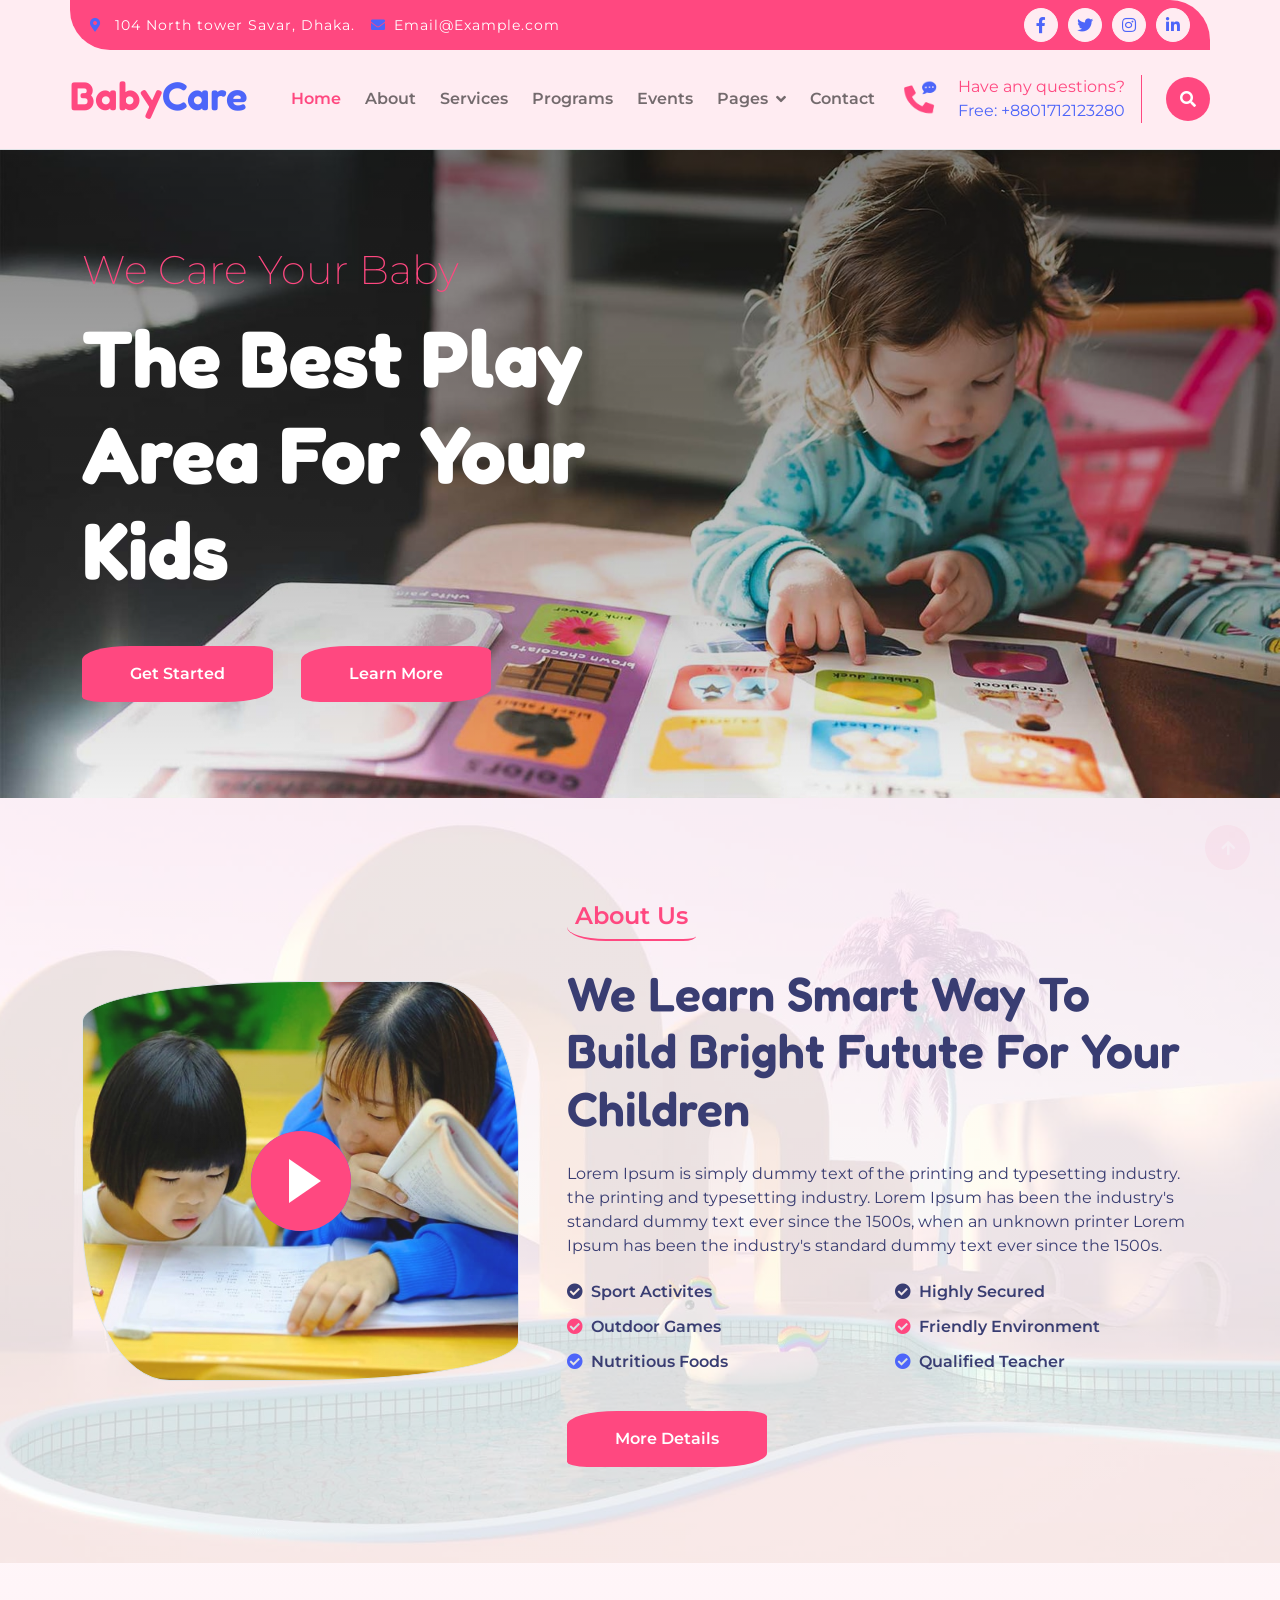
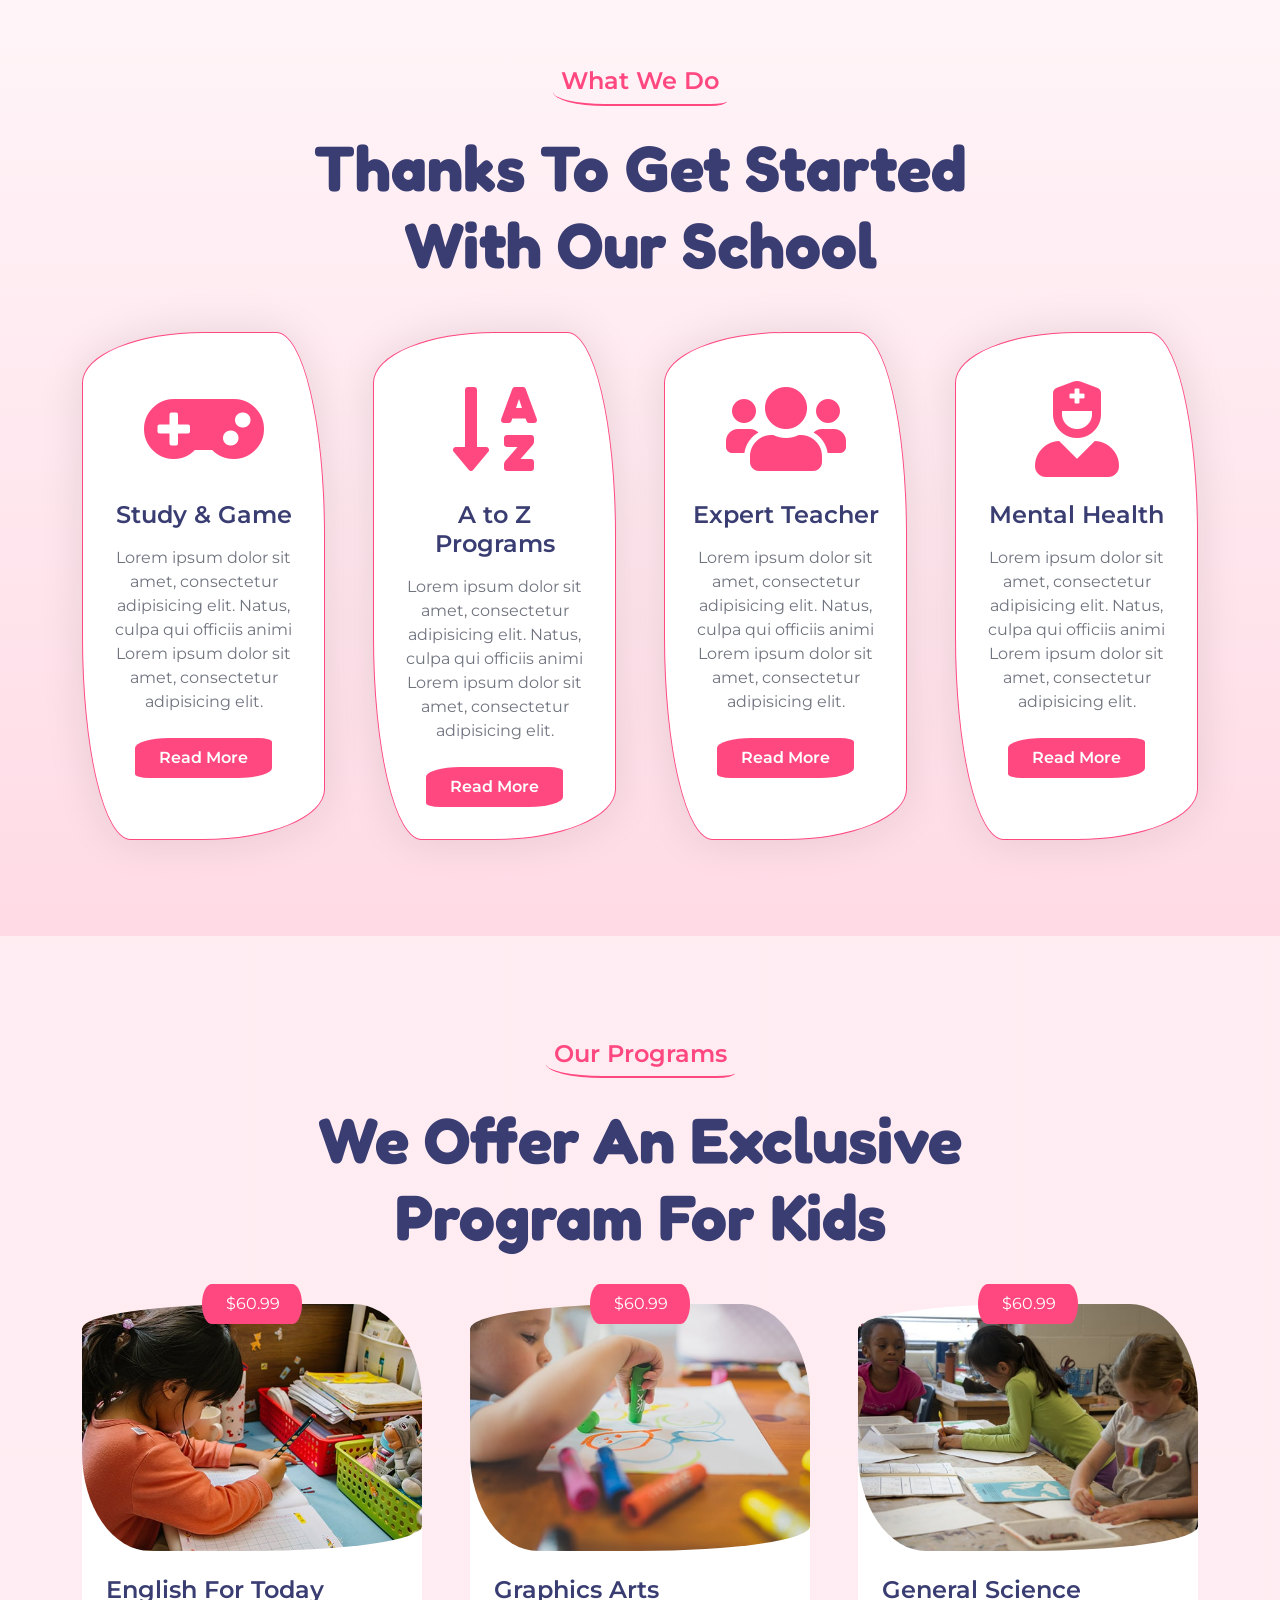
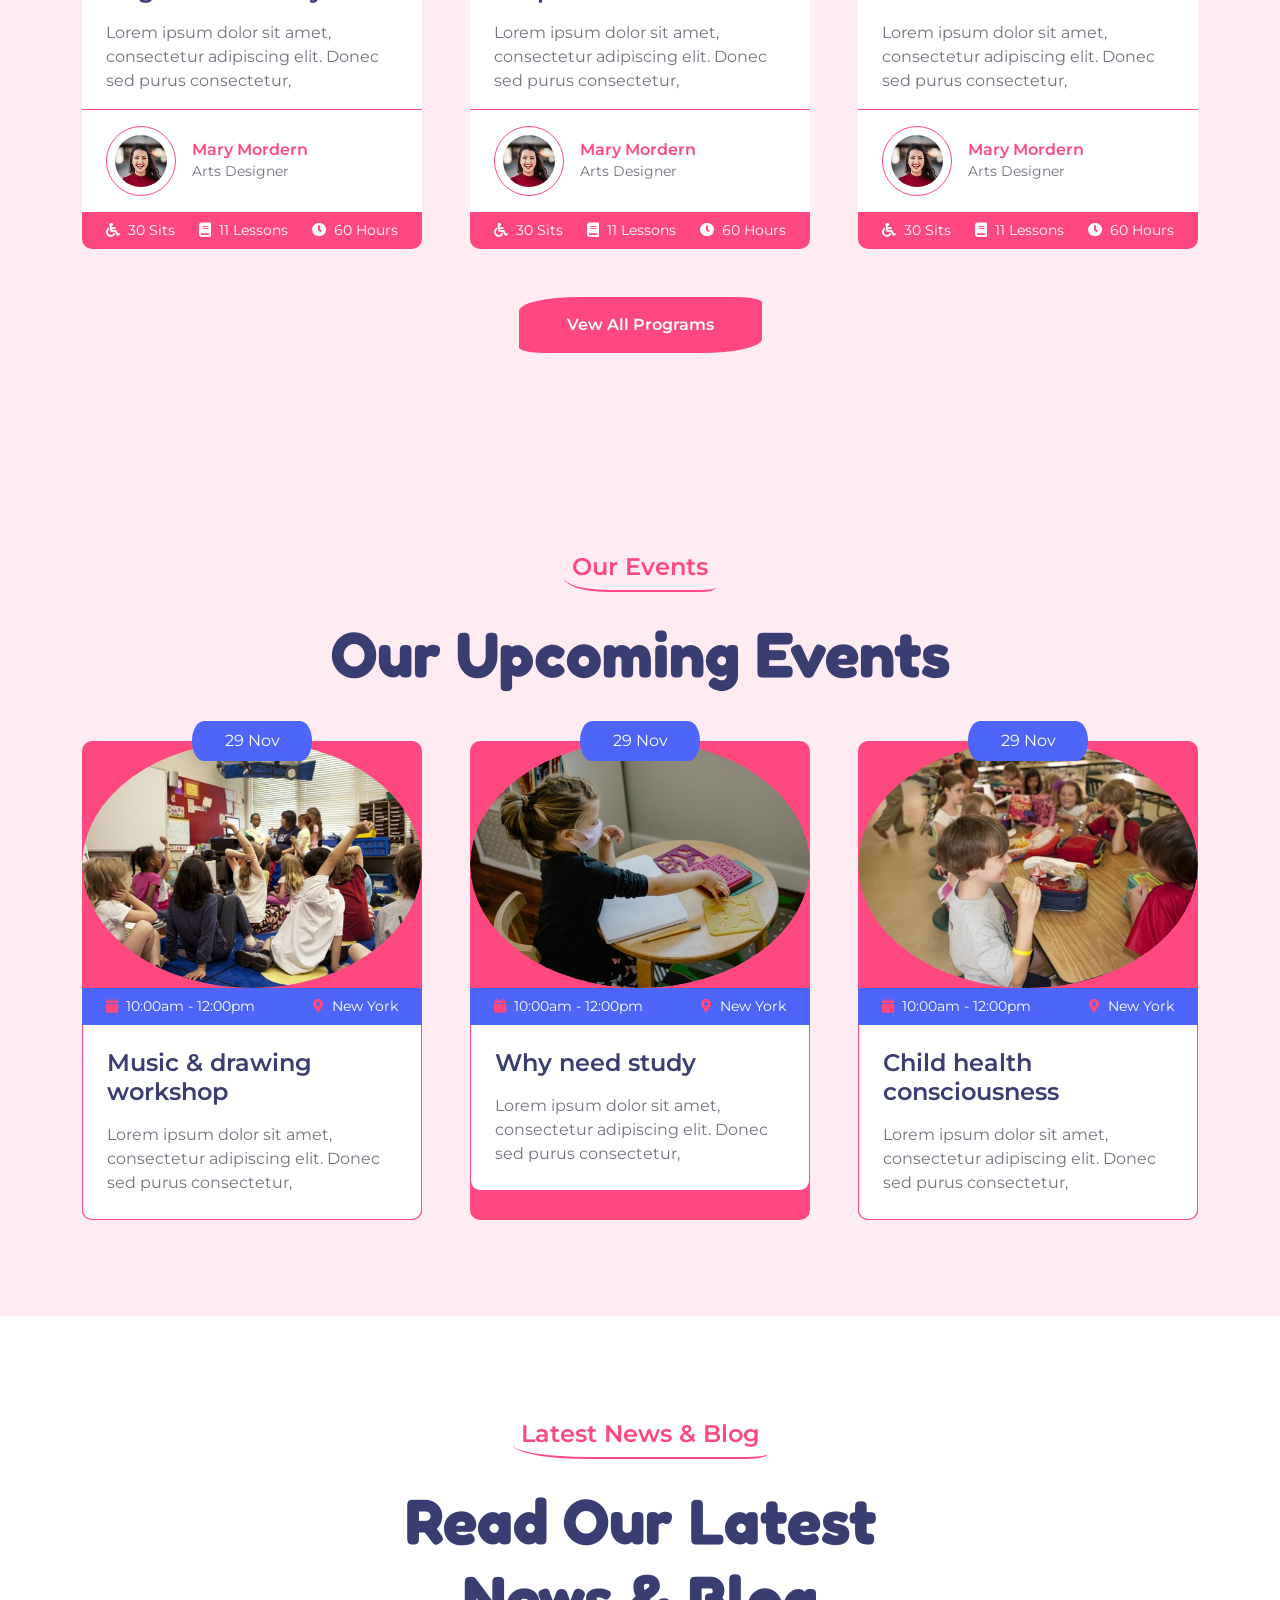
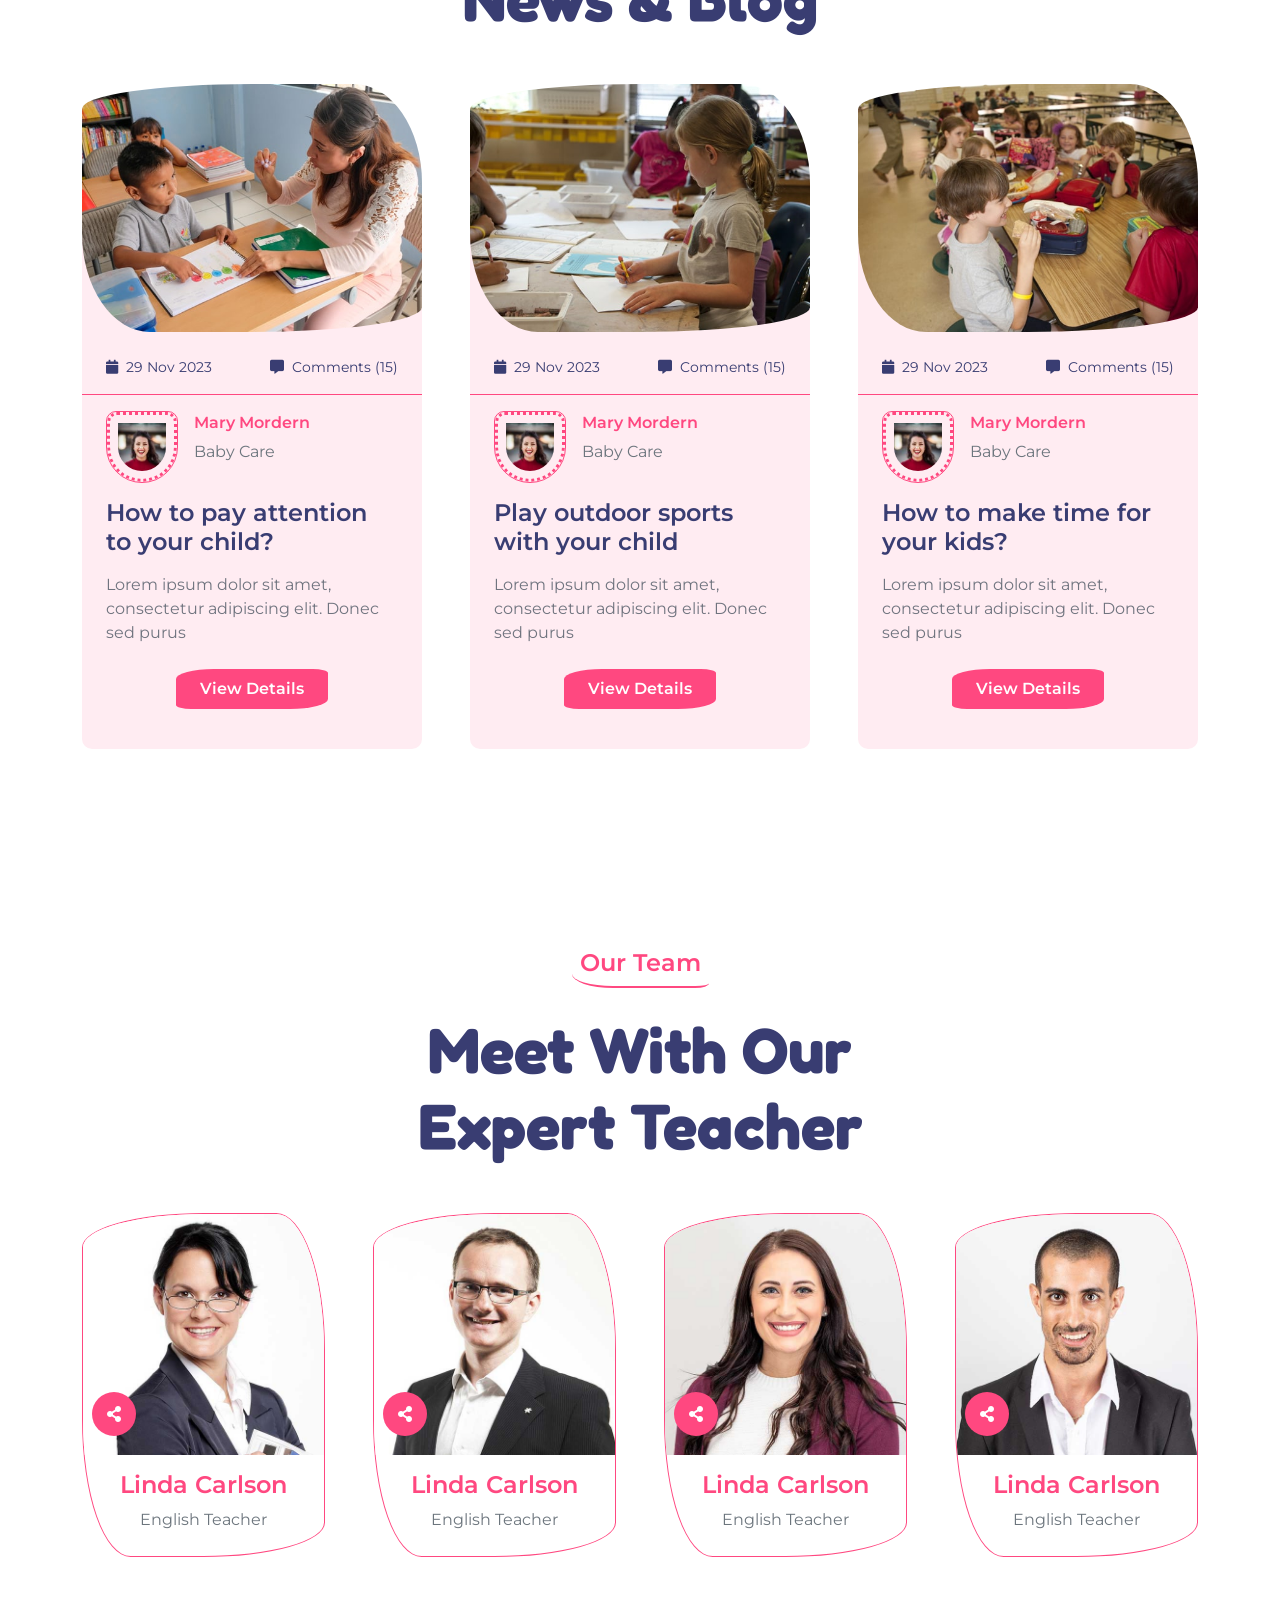
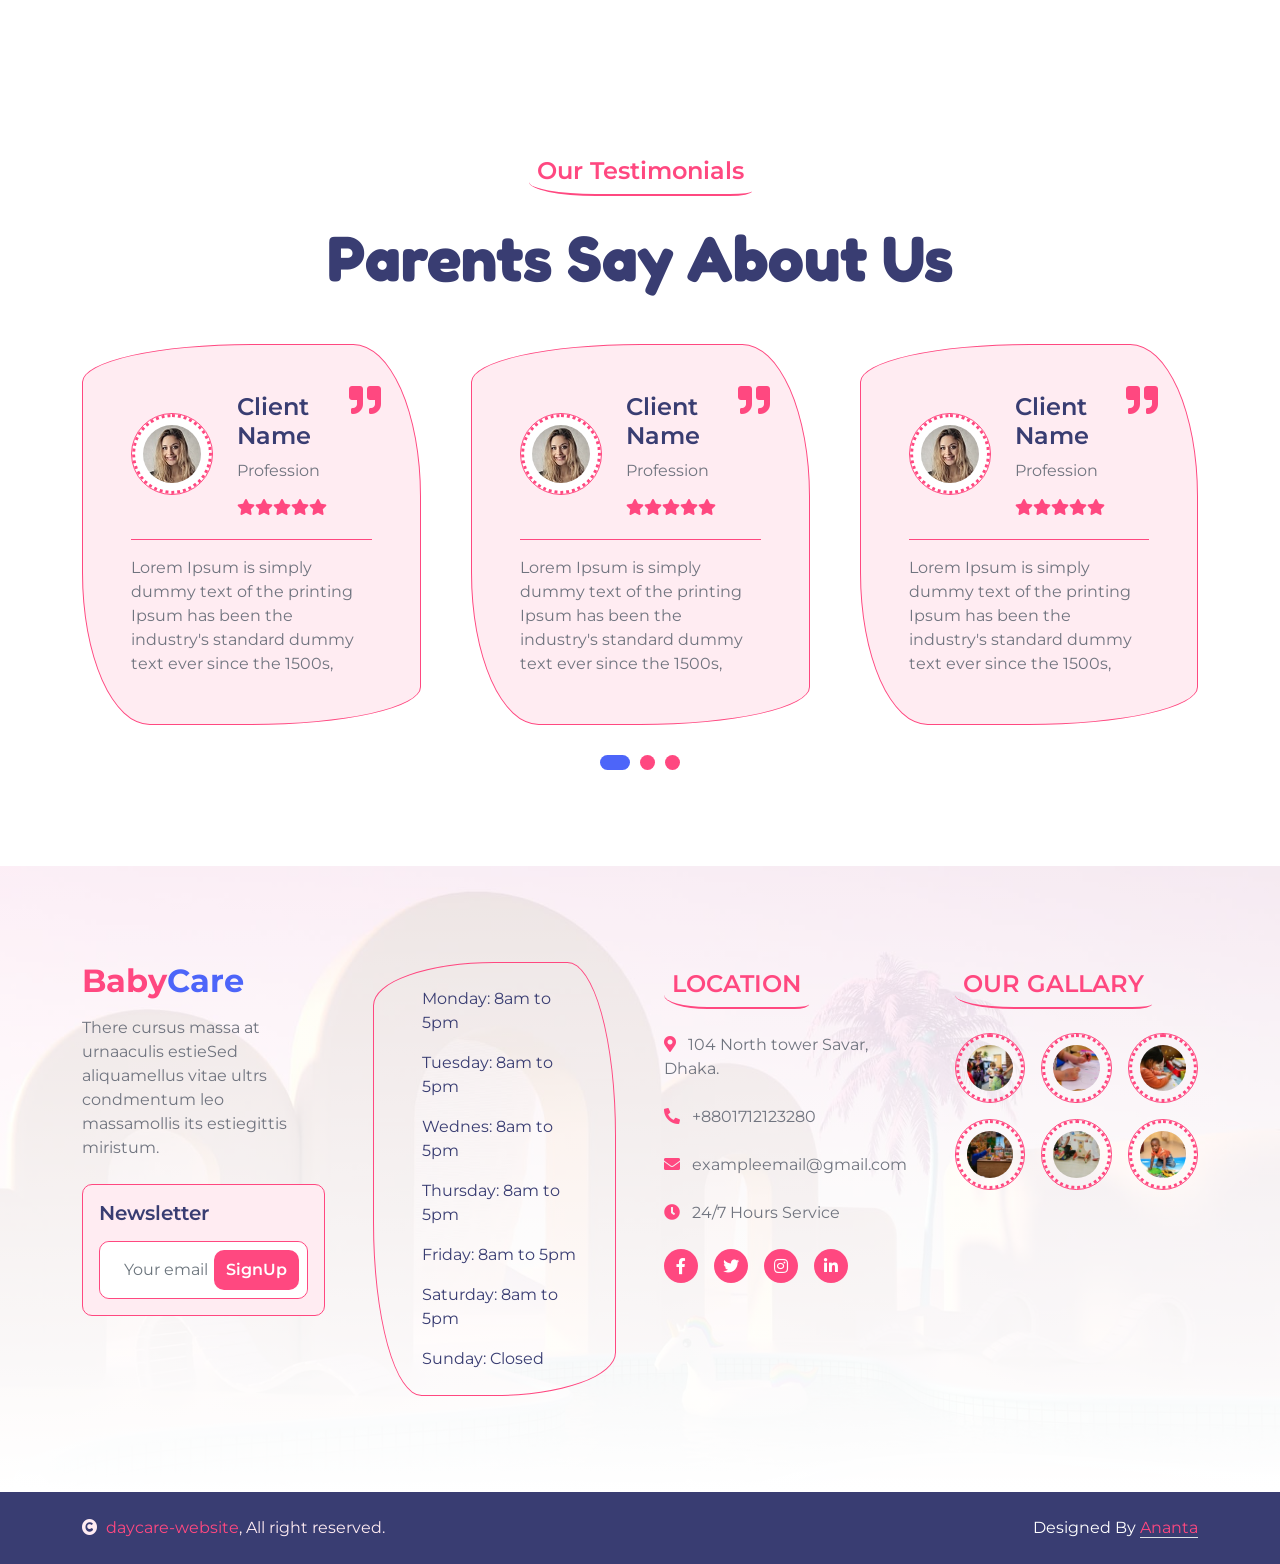
<file: index.html>
<!DOCTYPE html>
<html lang="en">

    <head>
        <meta charset="utf-8">
        <title>BabyCare - Daycare Website Template</title>
        <meta content="width=device-width, initial-scale=1.0" name="viewport">
        <meta content="" name="keywords">
        <meta content="" name="description">

        <!-- Google Web Fonts -->
        <link rel="preconnect" href="https://fonts.googleapis.com">
        <link rel="preconnect" href="https://fonts.gstatic.com" crossorigin>
        <link href="https://fonts.googleapis.com/css2?family=Fredoka:wght@600;700&family=Montserrat:wght@200;400;600&display=swap" rel="stylesheet"> 

        <!-- Icon Font Stylesheet -->
        <link rel="stylesheet" href="https://use.fontawesome.com/releases/v5.15.4/css/all.css"/>
        <link href="https://cdn.jsdelivr.net/npm/bootstrap-icons@1.4.1/font/bootstrap-icons.css" rel="stylesheet">

        <!-- Libraries Stylesheet -->
        <link href="lib/animate/animate.min.css" rel="stylesheet">
        <link href="lib/lightbox/css/lightbox.min.css" rel="stylesheet">
        <link href="lib/owlcarousel/assets/owl.carousel.min.css" rel="stylesheet">

        <!-- Customized Bootstrap Stylesheet -->
        <link href="css/bootstrap.min.css" rel="stylesheet">

        <!-- Template Stylesheet -->
        <link href="css/style.css" rel="stylesheet">

        

    </head>

    <body>

        <!-- Spinner Start -->
        <div id="spinner" class="show w-100 vh-100 bg-white position-fixed translate-middle top-50 start-50  d-flex align-items-center justify-content-center">
            <div class="spinner-grow text-primary" role="status"></div>
        </div>
        <!-- Spinner End -->


        <!-- Navbar start -->
        <div class="container-fluid border-bottom bg-light wow fadeIn" data-wow-delay="0.1s">
            <div class="container topbar bg-primary d-none d-lg-block py-2" style="border-radius: 0 40px">
                <div class="d-flex justify-content-between">
                    <div class="top-info ps-2">
                        <small class="me-3"><i class="fas fa-map-marker-alt me-2 text-secondary"></i> <a href="#" class="text-white">104 North tower Savar, Dhaka.</a></small>
                        <small class="me-3"><i class="fas fa-envelope me-2 text-secondary"></i><a href="#" class="text-white">Email@Example.com</a></small>
                    </div>
                    <div class="top-link pe-2">
                        <a href="" class="btn btn-light btn-sm-square rounded-circle"><i class="fab fa-facebook-f text-secondary"></i></a>
                        <a href="" class="btn btn-light btn-sm-square rounded-circle"><i class="fab fa-twitter text-secondary"></i></a>
                        <a href="" class="btn btn-light btn-sm-square rounded-circle"><i class="fab fa-instagram text-secondary"></i></a>
                        <a href="" class="btn btn-light btn-sm-square rounded-circle me-0"><i class="fab fa-linkedin-in text-secondary"></i></a>
                    </div>
                </div>
            </div>
            <div class="container px-0">
                <nav class="navbar navbar-light navbar-expand-xl py-3">
                    <a href="index.html" class="navbar-brand"><h1 class="text-primary display-6">Baby<span class="text-secondary">Care</span></h1></a>
                    <button class="navbar-toggler py-2 px-3" type="button" data-bs-toggle="collapse" data-bs-target="#navbarCollapse">
                        <span class="fa fa-bars text-primary"></span>
                    </button>
                    <div class="collapse navbar-collapse" id="navbarCollapse">
                        <div class="navbar-nav mx-auto">
                            <a href="index.html" class="nav-item nav-link active">Home</a>
                            <a href="about.html" class="nav-item nav-link">About</a>
                            <a href="service.html" class="nav-item nav-link">Services</a>
                            <a href="program.html" class="nav-item nav-link">Programs</a>
                            <a href="event.html" class="nav-item nav-link">Events</a>
                            <div class="nav-item dropdown">
                                <a href="#" class="nav-link dropdown-toggle" data-bs-toggle="dropdown">Pages</a>
                                <div class="dropdown-menu m-0 bg-secondary rounded-0">
                                    <a href="blog.html" class="dropdown-item">Our Blog</a>
                                    <a href="team.html" class="dropdown-item">Our Team</a>
                                    <a href="testimonial.html" class="dropdown-item">Testimonial</a>
                                    <a href="404.html" class="dropdown-item">404 Page</a>
                                </div>
                            </div>
                            <a href="contact.html" class="nav-item nav-link">Contact</a>
                        </div>
                        <div class="d-flex me-4">
                            <div id="phone-tada" class="d-flex align-items-center justify-content-center">
                                <a href="" class="position-relative wow tada" data-wow-delay=".9s" >
                                    <i class="fa fa-phone-alt text-primary fa-2x me-4"></i>
                                    <div class="position-absolute" style="top: -7px; left: 20px;">
                                        <span><i class="fa fa-comment-dots text-secondary"></i></span>
                                    </div>
                                </a>
                            </div>
                            <div class="d-flex flex-column pe-3 border-end border-primary">
                                <span class="text-primary">Have any questions?</span>
                                <a href="#"><span class="text-secondary">Free: +8801712123280</span></a>
                            </div>
                        </div>
                        <button class="btn-search btn btn-primary btn-md-square rounded-circle" data-bs-toggle="modal" data-bs-target="#searchModal"><i class="fas fa-search text-white"></i></button>
                    </div>
                </nav>
            </div>
        </div>
        <!-- Navbar End -->


        <!-- Modal Search Start -->
        <div class="modal fade" id="searchModal" tabindex="-1" aria-labelledby="exampleModalLabel" aria-hidden="true">
            <div class="modal-dialog modal-fullscreen">
                <div class="modal-content rounded-0">
                    <div class="modal-header">
                        <h5 class="modal-title" id="exampleModalLabel">Search by keyword</h5>
                        <button type="button" class="btn-close" data-bs-dismiss="modal" aria-label="Close"></button>
                    </div>
                    <div class="modal-body d-flex align-items-center">
                        <div class="input-group w-75 mx-auto d-flex">
                            <input type="search" class="form-control p-3" placeholder="keywords" aria-describedby="search-icon-1">
                            <span id="search-icon-1" class="input-group-text p-3"><i class="fa fa-search"></i></span>
                        </div>
                    </div>
                </div>
            </div>
        </div>
        <!-- Modal Search End -->


        <!-- Hero Start -->
        <div class="container-fluid py-5 hero-header wow fadeIn" data-wow-delay="0.1s">
            <div class="container py-5">
                <div class="row g-5">
                    <div class="col-lg-7 col-md-12">
                        <h1 class="mb-3 text-primary">We Care Your Baby</h1>
                        <h1 class="mb-5 display-1 text-white">The Best Play Area For Your Kids</h1>
                        <a href="" class="btn btn-primary px-4 py-3 px-md-5  me-4 btn-border-radius">Get Started</a>
                        <a href="" class="btn btn-primary px-4 py-3 px-md-5 btn-border-radius">Learn More</a>
                    </div>
                </div>
            </div>
        </div>
        <!-- Hero End -->


        <!-- About Start -->
        <div class="container-fluid py-5 about bg-light">
            <div class="container py-5">
                <div class="row g-5 align-items-center">
                    <div class="col-lg-5 wow fadeIn" data-wow-delay="0.1s">
                        <div class="video border">
                            <button type="button" class="btn btn-play" data-bs-toggle="modal" data-src="https://www.youtube.com/embed/DWRcNpR6Kdc" data-bs-target="#videoModal">
                                <span></span>
                            </button>
                        </div>
                    </div>
                    <div class="col-lg-7 wow fadeIn" data-wow-delay="0.3s">
                        <h4 class="text-primary mb-4 border-bottom border-primary border-2 d-inline-block p-2 title-border-radius">About Us</h4>
                        <h1 class="text-dark mb-4 display-5">We Learn Smart Way To Build Bright Futute For Your Children</h1>
                        <p class="text-dark mb-4">Lorem Ipsum is simply dummy text of the printing and typesetting industry. the printing and typesetting industry. Lorem Ipsum has been the industry's standard dummy text ever since the 1500s, when an unknown printer Lorem Ipsum has been the industry's standard dummy text ever since the 1500s.
                        </p>
                        <div class="row mb-4">
                            <div class="col-lg-6">
                                <h6 class="mb-3"><i class="fas fa-check-circle me-2"></i>Sport Activites</h6>
                                <h6 class="mb-3"><i class="fas fa-check-circle me-2 text-primary"></i>Outdoor Games</h6>
                                <h6 class="mb-3"><i class="fas fa-check-circle me-2 text-secondary"></i>Nutritious Foods</h6>
                            </div>
                            <div class="col-lg-6">
                                <h6 class="mb-3"><i class="fas fa-check-circle me-2"></i>Highly Secured</h6>
                                <h6 class="mb-3"><i class="fas fa-check-circle me-2 text-primary"></i>Friendly Environment</h6>
                                <h6><i class="fas fa-check-circle me-2 text-secondary"></i>Qualified Teacher</h6>
                            </div>
                        </div>
                        <a href="" class="btn btn-primary px-5 py-3 btn-border-radius">More Details</a>
                    </div>
                </div>
            </div>
        </div>
        <!-- Modal Video -->
        <div class="modal fade" id="videoModal" tabindex="-1" aria-labelledby="exampleModalLabel" aria-hidden="true">
            <div class="modal-dialog">
                <div class="modal-content rounded-0">
                    <div class="modal-header">
                        <h5 class="modal-title" id="exampleModalLabel">Youtube Video</h5>
                        <button type="button" class="btn-close" data-bs-dismiss="modal" aria-label="Close"></button>
                    </div>
                    <div class="modal-body">
                        <!-- 16:9 aspect ratio -->
                        <div class="ratio ratio-16x9">
                            <iframe class="embed-responsive-item" src="" id="video" allowfullscreen allowscriptaccess="always"
                                allow="autoplay"></iframe>
                        </div>
                    </div>
                </div>
            </div>
        </div>
        <!-- About End -->


        <!-- Service Start -->
        <div class="container-fluid service py-5">
            <div class="container py-5">
                <div class="mx-auto text-center wow fadeIn" data-wow-delay="0.1s" style="max-width: 700px;">
                    <h4 class="text-primary mb-4 border-bottom border-primary border-2 d-inline-block p-2 title-border-radius">What We Do</h4>
                    <h1 class="mb-5 display-3">Thanks To Get Started With Our School</h1>
                </div>
                <div class="row g-5">
                    <div class="col-md-6 col-lg-6 col-xl-3 wow fadeIn" data-wow-delay="0.1s">
                        <div class="text-center border-primary border bg-white service-item">
                            <div class="service-content d-flex align-items-center justify-content-center p-4">
                                <div class="service-content-inner">
                                    <div class="p-4"><i class="fas fa-gamepad fa-6x text-primary"></i></div>
                                    <a href="#" class="h4">Study & Game</a>
                                    <p class="my-3">Lorem ipsum dolor sit amet, consectetur adipisicing elit. Natus, culpa qui officiis animi Lorem ipsum dolor sit amet, 
                                        consectetur adipisicing elit.</p>
                                    <a href="#" class="btn btn-primary text-white px-4 py-2 my-2 btn-border-radius">Read More</a>
                                </div>
                            </div>
                        </div>
                    </div>
                    <div class="col-md-6 col-lg-6 col-xl-3 wow fadeIn" data-wow-delay="0.3s">
                        <div class="text-center border-primary border bg-white service-item">
                            <div class="service-content d-flex align-items-center justify-content-center p-4">
                                <div class="service-content-inner">
                                    <div class="p-4"><i class="fas fa-sort-alpha-down fa-6x text-primary"></i></div>
                                    <a href="#" class="h4">A to Z Programs</a>
                                    <p class="my-3">Lorem ipsum dolor sit amet, consectetur adipisicing elit. Natus, culpa qui officiis animi Lorem ipsum dolor sit amet, 
                                        consectetur adipisicing elit.</p>
                                    <a href="#" class="btn btn-primary text-white px-4 py-2 my-2 btn-border-radius">Read More</a>
                                </div>
                            </div>
                        </div>
                    </div>
                    <div class="col-md-6 col-lg-6 col-xl-3 wow fadeIn" data-wow-delay="0.5s">
                        <div class="text-center border-primary border bg-white service-item">
                            <div class="service-content d-flex align-items-center justify-content-center p-4">
                                <div class="service-content-inner">
                                    <div class="p-4"><i class="fas fa-users fa-6x text-primary"></i></div>
                                    <a href="#" class="h4">Expert Teacher</a>
                                    <p class="my-3">Lorem ipsum dolor sit amet, consectetur adipisicing elit. Natus, culpa qui officiis animi Lorem ipsum dolor sit amet, 
                                        consectetur adipisicing elit.</p>
                                    <a href="#" class="btn btn-primary text-white px-4 py-2 my-2 btn-border-radius">Read More</a>
                                </div>
                            </div>
                        </div>
                    </div>
                    <div class="col-md-6 col-lg-6 col-xl-3 wow fadeIn" data-wow-delay="0.7s">
                        <div class="text-center border-primary border bg-white service-item">
                            <div class="service-content d-flex align-items-center justify-content-center p-4">
                                <div class="service-content-inner">
                                    <div class="p-4"><i class="fas fa-user-nurse fa-6x text-primary"></i></div>
                                    <a href="#" class="h4">Mental Health</a>
                                    <p class="my-3">Lorem ipsum dolor sit amet, consectetur adipisicing elit. Natus, culpa qui officiis animi Lorem ipsum dolor sit amet, 
                                        consectetur adipisicing elit.</p>
                                    <a href="#" class="btn btn-primary text-white px-4 py-2 my-2 btn-border-radius">Read More</a>
                                </div>
                            </div>
                        </div>
                    </div>
                </div>
            </div>
        </div>
        <!-- Service End -->


        <!-- Programs Start -->
        <div class="container-fluid program  py-5">
            <div class="container py-5">
                <div class="mx-auto text-center wow fadeIn" data-wow-delay="0.1s" style="max-width: 700px;">
                    <h4 class="text-primary mb-4 border-bottom border-primary border-2 d-inline-block p-2 title-border-radius">Our Programs</h4>
                    <h1 class="mb-5 display-3">We Offer An Exclusive Program For Kids</h1>
                </div>
                <div class="row g-5 justify-content-center">
                    <div class="col-md-6 col-lg-6 col-xl-4 wow fadeIn" data-wow-delay="0.1s">
                        <div class="program-item rounded">
                            <div class="program-img position-relative">
                                <div class="overflow-hidden img-border-radius">
                                    <img src="img/program-1.jpg" class="img-fluid w-100" alt="Image">
                                </div>
                                <div class="px-4 py-2 bg-primary text-white program-rate">$60.99</div>
                            </div>
                            <div class="program-text bg-white px-4 pb-3">
                                <div class="program-text-inner">
                                    <a href="#" class="h4">English For Today</a>
                                    <p class="mt-3 mb-0">Lorem ipsum dolor sit amet, consectetur adipiscing elit. Donec sed purus consectetur,</p>
                                </div>
                            </div>
                            <div class="program-teacher d-flex align-items-center border-top border-primary bg-white px-4 py-3">
                                <img src="img/program-teacher.jpg" class="img-fluid rounded-circle p-2 border border-primary bg-white" alt="Image" style="width: 70px; height: 70px;">
                                <div class="ms-3">
                                    <h6 class="mb-0 text-primary">Mary Mordern</h6>
                                    <small>Arts Designer</small>
                                </div>
                            </div>
                            <div class="d-flex justify-content-between px-4 py-2 bg-primary rounded-bottom">
                                <small class="text-white"><i class="fas fa-wheelchair me-1"></i> 30 Sits</small>
                                <small class="text-white"><i class="fas fa-book me-1"></i> 11 Lessons</small>
                                <small class="text-white"><i class="fas fa-clock me-1"></i> 60 Hours</small>
                            </div>
                        </div>
                    </div>
                    <div class="col-md-6 col-lg-6 col-xl-4 wow fadeIn" data-wow-delay="0.3s">
                        <div class="program-item rounded">
                            <div class="program-img position-relative">
                                <div class="overflow-hidden img-border-radius">
                                    <img src="img/program-2.jpg" class="img-fluid w-100" alt="Image">
                                </div>
                                <div class="px-4 py-2 bg-primary text-white program-rate">$60.99</div>
                            </div>
                            <div class="program-text bg-white px-4 pb-3">
                                <div class="program-text-inner">
                                    <a href="#" class="h4">Graphics Arts</a>
                                    <p class="mt-3 mb-0">Lorem ipsum dolor sit amet, consectetur adipiscing elit. Donec sed purus consectetur,</p>
                                </div>
                            </div>
                            <div class="program-teacher d-flex align-items-center border-top border-primary bg-white px-4 py-3">
                                <img src="img/program-teacher.jpg" class="img-fluid rounded-circle p-2 border border-primary bg-white" alt="" style="width: 70px; height: 70px;">
                                <div class="ms-3">
                                    <h6 class="mb-0 text-primary">Mary Mordern</h6>
                                    <small>Arts Designer</small>
                                </div>
                            </div>
                            <div class="d-flex justify-content-between px-4 py-2 bg-primary rounded-bottom">
                                <small class="text-white"><i class="fas fa-wheelchair me-1"></i> 30 Sits</small>
                                <small class="text-white"><i class="fas fa-book me-1"></i> 11 Lessons</small>
                                <small class="text-white"><i class="fas fa-clock me-1"></i> 60 Hours</small>
                            </div>
                        </div>
                    </div>
                    <div class="col-md-6 col-lg-6 col-xl-4 wow fadeIn" data-wow-delay="0.5s">
                        <div class="program-item rounded">
                            <div class="program-img position-relative">
                                <div class="overflow-hidden img-border-radius">
                                    <img src="img/program-3.jpg" class="img-fluid w-100" alt="Image">
                                </div>
                                <div class="px-4 py-2 bg-primary text-white program-rate">$60.99</div>
                            </div>
                            <div class="program-text bg-white px-4 pb-3">
                                <div class="program-text-inner">
                                    <a href="#" class="h4">General Science</a>
                                    <p class="mt-3 mb-0">Lorem ipsum dolor sit amet, consectetur adipiscing elit. Donec sed purus consectetur,</p>
                                </div>
                            </div>
                            <div class="program-teacher d-flex align-items-center border-top border-primary bg-white px-4 py-3">
                                <img src="img/program-teacher.jpg" class="img-fluid rounded-circle p-2 border border-primary bg-white" alt="" style="width: 70px; height: 70px;">
                                <div class="ms-3">
                                    <h6 class="mb-0 text-primary">Mary Mordern</h6>
                                    <small>Arts Designer</small>
                                </div>
                            </div>
                            <div class="d-flex justify-content-between px-4 py-2 bg-primary rounded-bottom">
                                <small class="text-white"><i class="fas fa-wheelchair me-1"></i> 30 Sits</small>
                                <small class="text-white"><i class="fas fa-book me-1"></i> 11 Lessons</small>
                                <small class="text-white"><i class="fas fa-clock me-1"></i> 60 Hours</small>
                            </div>
                        </div>
                    </div>
                    <div class="d-inline-block text-center wow fadeIn" data-wow-delay="0.1s">
                        <a href="#" class="btn btn-primary px-5 py-3 text-white btn-border-radius">Vew All Programs</a>
                    </div>
                </div> 
            </div>
        </div>
        <!-- Program End -->


        <!-- Events Start -->
        <div class="container-fluid events py-5 bg-light">
            <div class="container py-5">
                <div class="mx-auto text-center wow fadeIn" data-wow-delay="0.1s" style="max-width: 700px;">
                    <h4 class="text-primary mb-4 border-bottom border-primary border-2 d-inline-block p-2 title-border-radius">Our Events</h4>
                    <h1 class="mb-5 display-3">Our Upcoming Events</h1>
                </div>
                <div class="row g-5 justify-content-center">
                    <div class="col-md-6 col-lg-6 col-xl-4 wow fadeIn" data-wow-delay="0.1s">
                        <div class="events-item bg-primary rounded">
                            <div class="events-inner position-relative">
                                <div class="events-img overflow-hidden rounded-circle position-relative">
                                    <img src="img/event-1.jpg" class="img-fluid w-100 rounded-circle" alt="Image">
                                    <div class="event-overlay">
                                        <a href="img/event-1.jpg" data-lightbox="event-1"><i class="fas fa-search-plus text-white fa-2x"></i></a>
                                    </div>
                                </div>
                                <div class="px-4 py-2 bg-secondary text-white text-center events-rate">29 Nov</div>
                                <div class="d-flex justify-content-between px-4 py-2 bg-secondary">
                                    <small class="text-white"><i class="fas fa-calendar me-1 text-primary"></i> 10:00am - 12:00pm</small>
                                    <small class="text-white"><i class="fas fa-map-marker-alt me-1 text-primary"></i> New York</small>
                                </div>
                            </div>
                            <div class="events-text p-4 border border-primary bg-white border-top-0 rounded-bottom">
                                <a href="#" class="h4">Music & drawing workshop</a>
                                <p class="mb-0 mt-3">Lorem ipsum dolor sit amet, consectetur adipiscing elit. Donec sed purus consectetur,</p>
                            </div>
                        </div>
                    </div>
                    <div class="col-md-6 col-lg-6 col-xl-4 wow fadeIn" data-wow-delay="0.3s">
                        <div class="events-item bg-primary rounded">
                            <div class="events-inner position-relative">
                                <div class="events-img overflow-hidden rounded-circle position-relative">
                                    <img src="img/event-2.jpg" class="img-fluid w-100 rounded-circle" alt="Image">
                                    <div class="event-overlay">
                                        <a href="img/event-3.jpg" data-lightbox="event-1"><i class="fas fa-search-plus text-white fa-2x"></i></a>
                                    </div>
                                </div>
                                <div class="px-4 py-2 bg-secondary text-white text-center events-rate">29 Nov</div>
                                <div class="d-flex justify-content-between px-4 py-2 bg-secondary">
                                    <small class="text-white"><i class="fas fa-calendar me-1 text-primary"></i> 10:00am - 12:00pm</small>
                                    <small class="text-white"><i class="fas fa-map-marker-alt me-1 text-primary"></i> New York</small>
                                </div>
                            </div>
                            <div class="events-text p-4 border border-primary bg-white border-top-0 rounded-bottom">
                                <a href="#" class="h4">Why need study</a>
                                <p class="mb-0 mt-3">Lorem ipsum dolor sit amet, consectetur adipiscing elit. Donec sed purus consectetur,</p>
                            </div>
                        </div>
                    </div>
                    <div class="col-md-6 col-lg-6 col-xl-4 wow fadeIn" data-wow-delay="0.5s">
                        <div class="events-item bg-primary rounded">
                            <div class="events-inner position-relative">
                                <div class="events-img overflow-hidden rounded-circle position-relative">
                                    <img src="img/event-3.jpg" class="img-fluid w-100 rounded-circle" alt="Image">
                                    <div class="event-overlay">
                                        <a href="img/event-3.jpg" data-lightbox="event-1"><i class="fas fa-search-plus text-white fa-2x"></i></a>
                                    </div>
                                </div>
                                <div class="px-4 py-2 bg-secondary text-white text-center events-rate">29 Nov</div>
                                <div class="d-flex justify-content-between px-4 py-2 bg-secondary">
                                    <small class="text-white"><i class="fas fa-calendar me-1 text-primary"></i> 10:00am - 12:00pm</small>
                                    <small class="text-white"><i class="fas fa-map-marker-alt me-1 text-primary"></i> New York</small>
                                </div>
                            </div>
                            <div class="events-text p-4 border border-primary bg-white border-top-0 rounded-bottom">
                                <a href="#" class="h4">Child health consciousness</a>
                                <p class="mb-0 mt-3">Lorem ipsum dolor sit amet, consectetur adipiscing elit. Donec sed purus consectetur,</p>
                            </div>
                        </div>
                    </div>
                </div>
            </div>
        </div>
        <!-- Events End-->


        <!-- Blog Start-->
        <div class="container-fluid blog py-5">
            <div class="container py-5">
                <div class="mx-auto text-center wow fadeIn" data-wow-delay="0.1s" style="max-width: 600px;">
                    <h4 class="text-primary mb-4 border-bottom border-primary border-2 d-inline-block p-2 title-border-radius">Latest News & Blog</h4>
                    <h1 class="mb-5 display-3">Read Our Latest News & Blog</h1>
                </div>
                <div class="row g-5 justify-content-center">
                    <div class="col-md-6 col-lg-6 col-xl-4 wow fadeIn" data-wow-delay="0.1s">
                        <div class="blog-item rounded-bottom">
                            <div class="blog-img overflow-hidden position-relative img-border-radius">
                                <img src="img/blog-1.jpg" class="img-fluid w-100" alt="Image">
                            </div>
                            <div class="d-flex justify-content-between px-4 py-3 bg-light border-bottom border-primary blog-date-comments">
                                <small class="text-dark"><i class="fas fa-calendar me-1 text-dark"></i> 29 Nov 2023</small>
                                <small class="text-dark"><i class="fas fa-comment-alt me-1 text-dark"></i> Comments (15)</small>
                            </div>
                            <div class="blog-content d-flex align-items-center px-4 py-3 bg-light">
                                <div class="overflow-hidden rounded-circle rounded-top border border-primary">
                                    <img src="img/program-teacher.jpg" class="img-fluid rounded-circle p-2 rounded-top" alt="Image" style="width: 70px; height: 70px; border-style: dotted; border-color: var(--bs-primary) !important;">
                                </div>
                                <div class="ms-3">
                                    <h6 class="text-primary">Mary Mordern</h6>
                                    <p class="text-muted">Baby Care</p>
                                </div>
                            </div>
                            <div class="px-4 pb-4 bg-light rounded-bottom">
                                <div class="blog-text-inner">
                                    <a href="#" class="h4">How to pay attention to your child?</a>
                                    <p class="mt-3 mb-4">Lorem ipsum dolor sit amet, consectetur adipiscing elit. Donec sed purus</p>
                                </div>
                                <div class="text-center">
                                    <a href="#" class="btn btn-primary text-white px-4 py-2 mb-3 btn-border-radius">View Details</a>
                                </div>
                            </div>
                        </div>
                    </div>
                    <div class="col-md-6 col-lg-6 col-xl-4 wow fadeIn" data-wow-delay="0.3s">
                        <div class="blog-item rounded-bottom">
                            <div class="blog-img overflow-hidden position-relative img-border-radius">
                                <img src="img/blog-2.jpg" class="img-fluid w-100" alt="Image">
                            </div>
                            <div class="d-flex justify-content-between px-4 py-3 bg-light border-bottom border-primary blog-date-comments">
                                <small class="text-dark"><i class="fas fa-calendar me-1 text-dark"></i> 29 Nov 2023</small>
                                <small class="text-dark"><i class="fas fa-comment-alt me-1 text-dark"></i> Comments (15)</small>
                            </div>
                            <div class="blog-content d-flex align-items-center px-4 py-3 bg-light">
                                <div class="overflow-hidden rounded-circle rounded-top border border-primary">
                                    <img src="img/program-teacher.jpg" class="img-fluid rounded-circle p-2 rounded-top" alt="" style="width: 70px; height: 70px; border-style: dotted; border-color: var(--bs-primary) !important;">
                                </div>
                                <div class="ms-3">
                                    <h6 class="text-primary">Mary Mordern</h6>
                                    <p class="text-muted">Baby Care</p>
                                </div>
                            </div>
                            <div class="px-4 pb-4 bg-light rounded-bottom">
                                <div class="blog-text-inner">
                                    <a href="#" class="h4">Play outdoor sports with your child</a>
                                    <p class="mt-3 mb-4">Lorem ipsum dolor sit amet, consectetur adipiscing elit. Donec sed purus</p>
                                </div>
                                <div class="text-center">
                                    <a href="#" class="btn btn-primary text-white px-4 py-2 mb-3 btn-border-radius">View Details</a>
                                </div>
                            </div>
                        </div>
                    </div>
                    <div class="col-md-6 col-lg-6 col-xl-4 wow fadeIn" data-wow-delay="0.5s">
                        <div class="blog-item rounded-bottom">
                            <div class="blog-img overflow-hidden position-relative img-border-radius">
                                <img src="img/blog-3.jpg" class="img-fluid w-100" alt="Image">
                            </div>
                            <div class="d-flex justify-content-between px-4 py-3 bg-light border-bottom border-primary blog-date-comments">
                                <small class="text-dark"><i class="fas fa-calendar me-1 text-dark"></i> 29 Nov 2023</small>
                                <small class="text-dark"><i class="fas fa-comment-alt me-1 text-dark"></i> Comments (15)</small>
                            </div>
                            <div class="blog-content d-flex align-items-center px-4 py-3 bg-light">
                                <div class="overflow-hidden rounded-circle rounded-top border border-primary">
                                    <img src="img/program-teacher.jpg" class="img-fluid rounded-circle p-2 rounded-top" alt="" style="width: 70px; height: 70px; border-style: dotted; border-color: var(--bs-primary) !important;">
                                </div>
                                <div class="ms-3">
                                    <h6 class="text-primary">Mary Mordern</h6>
                                    <p class="text-muted">Baby Care</p>
                                </div>
                            </div>
                            <div class="px-4 pb-4 bg-light rounded-bottom">
                                <div class="blog-text-inner">
                                    <a href="#" class="h4">How to make time for your kids?</a>
                                    <p class="mt-3 mb-4">Lorem ipsum dolor sit amet, consectetur adipiscing elit. Donec sed purus</p>
                                </div>
                                <div class="text-center">
                                    <a href="#" class="btn btn-primary text-white px-4 py-2 mb-3 btn-border-radius">View Details</a>
                                </div>
                            </div>
                        </div>
                    </div>
                </div>
            </div>
        </div>
        <!-- Blog End-->


        <!-- Team Start-->
        <div class="container-fluid team py-5">
            <div class="container py-5">
                <div class="mx-auto text-center wow fadeIn" data-wow-delay="0.1s" style="max-width: 600px;">
                    <h4 class="text-primary mb-4 border-bottom border-primary border-2 d-inline-block p-2 title-border-radius">Our Team</h4>
                    <h1 class="mb-5 display-3">Meet With Our Expert Teacher</h1>
                </div>
                <div class="row g-5 justify-content-center">
                    <div class="col-md-6 col-lg-4 col-xl-3 wow fadeIn" data-wow-delay="0.1s">
                        <div class="team-item border border-primary img-border-radius overflow-hidden">
                            <img src="img/team-1.jpg" class="img-fluid w-100" alt="">
                            <div class="team-icon d-flex align-items-center justify-content-center">
                                <a class="share btn btn-primary btn-md-square text-white rounded-circle me-3" href=""><i class="fas fa-share-alt"></i></a>
                                <a class="share-link btn btn-primary btn-md-square text-white rounded-circle me-3" href=""><i class="fab fa-facebook-f"></i></a>
                                <a class="share-link btn btn-primary btn-md-square text-white rounded-circle me-3" href=""><i class="fab fa-twitter"></i></a>
                                <a class="share-link btn btn-primary btn-md-square text-white rounded-circle" href=""><i class="fab fa-instagram"></i></a>
                            </div>
                            <div class="team-content text-center py-3">
                                <h4 class="text-primary">Linda Carlson</h4>
                                <p class="text-muted mb-2">English Teacher</p>
                            </div>
                        </div>
                    </div>
                    <div class="col-md-6 col-lg-4 col-xl-3 wow fadeIn" data-wow-delay="0.3s">
                        <div class="team-item border border-primary img-border-radius overflow-hidden">
                            <img src="img/team-2.jpg" class="img-fluid w-100" alt="">
                            <div class="team-icon d-flex align-items-center justify-content-center">
                                <a class="share btn btn-primary btn-md-square text-white rounded-circle me-3" href=""><i class="fas fa-share-alt"></i></a>
                                <a class="share-link btn btn-primary btn-md-square text-white rounded-circle me-3" href=""><i class="fab fa-facebook-f"></i></a>
                                <a class="share-link btn btn-primary btn-md-square text-white rounded-circle me-3" href=""><i class="fab fa-twitter"></i></a>
                                <a class="share-link btn btn-primary btn-md-square text-white rounded-circle" href=""><i class="fab fa-instagram"></i></a>
                            </div>
                            <div class="team-content text-center py-3">
                                <h4 class="text-primary">Linda Carlson</h4>
                                <p class="text-muted mb-2">English Teacher</p>
                            </div>
                        </div>
                    </div>
                    <div class="col-md-6 col-lg-4 col-xl-3 wow fadeIn" data-wow-delay="0.5s">
                        <div class="team-item border border-primary img-border-radius overflow-hidden">
                            <img src="img/team-3.jpg" class="img-fluid w-100" alt="">
                            <div class="team-icon d-flex align-items-center justify-content-center">
                                <a class="share btn btn-primary btn-md-square text-white rounded-circle me-3" href=""><i class="fas fa-share-alt"></i></a>
                                <a class="share-link btn btn-primary btn-md-square text-white rounded-circle me-3" href=""><i class="fab fa-facebook-f"></i></a>
                                <a class="share-link btn btn-primary btn-md-square text-white rounded-circle me-3" href=""><i class="fab fa-twitter"></i></a>
                                <a class="share-link btn btn-primary btn-md-square text-white rounded-circle" href=""><i class="fab fa-instagram"></i></a>
                            </div>
                            <div class="team-content text-center py-3">
                                <h4 class="text-primary">Linda Carlson</h4>
                                <p class="text-muted mb-2">English Teacher</p>
                            </div>
                        </div>
                    </div>
                    <div class="col-md-6 col-lg-4 col-xl-3 wow fadeIn" data-wow-delay="0.7s">
                        <div class="team-item border border-primary img-border-radius overflow-hidden">
                            <img src="img/team-4.jpg" class="img-fluid w-100" alt="">
                            <div class="team-icon d-flex align-items-center justify-content-center">
                                <a class="share btn btn-primary btn-md-square text-white rounded-circle me-3" href=""><i class="fas fa-share-alt"></i></a>
                                <a class="share-link btn btn-primary btn-md-square text-white rounded-circle me-3" href=""><i class="fab fa-facebook-f"></i></a>
                                <a class="share-link btn btn-primary btn-md-square text-white rounded-circle me-3" href=""><i class="fab fa-twitter"></i></a>
                                <a class="share-link btn btn-primary btn-md-square text-white rounded-circle" href=""><i class="fab fa-instagram"></i></a>
                            </div>
                            <div class="team-content text-center py-3">
                                <h4 class="text-primary">Linda Carlson</h4>
                                <p class="text-muted mb-2">English Teacher</p>
                            </div>
                        </div>
                    </div>
                </div>
            </div>
        </div>
        <!-- Team End-->


        <!-- Testimonial Start -->
        <div class="container-fluid testimonial py-5">
            <div class="container py-5">
                <div class="mx-auto text-center wow fadeIn" data-wow-delay="0.1s" style="max-width: 700px;">
                    <h4 class="text-primary mb-4 border-bottom border-primary border-2 d-inline-block p-2 title-border-radius">Our Testimonials</h4>
                    <h1 class="mb-5 display-3">Parents Say About Us</h1>
                </div>
                <div class="owl-carousel testimonial-carousel wow fadeIn" data-wow-delay="0.3s">
                    <div class="testimonial-item img-border-radius bg-light border border-primary p-4">
                        <div class="p-4 position-relative">
                            <i class="fa fa-quote-right fa-2x text-primary position-absolute" style="top: 15px; right: 15px;"></i>
                            <div class="d-flex align-items-center">
                                <div class="border border-primary bg-white rounded-circle">
                                    <img src="img/testimonial-2.jpg" class="rounded-circle p-2" style="width: 80px; height: 80px; border-style: dotted; border-color: var(--bs-primary);" alt="">
                                </div>
                                <div class="ms-4">
                                    <h4 class="text-dark">Client Name</h4>
                                    <p class="m-0 pb-3">Profession</p>
                                    <div class="d-flex pe-5">
                                        <i class="fas fa-star text-primary"></i>
                                        <i class="fas fa-star text-primary"></i>
                                        <i class="fas fa-star text-primary"></i>
                                        <i class="fas fa-star text-primary"></i>
                                        <i class="fas fa-star text-primary"></i>
                                    </div>
                                </div>
                            </div>
                            <div class="border-top border-primary mt-4 pt-3">
                                <p class="mb-0">Lorem Ipsum is simply dummy text of the printing Ipsum has been the industry's standard dummy text ever since the 1500s,
                                </p>
                            </div>
                        </div>
                    </div>
                    <div class="testimonial-item img-border-radius bg-light border border-primary p-4">
                        <div class="p-4 position-relative">
                            <i class="fa fa-quote-right fa-2x text-primary position-absolute" style="top: 15px; right: 15px;"></i>
                            <div class="d-flex align-items-center">
                                <div class="border border-primary bg-white rounded-circle">
                                    <img src="img/testimonial-2.jpg" class="rounded-circle p-2" style="width: 80px; height: 80px; border-style: dotted; border-color: var(--bs-primary);" alt="">
                                </div>
                                <div class="ms-4">
                                    <h4 class="text-dark">Client Name</h4>
                                    <p class="m-0 pb-3">Profession</p>
                                    <div class="d-flex pe-5">
                                        <i class="fas fa-star text-primary"></i>
                                        <i class="fas fa-star text-primary"></i>
                                        <i class="fas fa-star text-primary"></i>
                                        <i class="fas fa-star text-primary"></i>
                                        <i class="fas fa-star text-primary"></i>
                                    </div>
                                </div>
                            </div>
                            <div class="border-top border-primary mt-4 pt-3">
                                <p class="mb-0">Lorem Ipsum is simply dummy text of the printing Ipsum has been the industry's standard dummy text ever since the 1500s,
                                </p>
                            </div>
                        </div>
                    </div>
                    <div class="testimonial-item img-border-radius bg-light border border-primary p-4">
                        <div class="p-4 position-relative">
                            <i class="fa fa-quote-right fa-2x text-primary position-absolute" style="top: 15px; right: 15px;"></i>
                            <div class="d-flex align-items-center">
                                <div class="border border-primary bg-white rounded-circle">
                                    <img src="img/testimonial-2.jpg" class="rounded-circle p-2" style="width: 80px; height: 80px; border-style: dotted; border-color: var(--bs-primary);" alt="">
                                </div>
                                <div class="ms-4">
                                    <h4 class="text-dark">Client Name</h4>
                                    <p class="m-0 pb-3">Profession</p>
                                    <div class="d-flex pe-5">
                                        <i class="fas fa-star text-primary"></i>
                                        <i class="fas fa-star text-primary"></i>
                                        <i class="fas fa-star text-primary"></i>
                                        <i class="fas fa-star text-primary"></i>
                                        <i class="fas fa-star text-primary"></i>
                                    </div>
                                </div>
                            </div>
                            <div class="border-top border-primary mt-4 pt-3">
                                <p class="mb-0">Lorem Ipsum is simply dummy text of the printing Ipsum has been the industry's standard dummy text ever since the 1500s,
                                </p>
                            </div>
                        </div>
                    </div>
                </div>
            </div>
        </div>
        <!-- Testimonial End -->


        <!-- Footer Start -->
        <div class="container-fluid footer py-5 wow fadeIn" data-wow-delay="0.1s">
            <div class="container py-5">
                <div class="row g-5">
                    <div class="col-md-6 col-lg-4 col-xl-3">
                        <div class="footer-item">
                            <h2 class="fw-bold mb-3"><span class="text-primary mb-0">Baby</span><span class="text-secondary">Care</span></h2>
                            <p class="mb-4">There cursus massa at urnaaculis estieSed aliquamellus vitae ultrs condmentum leo massamollis its estiegittis miristum.</p>
                            <div class="border border-primary p-3 rounded bg-light">
                                <h5 class="mb-3">Newsletter</h5>
                                <div class="position-relative mx-auto border border-primary rounded" style="max-width: 400px;">
                                    <input class="form-control border-0 w-100 py-3 ps-4 pe-5" type="text" placeholder="Your email">
                                    <button type="button" class="btn btn-primary py-2 position-absolute top-0 end-0 mt-2 me-2 text-white">SignUp</button>
                                </div>
                            </div>
                        </div>
                    </div>
                    <div class="col-md-6 col-lg-4 col-xl-3">
                        <div class="footer-item">
                            <div class="d-flex flex-column p-4 ps-5 text-dark border border-primary" 
                            style="border-radius: 50% 20% / 10% 40%;">
                                <p>Monday: 8am to 5pm</p>
                                <p>Tuesday: 8am to 5pm</p>
                                <p>Wednes: 8am to 5pm</p>
                                <p>Thursday: 8am to 5pm</p>
                                <p>Friday: 8am to 5pm</p>
                                <p>Saturday: 8am to 5pm</p>
                                <p class="mb-0">Sunday: Closed</p>
                            </div>
                        </div>
                    </div>
                    <div class="col-md-6 col-lg-4 col-xl-3">
                        <div class="footer-item">
                            <h4 class="text-primary mb-4 border-bottom border-primary border-2 d-inline-block p-2 title-border-radius">LOCATION</h4>
                            <div class="d-flex flex-column align-items-start">
                                <a href="" class="text-body mb-4"><i class="fa fa-map-marker-alt text-primary me-2"></i> 104 North tower Savar, Dhaka.</a>
                                <a href="" class="text-start rounded-0 text-body mb-4"><i class="fa fa-phone-alt text-primary me-2"></i>  +8801712123280</a>
                                <a href="" class="text-start rounded-0 text-body mb-4"><i class="fas fa-envelope text-primary me-2"></i> exampleemail@gmail.com</a>
                                <a href="" class="text-start rounded-0 text-body mb-4"><i class="fa fa-clock text-primary me-2"></i> 24/7 Hours Service</a>
                                <div class="footer-icon d-flex">
                                    <a class="btn btn-primary btn-sm-square me-3 rounded-circle text-white" href=""><i class="fab fa-facebook-f"></i></a>
                                    <a class="btn btn-primary btn-sm-square me-3 rounded-circle text-white" href=""><i class="fab fa-twitter"></i></a>
                                    <a href="#" class="btn btn-primary btn-sm-square me-3 rounded-circle text-white"><i class="fab fa-instagram"></i></a>
                                    <a href="#" class="btn btn-primary btn-sm-square rounded-circle text-white"><i class="fab fa-linkedin-in"></i></a>
                                </div>
                            </div>
                        </div>
                    </div>
                    <div class="col-md-6 col-lg-4 col-xl-3">
                        <div class="footer-item">
                            <h4 class="text-primary mb-4 border-bottom border-primary border-2 d-inline-block p-2 title-border-radius">OUR GALLARY</h4>
                            <div class="row g-3">
                                <div class="col-4">
                                    <div class="footer-galary-img rounded-circle border border-primary">
                                        <img src="img/galary-1.jpg" class="img-fluid rounded-circle p-2" alt="">
                                    </div>
                               </div>
                               <div class="col-4">
                                    <div class="footer-galary-img rounded-circle border border-primary">
                                        <img src="img/galary-2.jpg" class="img-fluid rounded-circle p-2" alt="">
                                    </div>
                               </div>
                                <div class="col-4">
                                    <div class="footer-galary-img rounded-circle border border-primary">
                                        <img src="img/galary-3.jpg" class="img-fluid rounded-circle p-2" alt="">
                                    </div>
                               </div>
                                <div class="col-4">
                                    <div class="footer-galary-img rounded-circle border border-primary">
                                        <img src="img/galary-4.jpg" class="img-fluid rounded-circle p-2" alt="">
                                    </div>
                               </div>
                                <div class="col-4">
                                    <div class="footer-galary-img rounded-circle border border-primary">
                                        <img src="img/galary-5.jpg" class="img-fluid rounded-circle p-2" alt="">
                                    </div>
                               </div>
                                <div class="col-4">
                                    <div class="footer-galary-img rounded-circle border border-primary">
                                        <img src="img/galary-6.jpg" class="img-fluid rounded-circle p-2" alt="">
                                    </div>
                               </div>
                            </div>
                        </div>
                    </div>
                </div>
            </div>
        </div>
        <!-- Footer End -->


        <!-- Copyright Start -->
        <div class="container-fluid copyright bg-dark py-4">
            <div class="container">
                <div class="row">
                    <div class="col-md-6 text-center text-md-start mb-3 mb-md-0">
                        <span class="text-light"><a href="#"><i class="fas fa-copyright text-light me-2"></i>daycare-website</a>, All right reserved.</span>
                    </div>
                    <div class="col-md-6 my-auto text-center text-md-end text-white">
                        
                        Designed By <a class="border-bottom" href="https://htmlcodex.com">Ananta</a>
                    </div>
                </div>
            </div>
        </div>
        <!-- Copyright End -->


        <!-- Back to Top -->
        <a href="#" class="btn btn-primary border-3 border-primary rounded-circle back-to-top"><i class="fa fa-arrow-up"></i></a>   

        
    <!-- JavaScript Libraries -->
    <script src="https://ajax.googleapis.com/ajax/libs/jquery/3.6.4/jquery.min.js"></script>
    <script src="https://cdn.jsdelivr.net/npm/bootstrap@5.0.0/dist/js/bootstrap.bundle.min.js"></script>
    <script src="lib/wow/wow.min.js"></script>
    <script src="lib/easing/easing.min.js"></script>
    <script src="lib/waypoints/waypoints.min.js"></script>
    <script src="lib/lightbox/js/lightbox.min.js"></script>
    <script src="lib/owlcarousel/owl.carousel.min.js"></script>

    <!-- Template Javascript -->
    <script src="js/main.js"></script>
    </body>

</html>
</file>
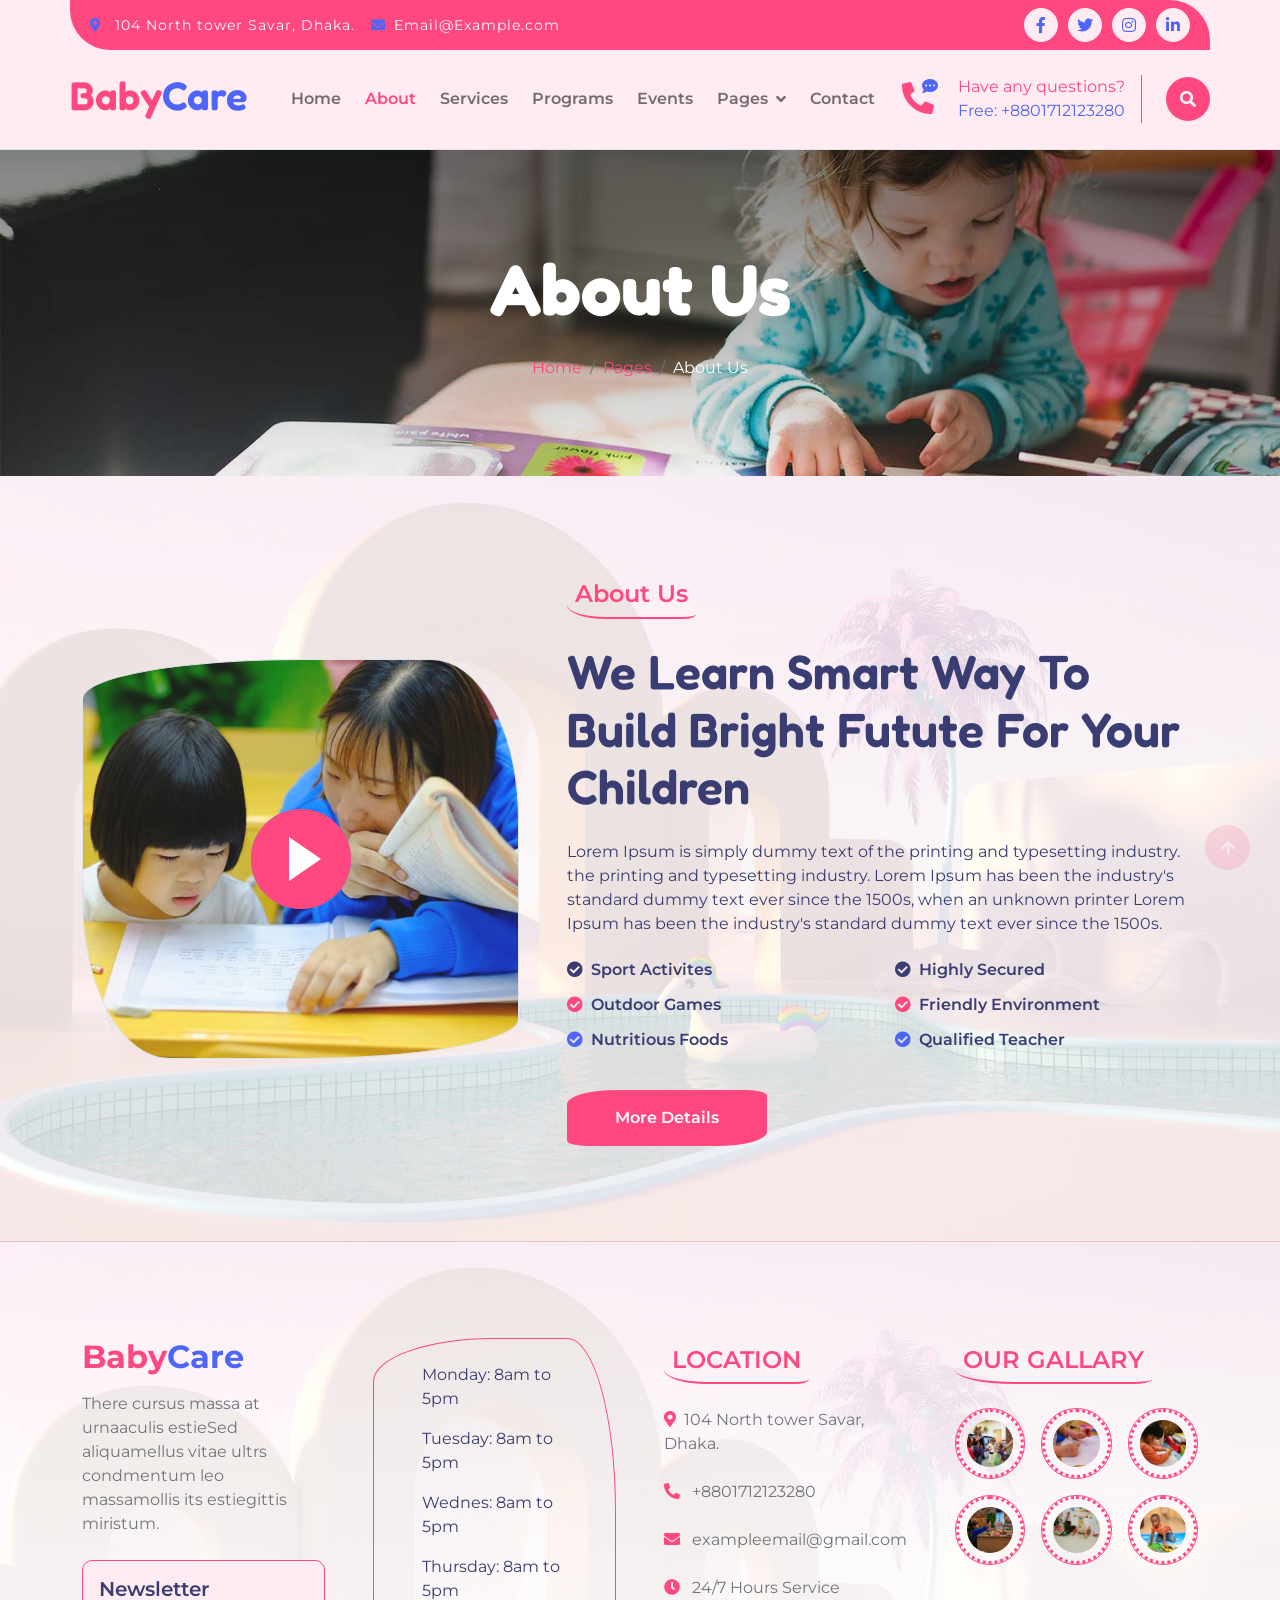
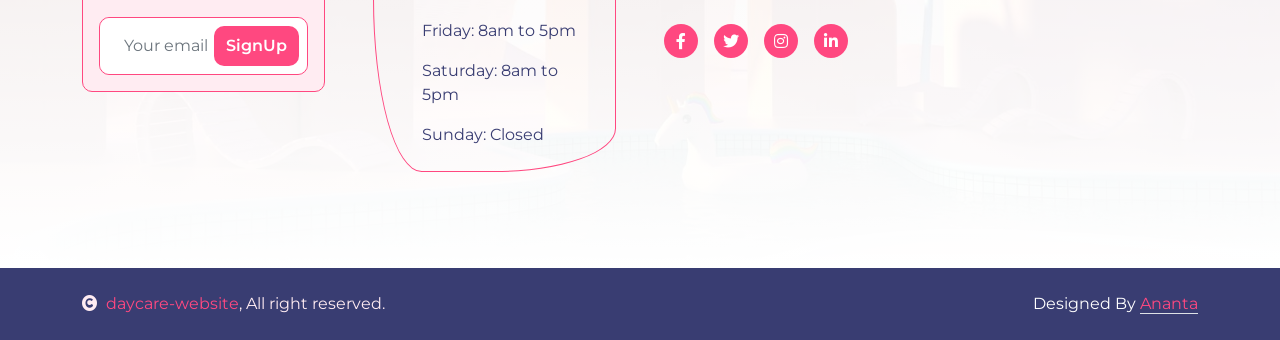
<file: about.html>
<!DOCTYPE html>
<html lang="en">

    <head>
        <meta charset="utf-8">
        <title>BabyCare - Daycare Website </title>
        <meta content="width=device-width, initial-scale=1.0" name="viewport">
        <meta content="" name="keywords">
        <meta content="" name="description">

        <!-- Google Web Fonts -->
        <link rel="preconnect" href="https://fonts.googleapis.com">
        <link rel="preconnect" href="https://fonts.gstatic.com" crossorigin>
        <link href="https://fonts.googleapis.com/css2?family=Fredoka:wght@600;700&family=Montserrat:wght@200;400;600&display=swap" rel="stylesheet"> 

        <!-- Icon Font Stylesheet -->
        <link rel="stylesheet" href="https://use.fontawesome.com/releases/v5.15.4/css/all.css"/>
        <link href="https://cdn.jsdelivr.net/npm/bootstrap-icons@1.4.1/font/bootstrap-icons.css" rel="stylesheet">

        <!-- Libraries Stylesheet -->
        <link href="lib/animate/animate.min.css" rel="stylesheet">
        <link href="lib/lightbox/css/lightbox.min.css" rel="stylesheet">
        <link href="lib/owlcarousel/assets/owl.carousel.min.css" rel="stylesheet">

        <!-- Customized Bootstrap Stylesheet -->
        <link href="css/bootstrap.min.css" rel="stylesheet">

        <!-- Template Stylesheet -->
        <link href="css/style.css" rel="stylesheet">

        

    </head>

    <body>

        <!-- Spinner Start -->
        <div id="spinner" class="show w-100 vh-100 bg-white position-fixed translate-middle top-50 start-50  d-flex align-items-center justify-content-center">
            <div class="spinner-grow text-primary" role="status"></div>
        </div>
        <!-- Spinner End -->


        <!-- Navbar start -->
        <div class="container-fluid border-bottom bg-light wow fadeIn" data-wow-delay="0.1s">
            <div class="container topbar bg-primary d-none d-lg-block py-2" style="border-radius: 0 40px">
                <div class="d-flex justify-content-between">
                    <div class="top-info ps-2">
                        <small class="me-3"><i class="fas fa-map-marker-alt me-2 text-secondary"></i> <a href="#" class="text-white">104 North tower Savar, Dhaka.</a></small>
                        <small class="me-3"><i class="fas fa-envelope me-2 text-secondary"></i><a href="#" class="text-white">Email@Example.com</a></small>
                    </div>
                    <div class="top-link pe-2">
                        <a href="" class="btn btn-light btn-sm-square rounded-circle"><i class="fab fa-facebook-f text-secondary"></i></a>
                        <a href="" class="btn btn-light btn-sm-square rounded-circle"><i class="fab fa-twitter text-secondary"></i></a>
                        <a href="" class="btn btn-light btn-sm-square rounded-circle"><i class="fab fa-instagram text-secondary"></i></a>
                        <a href="" class="btn btn-light btn-sm-square rounded-circle me-0"><i class="fab fa-linkedin-in text-secondary"></i></a>
                    </div>
                </div>
            </div>
            <div class="container px-0">
                <nav class="navbar navbar-light navbar-expand-xl py-3">
                    <a href="index.html" class="navbar-brand"><h1 class="text-primary display-6">Baby<span class="text-secondary">Care</span></h1></a>
                    <button class="navbar-toggler py-2 px-3" type="button" data-bs-toggle="collapse" data-bs-target="#navbarCollapse">
                        <span class="fa fa-bars text-primary"></span>
                    </button>
                    <div class="collapse navbar-collapse" id="navbarCollapse">
                        <div class="navbar-nav mx-auto">
                            <a href="index.html" class="nav-item nav-link">Home</a>
                            <a href="about.html" class="nav-item nav-link active">About</a>
                            <a href="service.html" class="nav-item nav-link">Services</a>
                            <a href="program.html" class="nav-item nav-link">Programs</a>
                            <a href="event.html" class="nav-item nav-link">Events</a>
                            <div class="nav-item dropdown">
                                <a href="#" class="nav-link dropdown-toggle" data-bs-toggle="dropdown">Pages</a>
                                <div class="dropdown-menu m-0 bg-secondary rounded-0">
                                    <a href="blog.html" class="dropdown-item">Our Blog</a>
                                    <a href="team.html" class="dropdown-item">Our Team</a>
                                    <a href="testimonial.html" class="dropdown-item">Testimonial</a>
                                    <a href="404.html" class="dropdown-item">404 Page</a>
                                </div>
                            </div>
                            <a href="contact.html" class="nav-item nav-link">Contact</a>
                        </div>
                        <div class="d-flex me-4">
                            <div id="phone-tada" class="d-flex align-items-center justify-content-center">
                                <a href="" class="position-relative wow tada" data-wow-delay=".9s" >
                                    <i class="fa fa-phone-alt text-primary fa-2x me-4"></i>
                                    <div class="position-absolute" style="top: -7px; left: 20px;">
                                        <span><i class="fa fa-comment-dots text-secondary"></i></span>
                                    </div>
                                </a>
                            </div>
                            <div class="d-flex flex-column pe-3 border-end border-primary">
                                <span class="text-primary">Have any questions?</span>
                                <a href="#"><span class="text-secondary">Free:  +8801712123280</span></a>
                            </div>
                        </div>
                        <button class="btn-search btn btn-primary btn-md-square rounded-circle" data-bs-toggle="modal" data-bs-target="#searchModal"><i class="fas fa-search text-white"></i></button>
                    </div>
                </nav>
            </div>
        </div>
        <!-- Navbar End -->


        <!-- Modal Search Start -->
        <div class="modal fade" id="searchModal" tabindex="-1" aria-labelledby="exampleModalLabel" aria-hidden="true">
            <div class="modal-dialog modal-fullscreen">
                <div class="modal-content rounded-0">
                    <div class="modal-header">
                        <h5 class="modal-title" id="exampleModalLabel">Search by keyword</h5>
                        <button type="button" class="btn-close" data-bs-dismiss="modal" aria-label="Close"></button>
                    </div>
                    <div class="modal-body d-flex align-items-center">
                        <div class="input-group w-75 mx-auto d-flex">
                            <input type="search" class="form-control p-3" placeholder="keywords" aria-describedby="search-icon-1">
                            <span id="search-icon-1" class="input-group-text p-3"><i class="fa fa-search"></i></span>
                        </div>
                    </div>
                </div>
            </div>
        </div>
        <!-- Modal Search End -->

        
        <!-- Page Header Start -->
        <div class="container-fluid page-header py-5 wow fadeIn" data-wow-delay="0.1s">
            <div class="container text-center py-5">
                <h1 class="display-2 text-white mb-4">About Us</h1>
                <nav aria-label="breadcrumb">
                    <ol class="breadcrumb justify-content-center mb-0">
                        <li class="breadcrumb-item"><a href="#">Home</a></li>
                        <li class="breadcrumb-item"><a href="#">Pages</a></li>
                        <li class="breadcrumb-item text-white" aria-current="page">About Us</li>
                    </ol>
                </nav>
            </div>
        </div>
        <!-- Page Header End -->


        <!-- About Start -->
        <div class="container-fluid py-5 about bg-light">
            <div class="container py-5">
                <div class="row g-5 align-items-center">
                    <div class="col-lg-5 wow fadeIn" data-wow-delay="0.1s">
                        <div class="video border">
                            <button type="button" class="btn btn-play" data-bs-toggle="modal" data-src="https://www.youtube.com/embed/DWRcNpR6Kdc" data-bs-target="#videoModal">
                                <span></span>
                            </button>
                        </div>
                    </div>
                    <div class="col-lg-7 wow fadeIn" data-wow-delay="0.3s">
                        <h4 class="text-primary mb-4 border-bottom border-primary border-2 d-inline-block p-2 title-border-radius">About Us</h4>
                        <h1 class="text-dark mb-4 display-5">We Learn Smart Way To Build Bright Futute For Your Children</h1>
                        <p class="text-dark mb-4">Lorem Ipsum is simply dummy text of the printing and typesetting industry. the printing and typesetting industry. Lorem Ipsum has been the industry's standard dummy text ever since the 1500s, when an unknown printer Lorem Ipsum has been the industry's standard dummy text ever since the 1500s.
                        </p>
                        <div class="row mb-4">
                            <div class="col-lg-6">
                                <h6 class="mb-3"><i class="fas fa-check-circle me-2"></i>Sport Activites</h6>
                                <h6 class="mb-3"><i class="fas fa-check-circle me-2 text-primary"></i>Outdoor Games</h6>
                                <h6 class="mb-3"><i class="fas fa-check-circle me-2 text-secondary"></i>Nutritious Foods</h6>
                            </div>
                            <div class="col-lg-6">
                                <h6 class="mb-3"><i class="fas fa-check-circle me-2"></i>Highly Secured</h6>
                                <h6 class="mb-3"><i class="fas fa-check-circle me-2 text-primary"></i>Friendly Environment</h6>
                                <h6><i class="fas fa-check-circle me-2 text-secondary"></i>Qualified Teacher</h6>
                            </div>
                        </div>
                        <a href="" class="btn btn-primary px-5 py-3 btn-border-radius">More Details</a>
                    </div>
                </div>
            </div>
        </div>
        <!-- Modal Video -->
        <div class="modal fade" id="videoModal" tabindex="-1" aria-labelledby="exampleModalLabel" aria-hidden="true">
            <div class="modal-dialog">
                <div class="modal-content rounded-0">
                    <div class="modal-header">
                        <h5 class="modal-title" id="exampleModalLabel">Youtube Video</h5>
                        <button type="button" class="btn-close" data-bs-dismiss="modal" aria-label="Close"></button>
                    </div>
                    <div class="modal-body">
                        <!-- 16:9 aspect ratio -->
                        <div class="ratio ratio-16x9">
                            <iframe class="embed-responsive-item" src="" id="video" allowfullscreen allowscriptaccess="always"
                                allow="autoplay"></iframe>
                        </div>
                    </div>
                </div>
            </div>
        </div>
        <!-- About End -->


        <!-- Footer Start -->
        <div class="container-fluid footer py-5 wow fadeIn" data-wow-delay="0.1s">
            <div class="container py-5">
                <div class="row g-5">
                    <div class="col-md-6 col-lg-4 col-xl-3">
                        <div class="footer-item">
                            <h2 class="fw-bold mb-3"><span class="text-primary mb-0">Baby</span><span class="text-secondary">Care</span></h2>
                            <p class="mb-4">There cursus massa at urnaaculis estieSed aliquamellus vitae ultrs condmentum leo massamollis its estiegittis miristum.</p>
                            <div class="border border-primary p-3 rounded bg-light">
                                <h5 class="mb-3">Newsletter</h5>
                                <div class="position-relative mx-auto border border-primary rounded" style="max-width: 400px;">
                                    <input class="form-control border-0 w-100 py-3 ps-4 pe-5" type="text" placeholder="Your email">
                                    <button type="button" class="btn btn-primary py-2 position-absolute top-0 end-0 mt-2 me-2 text-white">SignUp</button>
                                </div>
                            </div>
                        </div>
                    </div>
                    <div class="col-md-6 col-lg-4 col-xl-3">
                        <div class="footer-item">
                            <div class="d-flex flex-column p-4 ps-5 text-dark border border-primary" 
                            style="border-radius: 50% 20% / 10% 40%;">
                                <p>Monday: 8am to 5pm</p>
                                <p>Tuesday: 8am to 5pm</p>
                                <p>Wednes: 8am to 5pm</p>
                                <p>Thursday: 8am to 5pm</p>
                                <p>Friday: 8am to 5pm</p>
                                <p>Saturday: 8am to 5pm</p>
                                <p class="mb-0">Sunday: Closed</p>
                            </div>
                        </div>
                    </div>
                    <div class="col-md-6 col-lg-4 col-xl-3">
                        <div class="footer-item">
                            <h4 class="text-primary mb-4 border-bottom border-primary border-2 d-inline-block p-2 title-border-radius">LOCATION</h4>
                            <div class="d-flex flex-column align-items-start">
                                <a href="" class="text-body mb-4"><i class="fa fa-map-marker-alt text-primary me-2"></i>104 North tower Savar, Dhaka.</a>
                                <a href="" class="text-start rounded-0 text-body mb-4"><i class="fa fa-phone-alt text-primary me-2"></i>  +8801712123280</a>
                                <a href="" class="text-start rounded-0 text-body mb-4"><i class="fas fa-envelope text-primary me-2"></i> exampleemail@gmail.com</a>
                                <a href="" class="text-start rounded-0 text-body mb-4"><i class="fa fa-clock text-primary me-2"></i> 24/7 Hours Service</a>
                                <div class="footer-icon d-flex">
                                    <a class="btn btn-primary btn-sm-square me-3 rounded-circle text-white" href=""><i class="fab fa-facebook-f"></i></a>
                                    <a class="btn btn-primary btn-sm-square me-3 rounded-circle text-white" href=""><i class="fab fa-twitter"></i></a>
                                    <a href="#" class="btn btn-primary btn-sm-square me-3 rounded-circle text-white"><i class="fab fa-instagram"></i></a>
                                    <a href="#" class="btn btn-primary btn-sm-square rounded-circle text-white"><i class="fab fa-linkedin-in"></i></a>
                                </div>
                            </div>
                        </div>
                    </div>
                    <div class="col-md-6 col-lg-4 col-xl-3">
                        <div class="footer-item">
                            <h4 class="text-primary mb-4 border-bottom border-primary border-2 d-inline-block p-2 title-border-radius">OUR GALLARY</h4>
                            <div class="row g-3">
                                <div class="col-4">
                                    <div class="footer-galary-img rounded-circle border border-primary">
                                        <img src="img/galary-1.jpg" class="img-fluid rounded-circle p-2" alt="">
                                    </div>
                               </div>
                               <div class="col-4">
                                    <div class="footer-galary-img rounded-circle border border-primary">
                                        <img src="img/galary-2.jpg" class="img-fluid rounded-circle p-2" alt="">
                                    </div>
                               </div>
                                <div class="col-4">
                                    <div class="footer-galary-img rounded-circle border border-primary">
                                        <img src="img/galary-3.jpg" class="img-fluid rounded-circle p-2" alt="">
                                    </div>
                               </div>
                                <div class="col-4">
                                    <div class="footer-galary-img rounded-circle border border-primary">
                                        <img src="img/galary-4.jpg" class="img-fluid rounded-circle p-2" alt="">
                                    </div>
                               </div>
                                <div class="col-4">
                                    <div class="footer-galary-img rounded-circle border border-primary">
                                        <img src="img/galary-5.jpg" class="img-fluid rounded-circle p-2" alt="">
                                    </div>
                               </div>
                                <div class="col-4">
                                    <div class="footer-galary-img rounded-circle border border-primary">
                                        <img src="img/galary-6.jpg" class="img-fluid rounded-circle p-2" alt="">
                                    </div>
                               </div>
                            </div>
                        </div>
                    </div>
                </div>
            </div>
        </div>
        <!-- Footer End -->


        <!-- Copyright Start -->
        <div class="container-fluid copyright bg-dark py-4">
            <div class="container">
                <div class="row">
                    <div class="col-md-6 text-center text-md-start mb-3 mb-md-0">
                        <span class="text-light"><a href="#"><i class="fas fa-copyright text-light me-2"></i>daycare-website</a>, All right reserved.</span>
                    </div>
                    <div class="col-md-6 my-auto text-center text-md-end text-white">
                        
                        Designed By <a class="border-bottom" href="https://htmlcodex.com">Ananta</a>
                    </div>
                </div>
            </div>
        </div>
        <!-- Copyright End -->


        <!-- Back to Top -->
        <a href="#" class="btn btn-primary border-3 border-primary rounded-circle back-to-top"><i class="fa fa-arrow-up"></i></a>   

        
    <!-- JavaScript Libraries -->
    <script src="https://ajax.googleapis.com/ajax/libs/jquery/3.6.4/jquery.min.js"></script>
    <script src="https://cdn.jsdelivr.net/npm/bootstrap@5.0.0/dist/js/bootstrap.bundle.min.js"></script>
    <script src="lib/wow/wow.min.js"></script>
    <script src="lib/easing/easing.min.js"></script>
    <script src="lib/waypoints/waypoints.min.js"></script>
    <script src="lib/lightbox/js/lightbox.min.js"></script>
    <script src="lib/owlcarousel/owl.carousel.min.js"></script>

    <!-- Template Javascript -->
    <script src="js/main.js"></script>
    </body>

</html>
</file>
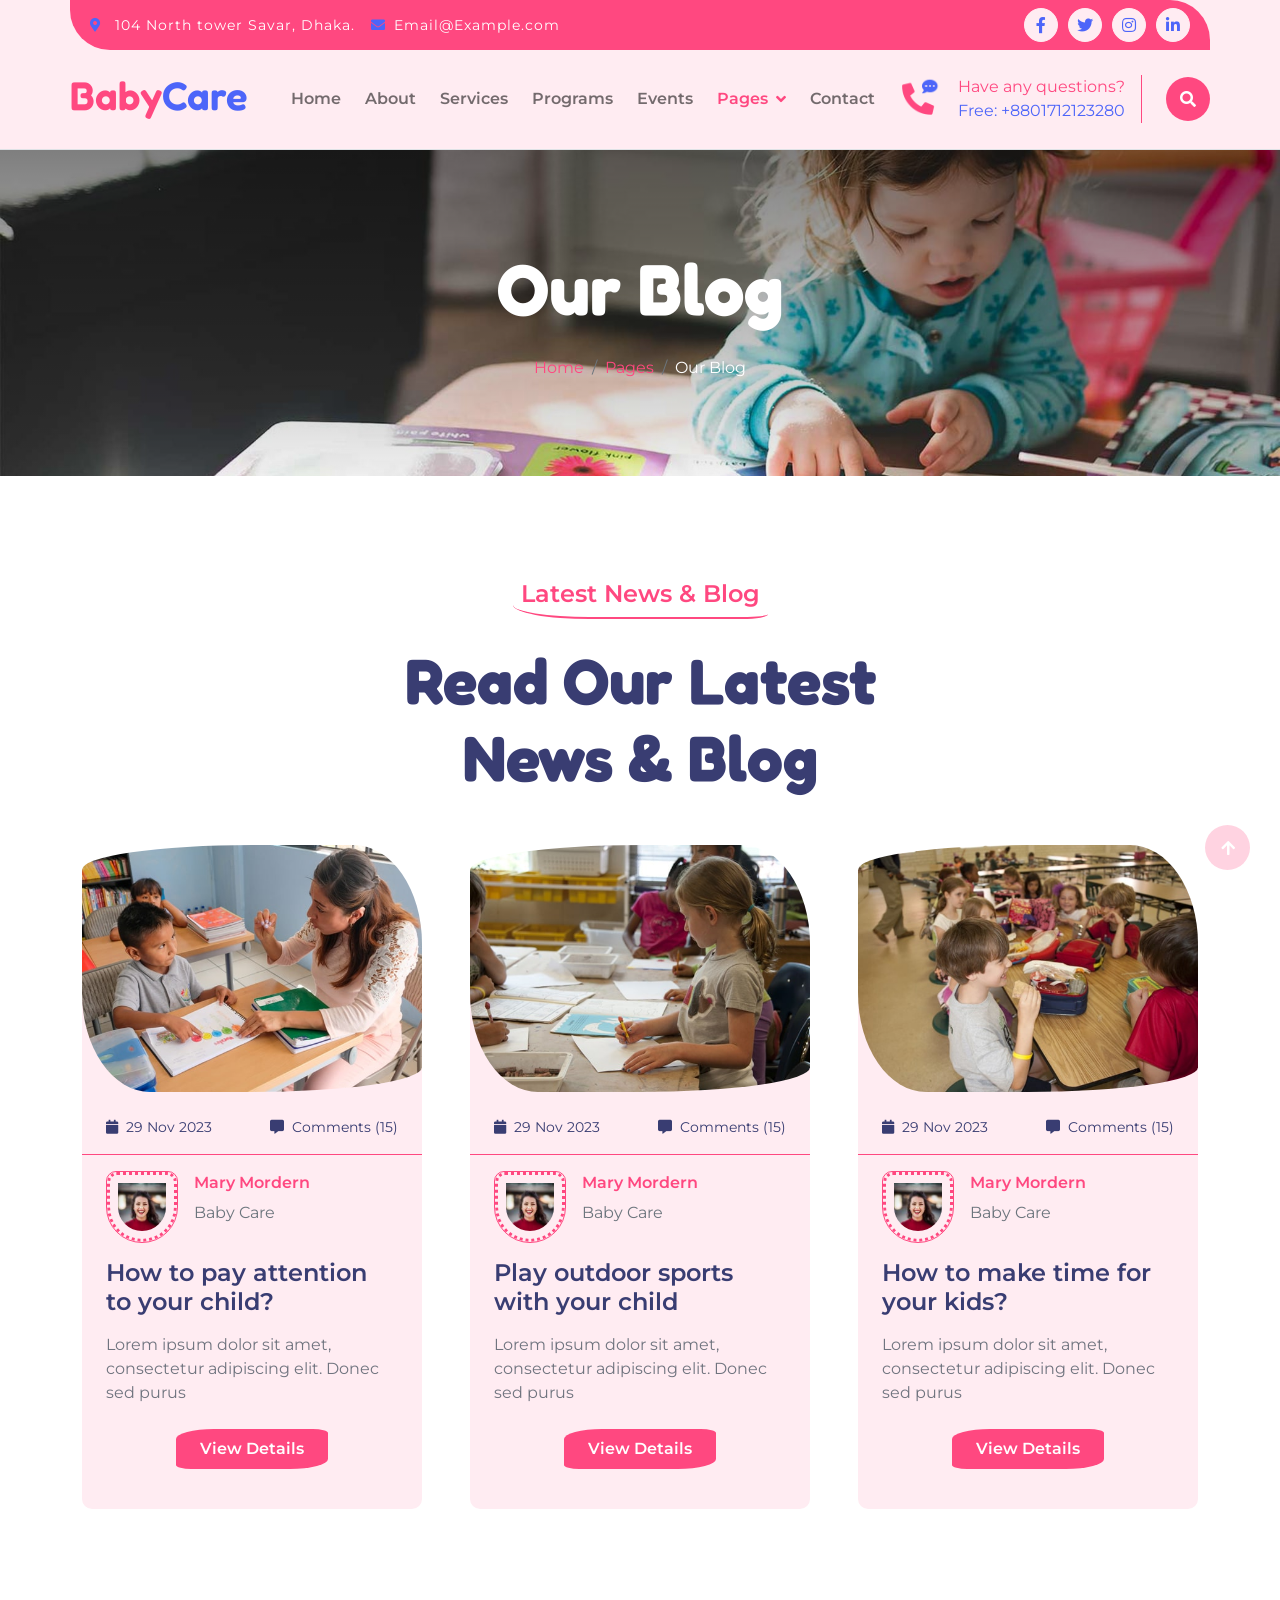
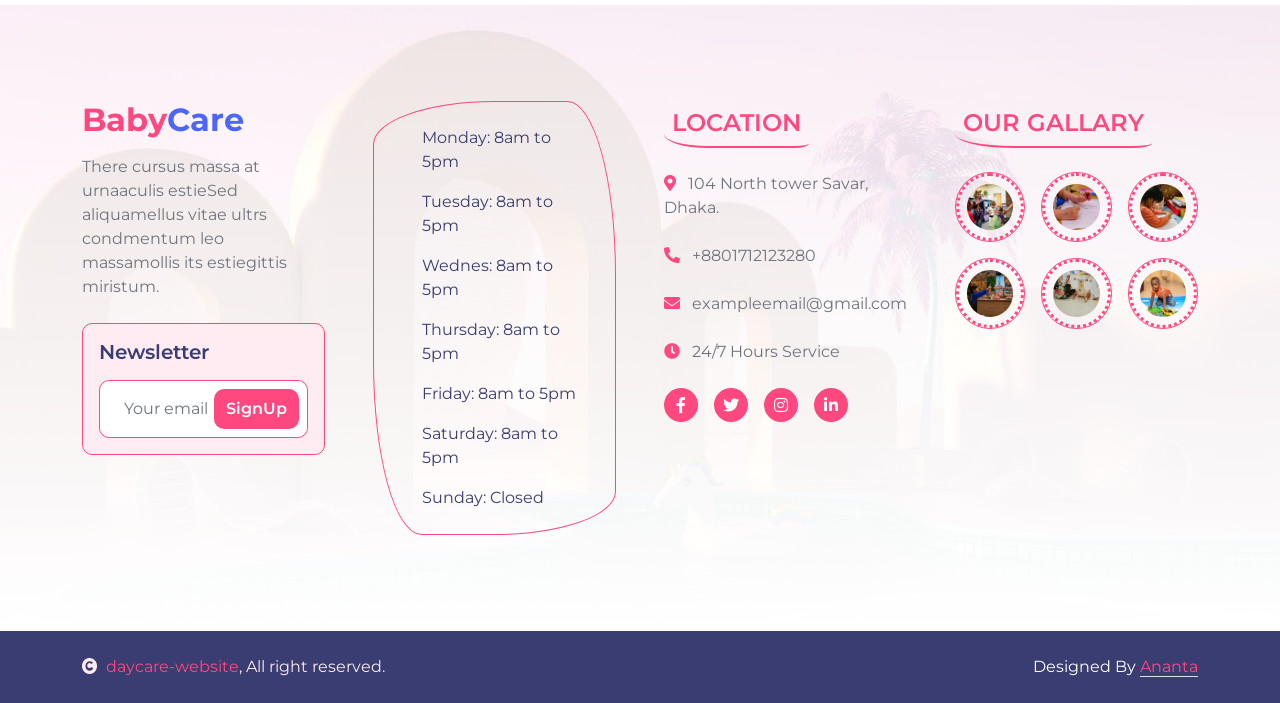
<file: blog.html>
<!DOCTYPE html>
<html lang="en">

    <head>
        <meta charset="utf-8">
        <title>BabyCare - Daycare Website </title>
        <meta content="width=device-width, initial-scale=1.0" name="viewport">
        <meta content="" name="keywords">
        <meta content="" name="description">

        <!-- Google Web Fonts -->
        <link rel="preconnect" href="https://fonts.googleapis.com">
        <link rel="preconnect" href="https://fonts.gstatic.com" crossorigin>
        <link href="https://fonts.googleapis.com/css2?family=Fredoka:wght@600;700&family=Montserrat:wght@200;400;600&display=swap" rel="stylesheet"> 

        <!-- Icon Font Stylesheet -->
        <link rel="stylesheet" href="https://use.fontawesome.com/releases/v5.15.4/css/all.css"/>
        <link href="https://cdn.jsdelivr.net/npm/bootstrap-icons@1.4.1/font/bootstrap-icons.css" rel="stylesheet">

        <!-- Libraries Stylesheet -->
        <link href="lib/animate/animate.min.css" rel="stylesheet">
        <link href="lib/lightbox/css/lightbox.min.css" rel="stylesheet">
        <link href="lib/owlcarousel/assets/owl.carousel.min.css" rel="stylesheet">

        <!-- Customized Bootstrap Stylesheet -->
        <link href="css/bootstrap.min.css" rel="stylesheet">

        <!-- Template Stylesheet -->
        <link href="css/style.css" rel="stylesheet">

        

    </head>

    <body>

        <!-- Spinner Start -->
        <div id="spinner" class="show w-100 vh-100 bg-white position-fixed translate-middle top-50 start-50  d-flex align-items-center justify-content-center">
            <div class="spinner-grow text-primary" role="status"></div>
        </div>
        <!-- Spinner End -->


        <!-- Navbar start -->
        <div class="container-fluid border-bottom bg-light wow fadeIn" data-wow-delay="0.1s">
            <div class="container topbar bg-primary d-none d-lg-block py-2" style="border-radius: 0 40px">
                <div class="d-flex justify-content-between">
                    <div class="top-info ps-2">
                        <small class="me-3"><i class="fas fa-map-marker-alt me-2 text-secondary"></i> <a href="#" class="text-white">104 North tower Savar, Dhaka.</a></small>
                        <small class="me-3"><i class="fas fa-envelope me-2 text-secondary"></i><a href="#" class="text-white">Email@Example.com</a></small>
                    </div>
                    <div class="top-link pe-2">
                        <a href="" class="btn btn-light btn-sm-square rounded-circle"><i class="fab fa-facebook-f text-secondary"></i></a>
                        <a href="" class="btn btn-light btn-sm-square rounded-circle"><i class="fab fa-twitter text-secondary"></i></a>
                        <a href="" class="btn btn-light btn-sm-square rounded-circle"><i class="fab fa-instagram text-secondary"></i></a>
                        <a href="" class="btn btn-light btn-sm-square rounded-circle me-0"><i class="fab fa-linkedin-in text-secondary"></i></a>
                    </div>
                </div>
            </div>
            <div class="container px-0">
                <nav class="navbar navbar-light navbar-expand-xl py-3">
                    <a href="index.html" class="navbar-brand"><h1 class="text-primary display-6">Baby<span class="text-secondary">Care</span></h1></a>
                    <button class="navbar-toggler py-2 px-3" type="button" data-bs-toggle="collapse" data-bs-target="#navbarCollapse">
                        <span class="fa fa-bars text-primary"></span>
                    </button>
                    <div class="collapse navbar-collapse" id="navbarCollapse">
                        <div class="navbar-nav mx-auto">
                            <a href="index.html" class="nav-item nav-link">Home</a>
                            <a href="about.html" class="nav-item nav-link">About</a>
                            <a href="service.html" class="nav-item nav-link">Services</a>
                            <a href="program.html" class="nav-item nav-link">Programs</a>
                            <a href="event.html" class="nav-item nav-link">Events</a>
                            <div class="nav-item dropdown">
                                <a href="#" class="nav-link dropdown-toggle active" data-bs-toggle="dropdown">Pages</a>
                                <div class="dropdown-menu m-0 bg-secondary rounded-0">
                                    <a href="blog.html" class="dropdown-item active">Our Blog</a>
                                    <a href="team.html" class="dropdown-item">Our Team</a>
                                    <a href="testimonial.html" class="dropdown-item">Testimonial</a>
                                    <a href="404.html" class="dropdown-item">404 Page</a>
                                </div>
                            </div>
                            <a href="contact.html" class="nav-item nav-link">Contact</a>
                        </div>
                        <div class="d-flex me-4">
                            <div id="phone-tada" class="d-flex align-items-center justify-content-center">
                                <a href="" class="position-relative wow tada" data-wow-delay=".9s" >
                                    <i class="fa fa-phone-alt text-primary fa-2x me-4"></i>
                                    <div class="position-absolute" style="top: -7px; left: 20px;">
                                        <span><i class="fa fa-comment-dots text-secondary"></i></span>
                                    </div>
                                </a>
                            </div>
                            <div class="d-flex flex-column pe-3 border-end border-primary">
                                <span class="text-primary">Have any questions?</span>
                                <a href="#"><span class="text-secondary">Free:  +8801712123280</span></a>
                            </div>
                        </div>
                        <button class="btn-search btn btn-primary btn-md-square rounded-circle" data-bs-toggle="modal" data-bs-target="#searchModal"><i class="fas fa-search text-white"></i></button>
                    </div>
                </nav>
            </div>
        </div>
        <!-- Navbar End -->


        <!-- Modal Search Start -->
        <div class="modal fade" id="searchModal" tabindex="-1" aria-labelledby="exampleModalLabel" aria-hidden="true">
            <div class="modal-dialog modal-fullscreen">
                <div class="modal-content rounded-0">
                    <div class="modal-header">
                        <h5 class="modal-title" id="exampleModalLabel">Search by keyword</h5>
                        <button type="button" class="btn-close" data-bs-dismiss="modal" aria-label="Close"></button>
                    </div>
                    <div class="modal-body d-flex align-items-center">
                        <div class="input-group w-75 mx-auto d-flex">
                            <input type="search" class="form-control p-3" placeholder="keywords" aria-describedby="search-icon-1">
                            <span id="search-icon-1" class="input-group-text p-3"><i class="fa fa-search"></i></span>
                        </div>
                    </div>
                </div>
            </div>
        </div>
        <!-- Modal Search End -->

        
        <!-- Page Header Start -->
        <div class="container-fluid page-header py-5 wow fadeIn" data-wow-delay="0.1s">
            <div class="container text-center py-5">
                <h1 class="display-2 text-white mb-4">Our Blog</h1>
                <nav aria-label="breadcrumb">
                    <ol class="breadcrumb justify-content-center mb-0">
                        <li class="breadcrumb-item"><a href="#">Home</a></li>
                        <li class="breadcrumb-item"><a href="#">Pages</a></li>
                        <li class="breadcrumb-item text-white" aria-current="page">Our Blog</li>
                    </ol>
                </nav>
            </div>
        </div>
        <!-- Page Header End -->


        <!-- Blog Start-->
        <div class="container-fluid blog py-5">
            <div class="container py-5">
                <div class="mx-auto text-center wow fadeIn" data-wow-delay="0.1s" style="max-width: 600px;">
                    <h4 class="text-primary mb-4 border-bottom border-primary border-2 d-inline-block p-2 title-border-radius">Latest News & Blog</h4>
                    <h1 class="mb-5 display-3">Read Our Latest News & Blog</h1>
                </div>
                <div class="row g-5 justify-content-center">
                    <div class="col-md-6 col-lg-6 col-xl-4 wow fadeIn" data-wow-delay="0.1s">
                        <div class="blog-item rounded-bottom">
                            <div class="blog-img overflow-hidden position-relative img-border-radius">
                                <img src="img/blog-1.jpg" class="img-fluid w-100" alt="Image">
                            </div>
                            <div class="d-flex justify-content-between px-4 py-3 bg-light border-bottom border-primary blog-date-comments">
                                <small class="text-dark"><i class="fas fa-calendar me-1 text-dark"></i> 29 Nov 2023</small>
                                <small class="text-dark"><i class="fas fa-comment-alt me-1 text-dark"></i> Comments (15)</small>
                            </div>
                            <div class="blog-content d-flex align-items-center px-4 py-3 bg-light">
                                <div class="overflow-hidden rounded-circle rounded-top border border-primary">
                                    <img src="img/program-teacher.jpg" class="img-fluid rounded-circle p-2 rounded-top" alt="Image" style="width: 70px; height: 70px; border-style: dotted; border-color: var(--bs-primary) !important;">
                                </div>
                                <div class="ms-3">
                                    <h6 class="text-primary">Mary Mordern</h6>
                                    <p class="text-muted">Baby Care</p>
                                </div>
                            </div>
                            <div class="px-4 pb-4 bg-light rounded-bottom">
                                <div class="blog-text-inner">
                                    <a href="#" class="h4">How to pay attention to your child?</a>
                                    <p class="mt-3 mb-4">Lorem ipsum dolor sit amet, consectetur adipiscing elit. Donec sed purus</p>
                                </div>
                                <div class="text-center">
                                    <a href="#" class="btn btn-primary text-white px-4 py-2 mb-3 btn-border-radius">View Details</a>
                                </div>
                            </div>
                        </div>
                    </div>
                    <div class="col-md-6 col-lg-6 col-xl-4 wow fadeIn" data-wow-delay="0.3s">
                        <div class="blog-item rounded-bottom">
                            <div class="blog-img overflow-hidden position-relative img-border-radius">
                                <img src="img/blog-2.jpg" class="img-fluid w-100" alt="Image">
                            </div>
                            <div class="d-flex justify-content-between px-4 py-3 bg-light border-bottom border-primary blog-date-comments">
                                <small class="text-dark"><i class="fas fa-calendar me-1 text-dark"></i> 29 Nov 2023</small>
                                <small class="text-dark"><i class="fas fa-comment-alt me-1 text-dark"></i> Comments (15)</small>
                            </div>
                            <div class="blog-content d-flex align-items-center px-4 py-3 bg-light">
                                <div class="overflow-hidden rounded-circle rounded-top border border-primary">
                                    <img src="img/program-teacher.jpg" class="img-fluid rounded-circle p-2 rounded-top" alt="" style="width: 70px; height: 70px; border-style: dotted; border-color: var(--bs-primary) !important;">
                                </div>
                                <div class="ms-3">
                                    <h6 class="text-primary">Mary Mordern</h6>
                                    <p class="text-muted">Baby Care</p>
                                </div>
                            </div>
                            <div class="px-4 pb-4 bg-light rounded-bottom">
                                <div class="blog-text-inner">
                                    <a href="#" class="h4">Play outdoor sports with your child</a>
                                    <p class="mt-3 mb-4">Lorem ipsum dolor sit amet, consectetur adipiscing elit. Donec sed purus</p>
                                </div>
                                <div class="text-center">
                                    <a href="#" class="btn btn-primary text-white px-4 py-2 mb-3 btn-border-radius">View Details</a>
                                </div>
                            </div>
                        </div>
                    </div>
                    <div class="col-md-6 col-lg-6 col-xl-4 wow fadeIn" data-wow-delay="0.5s">
                        <div class="blog-item rounded-bottom">
                            <div class="blog-img overflow-hidden position-relative img-border-radius">
                                <img src="img/blog-3.jpg" class="img-fluid w-100" alt="Image">
                            </div>
                            <div class="d-flex justify-content-between px-4 py-3 bg-light border-bottom border-primary blog-date-comments">
                                <small class="text-dark"><i class="fas fa-calendar me-1 text-dark"></i> 29 Nov 2023</small>
                                <small class="text-dark"><i class="fas fa-comment-alt me-1 text-dark"></i> Comments (15)</small>
                            </div>
                            <div class="blog-content d-flex align-items-center px-4 py-3 bg-light">
                                <div class="overflow-hidden rounded-circle rounded-top border border-primary">
                                    <img src="img/program-teacher.jpg" class="img-fluid rounded-circle p-2 rounded-top" alt="" style="width: 70px; height: 70px; border-style: dotted; border-color: var(--bs-primary) !important;">
                                </div>
                                <div class="ms-3">
                                    <h6 class="text-primary">Mary Mordern</h6>
                                    <p class="text-muted">Baby Care</p>
                                </div>
                            </div>
                            <div class="px-4 pb-4 bg-light rounded-bottom">
                                <div class="blog-text-inner">
                                    <a href="#" class="h4">How to make time for your kids?</a>
                                    <p class="mt-3 mb-4">Lorem ipsum dolor sit amet, consectetur adipiscing elit. Donec sed purus</p>
                                </div>
                                <div class="text-center">
                                    <a href="#" class="btn btn-primary text-white px-4 py-2 mb-3 btn-border-radius">View Details</a>
                                </div>
                            </div>
                        </div>
                    </div>
                </div>
            </div>
        </div>
        <!-- Blog End-->


        <!-- Footer Start -->
        <div class="container-fluid footer py-5 wow fadeIn" data-wow-delay="0.1s">
            <div class="container py-5">
                <div class="row g-5">
                    <div class="col-md-6 col-lg-4 col-xl-3">
                        <div class="footer-item">
                            <h2 class="fw-bold mb-3"><span class="text-primary mb-0">Baby</span><span class="text-secondary">Care</span></h2>
                            <p class="mb-4">There cursus massa at urnaaculis estieSed aliquamellus vitae ultrs condmentum leo massamollis its estiegittis miristum.</p>
                            <div class="border border-primary p-3 rounded bg-light">
                                <h5 class="mb-3">Newsletter</h5>
                                <div class="position-relative mx-auto border border-primary rounded" style="max-width: 400px;">
                                    <input class="form-control border-0 w-100 py-3 ps-4 pe-5" type="text" placeholder="Your email">
                                    <button type="button" class="btn btn-primary py-2 position-absolute top-0 end-0 mt-2 me-2 text-white">SignUp</button>
                                </div>
                            </div>
                        </div>
                    </div>
                    <div class="col-md-6 col-lg-4 col-xl-3">
                        <div class="footer-item">
                            <div class="d-flex flex-column p-4 ps-5 text-dark border border-primary" 
                            style="border-radius: 50% 20% / 10% 40%;">
                                <p>Monday: 8am to 5pm</p>
                                <p>Tuesday: 8am to 5pm</p>
                                <p>Wednes: 8am to 5pm</p>
                                <p>Thursday: 8am to 5pm</p>
                                <p>Friday: 8am to 5pm</p>
                                <p>Saturday: 8am to 5pm</p>
                                <p class="mb-0">Sunday: Closed</p>
                            </div>
                        </div>
                    </div>
                    <div class="col-md-6 col-lg-4 col-xl-3">
                        <div class="footer-item">
                            <h4 class="text-primary mb-4 border-bottom border-primary border-2 d-inline-block p-2 title-border-radius">LOCATION</h4>
                            <div class="d-flex flex-column align-items-start">
                                <a href="" class="text-body mb-4"><i class="fa fa-map-marker-alt text-primary me-2"></i> 104 North tower Savar, Dhaka.</a>
                                <a href="" class="text-start rounded-0 text-body mb-4"><i class="fa fa-phone-alt text-primary me-2"></i>  +8801712123280</a>
                                <a href="" class="text-start rounded-0 text-body mb-4"><i class="fas fa-envelope text-primary me-2"></i> exampleemail@gmail.com</a>
                                <a href="" class="text-start rounded-0 text-body mb-4"><i class="fa fa-clock text-primary me-2"></i> 24/7 Hours Service</a>
                                <div class="footer-icon d-flex">
                                    <a class="btn btn-primary btn-sm-square me-3 rounded-circle text-white" href=""><i class="fab fa-facebook-f"></i></a>
                                    <a class="btn btn-primary btn-sm-square me-3 rounded-circle text-white" href=""><i class="fab fa-twitter"></i></a>
                                    <a href="#" class="btn btn-primary btn-sm-square me-3 rounded-circle text-white"><i class="fab fa-instagram"></i></a>
                                    <a href="#" class="btn btn-primary btn-sm-square rounded-circle text-white"><i class="fab fa-linkedin-in"></i></a>
                                </div>
                            </div>
                        </div>
                    </div>
                    <div class="col-md-6 col-lg-4 col-xl-3">
                        <div class="footer-item">
                            <h4 class="text-primary mb-4 border-bottom border-primary border-2 d-inline-block p-2 title-border-radius">OUR GALLARY</h4>
                            <div class="row g-3">
                                <div class="col-4">
                                    <div class="footer-galary-img rounded-circle border border-primary">
                                        <img src="img/galary-1.jpg" class="img-fluid rounded-circle p-2" alt="">
                                    </div>
                               </div>
                               <div class="col-4">
                                    <div class="footer-galary-img rounded-circle border border-primary">
                                        <img src="img/galary-2.jpg" class="img-fluid rounded-circle p-2" alt="">
                                    </div>
                               </div>
                                <div class="col-4">
                                    <div class="footer-galary-img rounded-circle border border-primary">
                                        <img src="img/galary-3.jpg" class="img-fluid rounded-circle p-2" alt="">
                                    </div>
                               </div>
                                <div class="col-4">
                                    <div class="footer-galary-img rounded-circle border border-primary">
                                        <img src="img/galary-4.jpg" class="img-fluid rounded-circle p-2" alt="">
                                    </div>
                               </div>
                                <div class="col-4">
                                    <div class="footer-galary-img rounded-circle border border-primary">
                                        <img src="img/galary-5.jpg" class="img-fluid rounded-circle p-2" alt="">
                                    </div>
                               </div>
                                <div class="col-4">
                                    <div class="footer-galary-img rounded-circle border border-primary">
                                        <img src="img/galary-6.jpg" class="img-fluid rounded-circle p-2" alt="">
                                    </div>
                               </div>
                            </div>
                        </div>
                    </div>
                </div>
            </div>
        </div>
        <!-- Footer End -->


        <!-- Copyright Start -->
        <div class="container-fluid copyright bg-dark py-4">
            <div class="container">
                <div class="row">
                    <div class="col-md-6 text-center text-md-start mb-3 mb-md-0">
                        <span class="text-light"><a href="#"><i class="fas fa-copyright text-light me-2"></i>daycare-website</a>, All right reserved.</span>
                    </div>
                    <div class="col-md-6 my-auto text-center text-md-end text-white">
                       
                        Designed By <a class="border-bottom" href="https://htmlcodex.com">Ananta</a>
                    </div>
                </div>
            </div>
        </div>
        <!-- Copyright End -->


        <!-- Back to Top -->
        <a href="#" class="btn btn-primary border-3 border-primary rounded-circle back-to-top"><i class="fa fa-arrow-up"></i></a>   

        
    <!-- JavaScript Libraries -->
    <script src="https://ajax.googleapis.com/ajax/libs/jquery/3.6.4/jquery.min.js"></script>
    <script src="https://cdn.jsdelivr.net/npm/bootstrap@5.0.0/dist/js/bootstrap.bundle.min.js"></script>
    <script src="lib/wow/wow.min.js"></script>
    <script src="lib/easing/easing.min.js"></script>
    <script src="lib/waypoints/waypoints.min.js"></script>
    <script src="lib/lightbox/js/lightbox.min.js"></script>
    <script src="lib/owlcarousel/owl.carousel.min.js"></script>

    <!-- Template Javascript -->
    <script src="js/main.js"></script>
    </body>

</html>
</file>
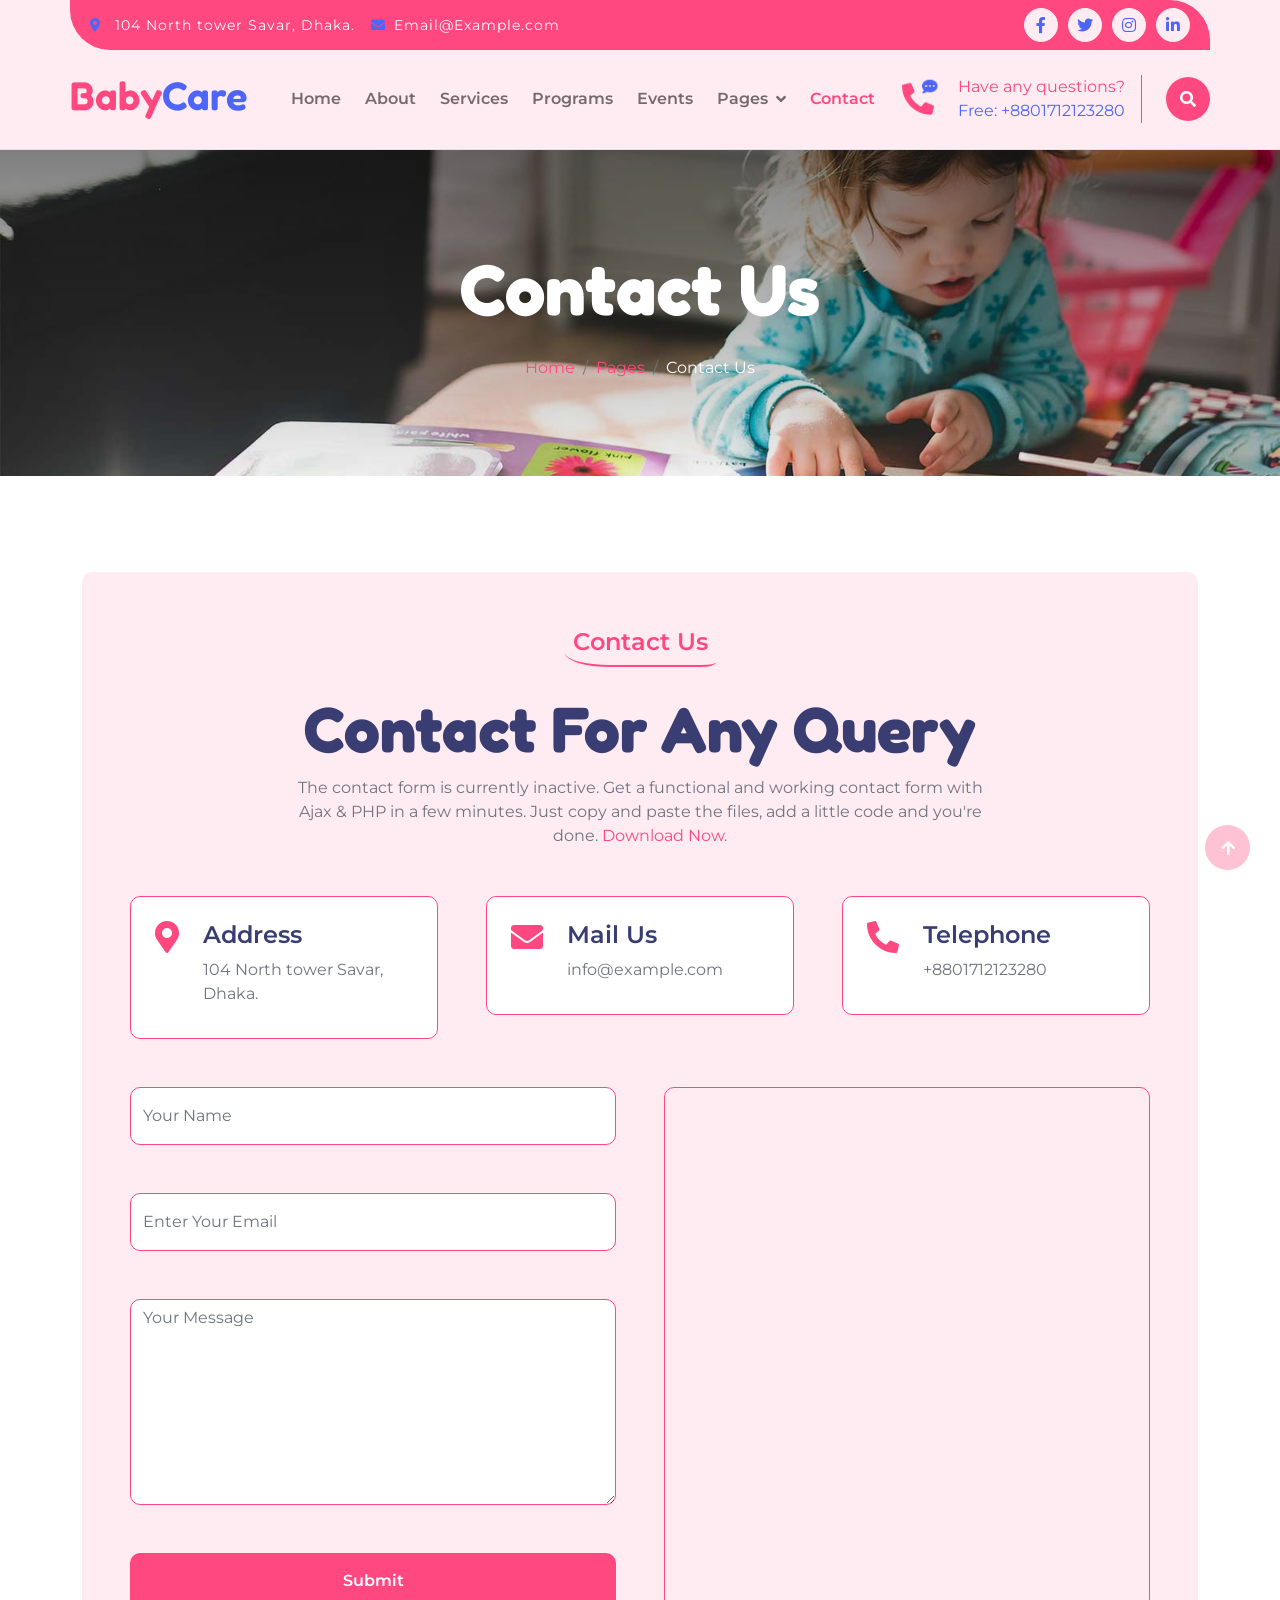
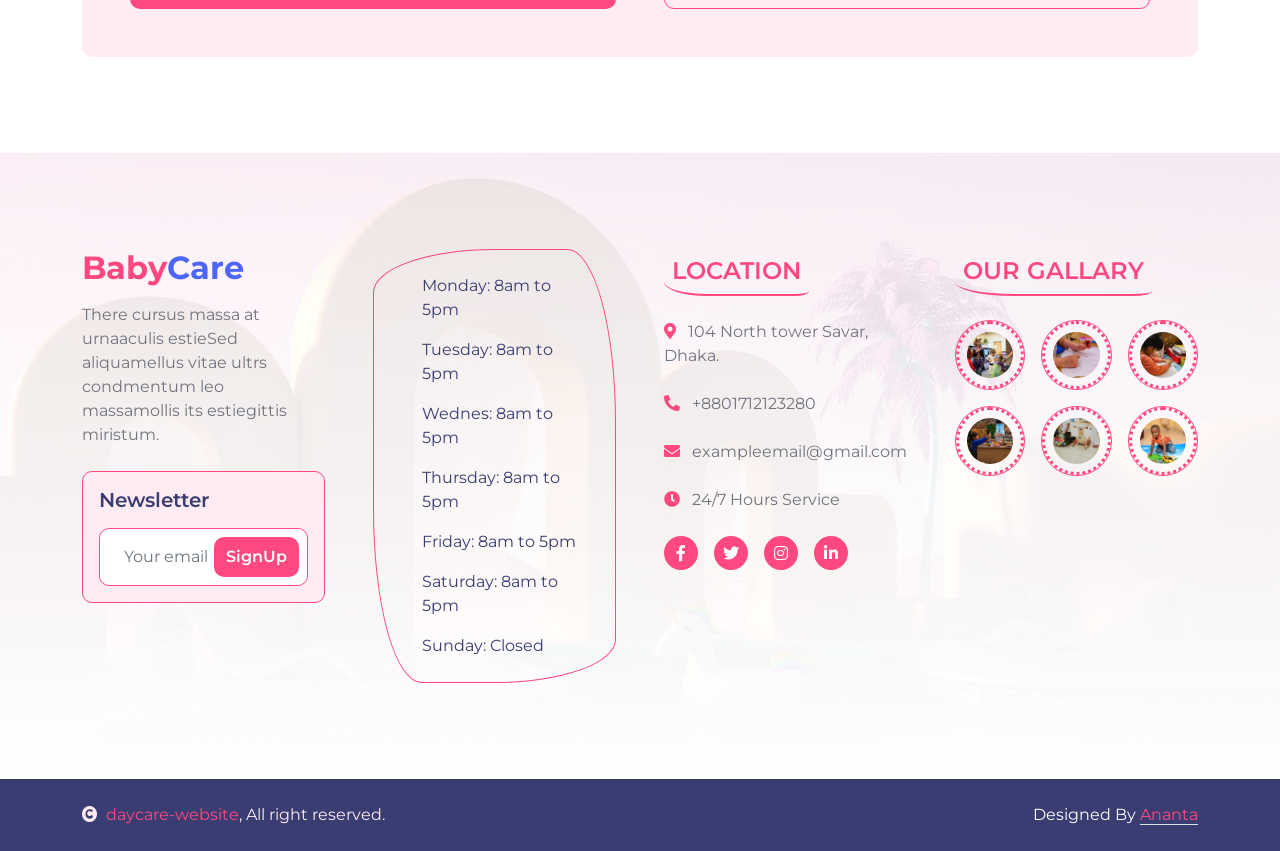
<file: contact.html>
<!DOCTYPE html>
<html lang="en">

    <head>
        <meta charset="utf-8">
        <title>BabyCare - Daycare Website </title>
        <meta content="width=device-width, initial-scale=1.0" name="viewport">
        <meta content="" name="keywords">
        <meta content="" name="description">

        <!-- Google Web Fonts -->
        <link rel="preconnect" href="https://fonts.googleapis.com">
        <link rel="preconnect" href="https://fonts.gstatic.com" crossorigin>
        <link href="https://fonts.googleapis.com/css2?family=Fredoka:wght@600;700&family=Montserrat:wght@200;400;600&display=swap" rel="stylesheet"> 

        <!-- Icon Font Stylesheet -->
        <link rel="stylesheet" href="https://use.fontawesome.com/releases/v5.15.4/css/all.css"/>
        <link href="https://cdn.jsdelivr.net/npm/bootstrap-icons@1.4.1/font/bootstrap-icons.css" rel="stylesheet">

        <!-- Libraries Stylesheet -->
        <link href="lib/animate/animate.min.css" rel="stylesheet">
        <link href="lib/lightbox/css/lightbox.min.css" rel="stylesheet">
        <link href="lib/owlcarousel/assets/owl.carousel.min.css" rel="stylesheet">

        <!-- Customized Bootstrap Stylesheet -->
        <link href="css/bootstrap.min.css" rel="stylesheet">

        <!-- Template Stylesheet -->
        <link href="css/style.css" rel="stylesheet">

        

    </head>

    <body>

        <!-- Spinner Start -->
        <div id="spinner" class="show w-100 vh-100 bg-white position-fixed translate-middle top-50 start-50  d-flex align-items-center justify-content-center">
            <div class="spinner-grow text-primary" role="status"></div>
        </div>
        <!-- Spinner End -->


        <!-- Navbar start -->
        <div class="container-fluid border-bottom bg-light wow fadeIn" data-wow-delay="0.1s">
            <div class="container topbar bg-primary d-none d-lg-block py-2" style="border-radius: 0 40px">
                <div class="d-flex justify-content-between">
                    <div class="top-info ps-2">
                        <small class="me-3"><i class="fas fa-map-marker-alt me-2 text-secondary"></i> <a href="#" class="text-white">104 North tower Savar, Dhaka.</a></small>
                        <small class="me-3"><i class="fas fa-envelope me-2 text-secondary"></i><a href="#" class="text-white">Email@Example.com</a></small>
                    </div>
                    <div class="top-link pe-2">
                        <a href="" class="btn btn-light btn-sm-square rounded-circle"><i class="fab fa-facebook-f text-secondary"></i></a>
                        <a href="" class="btn btn-light btn-sm-square rounded-circle"><i class="fab fa-twitter text-secondary"></i></a>
                        <a href="" class="btn btn-light btn-sm-square rounded-circle"><i class="fab fa-instagram text-secondary"></i></a>
                        <a href="" class="btn btn-light btn-sm-square rounded-circle me-0"><i class="fab fa-linkedin-in text-secondary"></i></a>
                    </div>
                </div>
            </div>
            <div class="container px-0">
                <nav class="navbar navbar-light navbar-expand-xl py-3">
                    <a href="index.html" class="navbar-brand"><h1 class="text-primary display-6">Baby<span class="text-secondary">Care</span></h1></a>
                    <button class="navbar-toggler py-2 px-3" type="button" data-bs-toggle="collapse" data-bs-target="#navbarCollapse">
                        <span class="fa fa-bars text-primary"></span>
                    </button>
                    <div class="collapse navbar-collapse" id="navbarCollapse">
                        <div class="navbar-nav mx-auto">
                            <a href="index.html" class="nav-item nav-link">Home</a>
                            <a href="about.html" class="nav-item nav-link">About</a>
                            <a href="service.html" class="nav-item nav-link">Services</a>
                            <a href="program.html" class="nav-item nav-link">Programs</a>
                            <a href="event.html" class="nav-item nav-link">Events</a>
                            <div class="nav-item dropdown">
                                <a href="#" class="nav-link dropdown-toggle" data-bs-toggle="dropdown">Pages</a>
                                <div class="dropdown-menu m-0 bg-secondary rounded-0">
                                    <a href="blog.html" class="dropdown-item">Our Blog</a>
                                    <a href="team.html" class="dropdown-item">Our Team</a>
                                    <a href="testimonial.html" class="dropdown-item">Testimonial</a>
                                    <a href="404.html" class="dropdown-item">404 Page</a>
                                </div>
                            </div>
                            <a href="contact.html" class="nav-item nav-link active">Contact</a>
                        </div>
                        <div class="d-flex me-4">
                            <div id="phone-tada" class="d-flex align-items-center justify-content-center">
                                <a href="" class="position-relative wow tada" data-wow-delay=".9s" >
                                    <i class="fa fa-phone-alt text-primary fa-2x me-4"></i>
                                    <div class="position-absolute" style="top: -7px; left: 20px;">
                                        <span><i class="fa fa-comment-dots text-secondary"></i></span>
                                    </div>
                                </a>
                            </div>
                            <div class="d-flex flex-column pe-3 border-end border-primary">
                                <span class="text-primary">Have any questions?</span>
                                <a href="#"><span class="text-secondary">Free:  +8801712123280</span></a>
                            </div>
                        </div>
                        <button class="btn-search btn btn-primary btn-md-square rounded-circle" data-bs-toggle="modal" data-bs-target="#searchModal"><i class="fas fa-search text-white"></i></button>
                    </div>
                </nav>
            </div>
        </div>
        <!-- Navbar End -->


        <!-- Modal Search Start -->
        <div class="modal fade" id="searchModal" tabindex="-1" aria-labelledby="exampleModalLabel" aria-hidden="true">
            <div class="modal-dialog modal-fullscreen">
                <div class="modal-content rounded-0">
                    <div class="modal-header">
                        <h5 class="modal-title" id="exampleModalLabel">Search by keyword</h5>
                        <button type="button" class="btn-close" data-bs-dismiss="modal" aria-label="Close"></button>
                    </div>
                    <div class="modal-body d-flex align-items-center">
                        <div class="input-group w-75 mx-auto d-flex">
                            <input type="search" class="form-control p-3" placeholder="keywords" aria-describedby="search-icon-1">
                            <span id="search-icon-1" class="input-group-text p-3"><i class="fa fa-search"></i></span>
                        </div>
                    </div>
                </div>
            </div>
        </div>
        <!-- Modal Search End -->

        
        <!-- Page Header Start -->
        <div class="container-fluid page-header py-5 wow fadeIn" data-wow-delay="0.1s">
            <div class="container text-center py-5">
                <h1 class="display-2 text-white mb-4">Contact Us</h1>
                <nav aria-label="breadcrumb">
                    <ol class="breadcrumb justify-content-center mb-0">
                        <li class="breadcrumb-item"><a href="#">Home</a></li>
                        <li class="breadcrumb-item"><a href="#">Pages</a></li>
                        <li class="breadcrumb-item text-white" aria-current="page">Contact Us</li>
                    </ol>
                </nav>
            </div>
        </div>
        <!-- Page Header End -->


        <!-- Contact Start -->
        <div class="container-fluid py-5">
            <div class="container py-5">
                <div class="p-5 bg-light rounded">
                    <div class="mx-auto text-center wow fadeIn" data-wow-delay="0.1s" style="max-width: 700px;">
                        <h4 class="text-primary mb-4 border-bottom border-primary border-2 d-inline-block p-2 title-border-radius">Contact Us</h4>
                        <h1 class="display-3">Contact For Any Query</h1>
                        <p class="mb-5">The contact form is currently inactive. Get a functional and working contact form with Ajax & PHP in a few minutes. Just copy and paste the files, add a little code and you're done. <a href="https://htmlcodex.com/contact-form">Download Now</a>.</p>
                    </div>
                    <div class="row g-5 mb-5">
                        <div class="col-lg-4 wow fadeIn" data-wow-delay="0.1s">
                            <div class="d-flex w-100 border border-primary p-4 rounded bg-white">
                                <i class="fas fa-map-marker-alt fa-2x text-primary me-4"></i>
                                <div class="">
                                    <h4>Address</h4>
                                    <p class="mb-2">104 North tower Savar, Dhaka.</p>
                                </div>
                            </div>
                        </div>
                        <div class="col-lg-4 wow fadeIn" data-wow-delay="0.3s">
                            <div class="d-flex w-100 border border-primary p-4 rounded bg-white">
                                <i class="fas fa-envelope fa-2x text-primary me-4"></i>
                                <div class="">
                                    <h4>Mail Us</h4>
                                    <p class="mb-2">info@example.com</p>
                                </div>
                            </div>
                        </div>
                        <div class="col-lg-4 wow fadeIn" data-wow-delay="0.5s">
                            <div class="d-flex w-100 border border-primary p-4 rounded bg-white">
                                <i class="fa fa-phone-alt fa-2x text-primary me-4"></i>
                                <div class="">
                                    <h4>Telephone</h4>
                                    <p class="mb-2"> +8801712123280</p>
                                </div>
                            </div>
                        </div>
                    </div>
                    <div class="row g-5">
                        <div class="col-lg-6 wow fadeIn" data-wow-delay="0.3s">
                            <form action="">
                                <input type="text" class="w-100 form-control py-3 mb-5 border-primary" placeholder="Your Name">
                                <input type="email" class="w-100 form-control py-3 mb-5 border-primary" placeholder="Enter Your Email">
                                <textarea class="w-100 form-control mb-5 border-primary" rows="8" cols="10" placeholder="Your Message"></textarea>
                                <button class="w-100 btn btn-primary form-control py-3 border-primary text-white bg-primary" type="submit">Submit</button>
                            </form>
                        </div>
                        <div class="col-lg-6 wow fadeIn" data-wow-delay="0.5s">
                            <div class="border border-primary h-100 rounded">
                                <iframe src="https://www.google.com/maps/embed?pb=!1m18!1m12!1m3!1d387191.0360649959!2d-74.3093289654168!3d40.69753996411732!2m3!1f0!2f0!3f0!3m2!1i1024!2i768!4f13.1!3m3!1m2!1s0x89c24fa5d33f083b%3A0xc80b8f06e177fe62!2sNew%20York%2C%20NY%2C%20USA!5e0!3m2!1sen!2sbd!4v1691911295047!5m2!1sen!2sbd" 
                                class="w-100 h-100 rounded" allowfullscreen="" loading="lazy" referrerpolicy="no-referrer-when-downgrade"></iframe>
                            </div>
                        </div>
                    </div>
                </div>
            </div>
        </div>
        <!-- Contact End -->


        <!-- Footer Start -->
        <div class="container-fluid footer py-5 wow fadeIn" data-wow-delay="0.1s">
            <div class="container py-5">
                <div class="row g-5">
                    <div class="col-md-6 col-lg-4 col-xl-3">
                        <div class="footer-item">
                            <h2 class="fw-bold mb-3"><span class="text-primary mb-0">Baby</span><span class="text-secondary">Care</span></h2>
                            <p class="mb-4">There cursus massa at urnaaculis estieSed aliquamellus vitae ultrs condmentum leo massamollis its estiegittis miristum.</p>
                            <div class="border border-primary p-3 rounded bg-light">
                                <h5 class="mb-3">Newsletter</h5>
                                <div class="position-relative mx-auto border border-primary rounded" style="max-width: 400px;">
                                    <input class="form-control border-0 w-100 py-3 ps-4 pe-5" type="text" placeholder="Your email">
                                    <button type="button" class="btn btn-primary py-2 position-absolute top-0 end-0 mt-2 me-2 text-white">SignUp</button>
                                </div>
                            </div>
                        </div>
                    </div>
                    <div class="col-md-6 col-lg-4 col-xl-3">
                        <div class="footer-item">
                            <div class="d-flex flex-column p-4 ps-5 text-dark border border-primary" 
                            style="border-radius: 50% 20% / 10% 40%;">
                                <p>Monday: 8am to 5pm</p>
                                <p>Tuesday: 8am to 5pm</p>
                                <p>Wednes: 8am to 5pm</p>
                                <p>Thursday: 8am to 5pm</p>
                                <p>Friday: 8am to 5pm</p>
                                <p>Saturday: 8am to 5pm</p>
                                <p class="mb-0">Sunday: Closed</p>
                            </div>
                        </div>
                    </div>
                    <div class="col-md-6 col-lg-4 col-xl-3">
                        <div class="footer-item">
                            <h4 class="text-primary mb-4 border-bottom border-primary border-2 d-inline-block p-2 title-border-radius">LOCATION</h4>
                            <div class="d-flex flex-column align-items-start">
                                <a href="" class="text-body mb-4"><i class="fa fa-map-marker-alt text-primary me-2"></i> 104 North tower Savar, Dhaka.</a>
                                <a href="" class="text-start rounded-0 text-body mb-4"><i class="fa fa-phone-alt text-primary me-2"></i>  +8801712123280</a>
                                <a href="" class="text-start rounded-0 text-body mb-4"><i class="fas fa-envelope text-primary me-2"></i> exampleemail@gmail.com</a>
                                <a href="" class="text-start rounded-0 text-body mb-4"><i class="fa fa-clock text-primary me-2"></i> 24/7 Hours Service</a>
                                <div class="footer-icon d-flex">
                                    <a class="btn btn-primary btn-sm-square me-3 rounded-circle text-white" href=""><i class="fab fa-facebook-f"></i></a>
                                    <a class="btn btn-primary btn-sm-square me-3 rounded-circle text-white" href=""><i class="fab fa-twitter"></i></a>
                                    <a href="#" class="btn btn-primary btn-sm-square me-3 rounded-circle text-white"><i class="fab fa-instagram"></i></a>
                                    <a href="#" class="btn btn-primary btn-sm-square rounded-circle text-white"><i class="fab fa-linkedin-in"></i></a>
                                </div>
                            </div>
                        </div>
                    </div>
                    <div class="col-md-6 col-lg-4 col-xl-3">
                        <div class="footer-item">
                            <h4 class="text-primary mb-4 border-bottom border-primary border-2 d-inline-block p-2 title-border-radius">OUR GALLARY</h4>
                            <div class="row g-3">
                                <div class="col-4">
                                    <div class="footer-galary-img rounded-circle border border-primary">
                                        <img src="img/galary-1.jpg" class="img-fluid rounded-circle p-2" alt="">
                                    </div>
                               </div>
                               <div class="col-4">
                                    <div class="footer-galary-img rounded-circle border border-primary">
                                        <img src="img/galary-2.jpg" class="img-fluid rounded-circle p-2" alt="">
                                    </div>
                               </div>
                                <div class="col-4">
                                    <div class="footer-galary-img rounded-circle border border-primary">
                                        <img src="img/galary-3.jpg" class="img-fluid rounded-circle p-2" alt="">
                                    </div>
                               </div>
                                <div class="col-4">
                                    <div class="footer-galary-img rounded-circle border border-primary">
                                        <img src="img/galary-4.jpg" class="img-fluid rounded-circle p-2" alt="">
                                    </div>
                               </div>
                                <div class="col-4">
                                    <div class="footer-galary-img rounded-circle border border-primary">
                                        <img src="img/galary-5.jpg" class="img-fluid rounded-circle p-2" alt="">
                                    </div>
                               </div>
                                <div class="col-4">
                                    <div class="footer-galary-img rounded-circle border border-primary">
                                        <img src="img/galary-6.jpg" class="img-fluid rounded-circle p-2" alt="">
                                    </div>
                               </div>
                            </div>
                        </div>
                    </div>
                </div>
            </div>
        </div>
        <!-- Footer End -->


        <!-- Copyright Start -->
        <div class="container-fluid copyright bg-dark py-4">
            <div class="container">
                <div class="row">
                    <div class="col-md-6 text-center text-md-start mb-3 mb-md-0">
                        <span class="text-light"><a href="#"><i class="fas fa-copyright text-light me-2"></i>daycare-website</a>, All right reserved.</span>
                    </div>
                    <div class="col-md-6 my-auto text-center text-md-end text-white">
                       
                        Designed By <a class="border-bottom" href="https://htmlcodex.com">Ananta</a>
                    </div>
                </div>
            </div>
        </div>
        <!-- Copyright End -->


        <!-- Back to Top -->
        <a href="#" class="btn btn-primary border-3 border-primary rounded-circle back-to-top"><i class="fa fa-arrow-up"></i></a>   

        
    <!-- JavaScript Libraries -->
    <script src="https://ajax.googleapis.com/ajax/libs/jquery/3.6.4/jquery.min.js"></script>
    <script src="https://cdn.jsdelivr.net/npm/bootstrap@5.0.0/dist/js/bootstrap.bundle.min.js"></script>
    <script src="lib/wow/wow.min.js"></script>
    <script src="lib/easing/easing.min.js"></script>
    <script src="lib/waypoints/waypoints.min.js"></script>
    <script src="lib/lightbox/js/lightbox.min.js"></script>
    <script src="lib/owlcarousel/owl.carousel.min.js"></script>

    <!-- Template Javascript -->
    <script src="js/main.js"></script>
    </body>

</html>
</file>
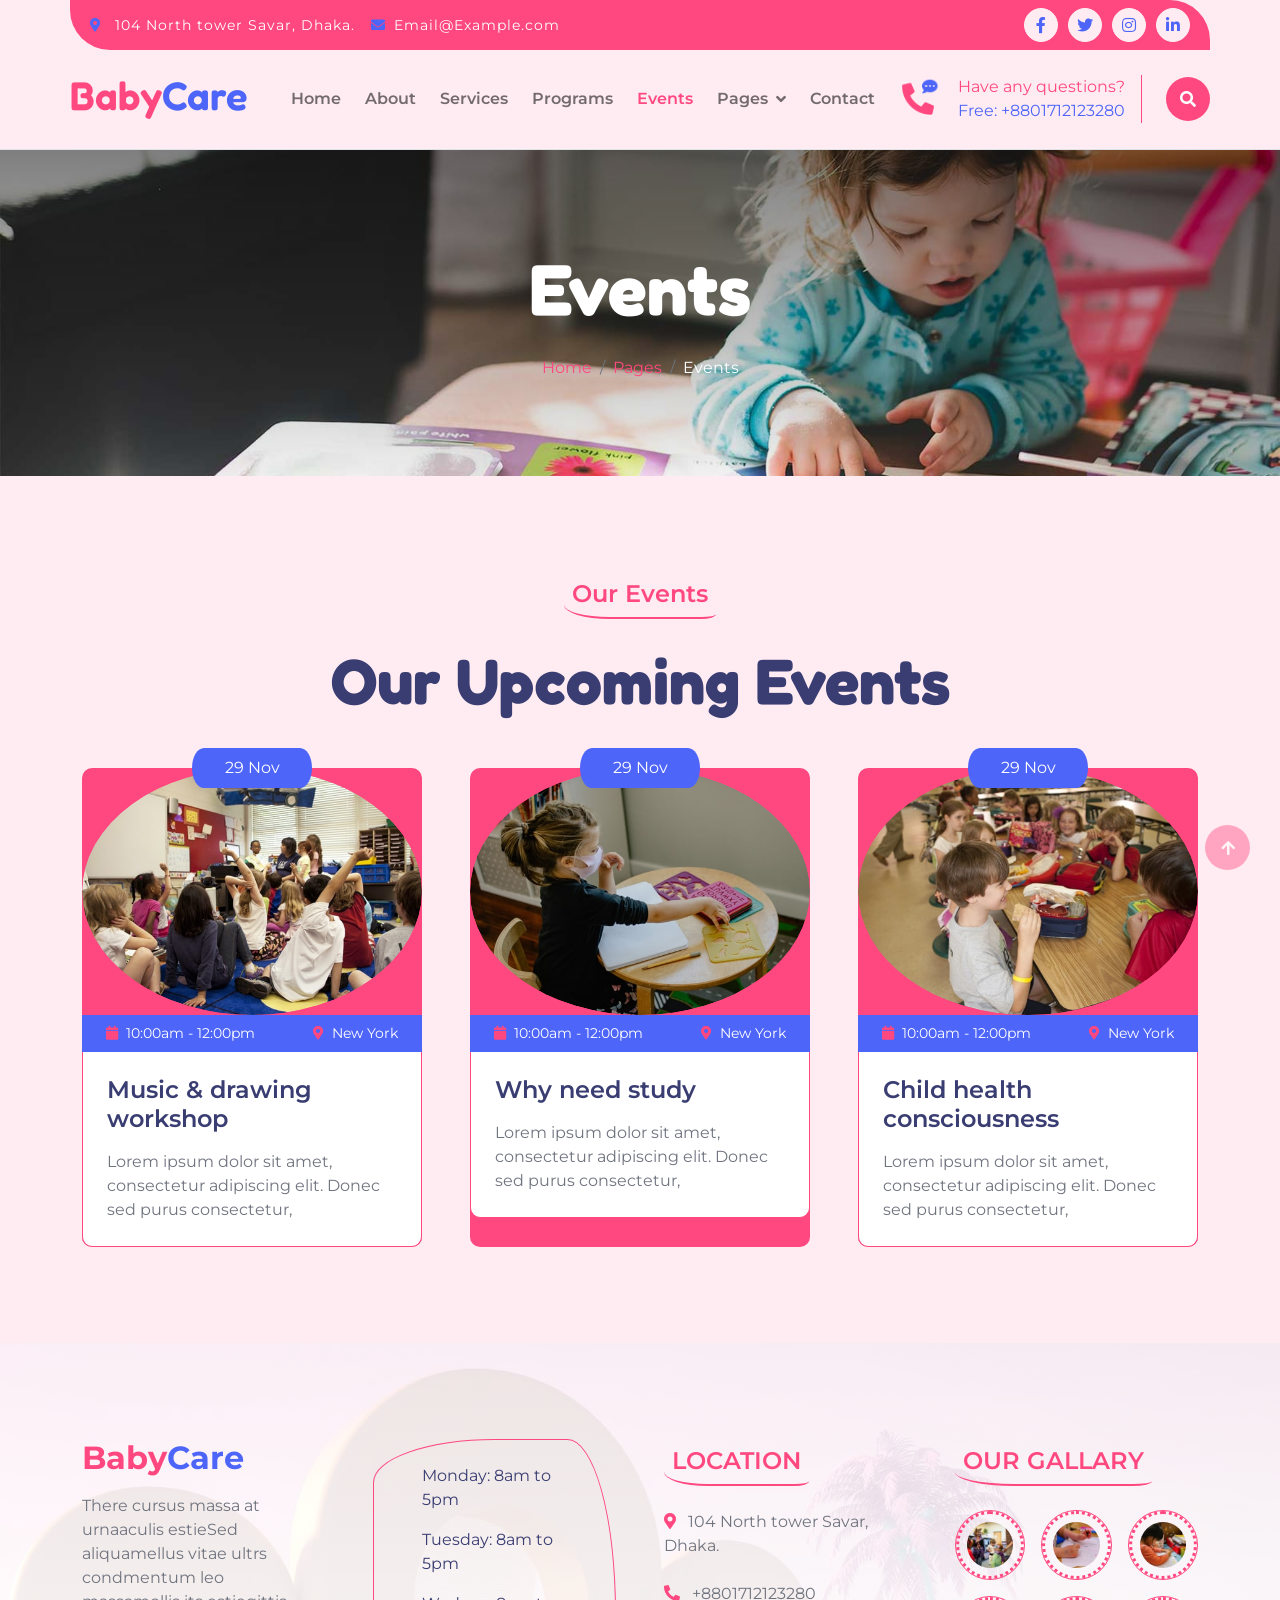
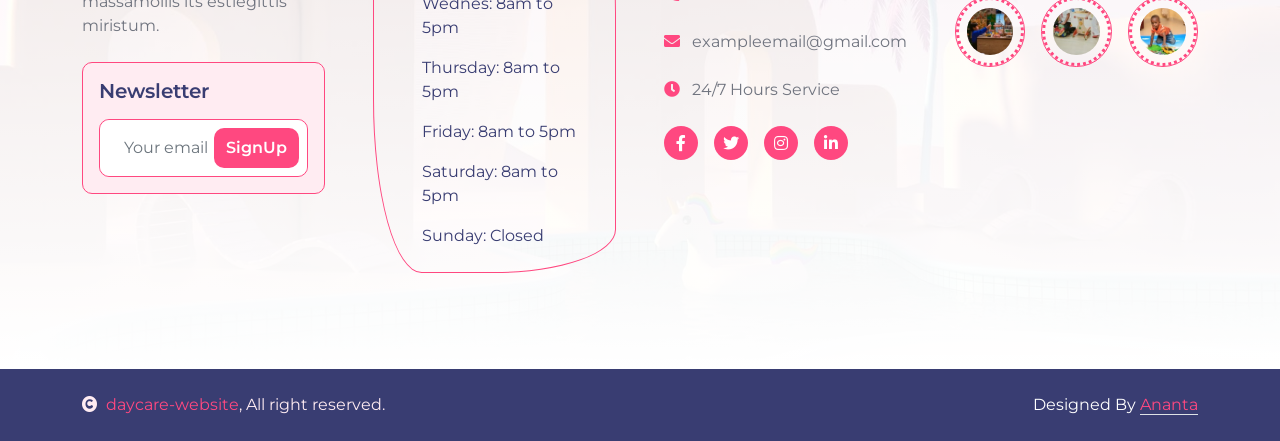
<file: event.html>
<!DOCTYPE html>
<html lang="en">

    <head>
        <meta charset="utf-8">
        <title>BabyCare - Daycare Website </title>
        <meta content="width=device-width, initial-scale=1.0" name="viewport">
        <meta content="" name="keywords">
        <meta content="" name="description">

        <!-- Google Web Fonts -->
        <link rel="preconnect" href="https://fonts.googleapis.com">
        <link rel="preconnect" href="https://fonts.gstatic.com" crossorigin>
        <link href="https://fonts.googleapis.com/css2?family=Fredoka:wght@600;700&family=Montserrat:wght@200;400;600&display=swap" rel="stylesheet"> 

        <!-- Icon Font Stylesheet -->
        <link rel="stylesheet" href="https://use.fontawesome.com/releases/v5.15.4/css/all.css"/>
        <link href="https://cdn.jsdelivr.net/npm/bootstrap-icons@1.4.1/font/bootstrap-icons.css" rel="stylesheet">

        <!-- Libraries Stylesheet -->
        <link href="lib/animate/animate.min.css" rel="stylesheet">
        <link href="lib/lightbox/css/lightbox.min.css" rel="stylesheet">
        <link href="lib/owlcarousel/assets/owl.carousel.min.css" rel="stylesheet">

        <!-- Customized Bootstrap Stylesheet -->
        <link href="css/bootstrap.min.css" rel="stylesheet">

        <!-- Template Stylesheet -->
        <link href="css/style.css" rel="stylesheet">

        

    </head>

    <body>

        <!-- Spinner Start -->
        <div id="spinner" class="show w-100 vh-100 bg-white position-fixed translate-middle top-50 start-50  d-flex align-items-center justify-content-center">
            <div class="spinner-grow text-primary" role="status"></div>
        </div>
        <!-- Spinner End -->


        <!-- Navbar start -->
        <div class="container-fluid border-bottom bg-light wow fadeIn" data-wow-delay="0.1s">
            <div class="container topbar bg-primary d-none d-lg-block py-2" style="border-radius: 0 40px">
                <div class="d-flex justify-content-between">
                    <div class="top-info ps-2">
                        <small class="me-3"><i class="fas fa-map-marker-alt me-2 text-secondary"></i> <a href="#" class="text-white">104 North tower Savar, Dhaka.</a></small>
                        <small class="me-3"><i class="fas fa-envelope me-2 text-secondary"></i><a href="#" class="text-white">Email@Example.com</a></small>
                    </div>
                    <div class="top-link pe-2">
                        <a href="" class="btn btn-light btn-sm-square rounded-circle"><i class="fab fa-facebook-f text-secondary"></i></a>
                        <a href="" class="btn btn-light btn-sm-square rounded-circle"><i class="fab fa-twitter text-secondary"></i></a>
                        <a href="" class="btn btn-light btn-sm-square rounded-circle"><i class="fab fa-instagram text-secondary"></i></a>
                        <a href="" class="btn btn-light btn-sm-square rounded-circle me-0"><i class="fab fa-linkedin-in text-secondary"></i></a>
                    </div>
                </div>
            </div>
            <div class="container px-0">
                <nav class="navbar navbar-light navbar-expand-xl py-3">
                    <a href="index.html" class="navbar-brand"><h1 class="text-primary display-6">Baby<span class="text-secondary">Care</span></h1></a>
                    <button class="navbar-toggler py-2 px-3" type="button" data-bs-toggle="collapse" data-bs-target="#navbarCollapse">
                        <span class="fa fa-bars text-primary"></span>
                    </button>
                    <div class="collapse navbar-collapse" id="navbarCollapse">
                        <div class="navbar-nav mx-auto">
                            <a href="index.html" class="nav-item nav-link">Home</a>
                            <a href="about.html" class="nav-item nav-link">About</a>
                            <a href="service.html" class="nav-item nav-link">Services</a>
                            <a href="program.html" class="nav-item nav-link">Programs</a>
                            <a href="event.html" class="nav-item nav-link active">Events</a>
                            <div class="nav-item dropdown">
                                <a href="#" class="nav-link dropdown-toggle" data-bs-toggle="dropdown">Pages</a>
                                <div class="dropdown-menu m-0 bg-secondary rounded-0">
                                    <a href="blog.html" class="dropdown-item">Our Blog</a>
                                    <a href="team.html" class="dropdown-item">Our Team</a>
                                    <a href="testimonial.html" class="dropdown-item">Testimonial</a>
                                    <a href="404.html" class="dropdown-item">404 Page</a>
                                </div>
                            </div>
                            <a href="contact.html" class="nav-item nav-link">Contact</a>
                        </div>
                        <div class="d-flex me-4">
                            <div id="phone-tada" class="d-flex align-items-center justify-content-center">
                                <a href="" class="position-relative wow tada" data-wow-delay=".9s" >
                                    <i class="fa fa-phone-alt text-primary fa-2x me-4"></i>
                                    <div class="position-absolute" style="top: -7px; left: 20px;">
                                        <span><i class="fa fa-comment-dots text-secondary"></i></span>
                                    </div>
                                </a>
                            </div>
                            <div class="d-flex flex-column pe-3 border-end border-primary">
                                <span class="text-primary">Have any questions?</span>
                                <a href="#"><span class="text-secondary">Free:  +8801712123280</span></a>
                            </div>
                        </div>
                        <button class="btn-search btn btn-primary btn-md-square rounded-circle" data-bs-toggle="modal" data-bs-target="#searchModal"><i class="fas fa-search text-white"></i></button>
                    </div>
                </nav>
            </div>
        </div>
        <!-- Navbar End -->


        <!-- Modal Search Start -->
        <div class="modal fade" id="searchModal" tabindex="-1" aria-labelledby="exampleModalLabel" aria-hidden="true">
            <div class="modal-dialog modal-fullscreen">
                <div class="modal-content rounded-0">
                    <div class="modal-header">
                        <h5 class="modal-title" id="exampleModalLabel">Search by keyword</h5>
                        <button type="button" class="btn-close" data-bs-dismiss="modal" aria-label="Close"></button>
                    </div>
                    <div class="modal-body d-flex align-items-center">
                        <div class="input-group w-75 mx-auto d-flex">
                            <input type="search" class="form-control p-3" placeholder="keywords" aria-describedby="search-icon-1">
                            <span id="search-icon-1" class="input-group-text p-3"><i class="fa fa-search"></i></span>
                        </div>
                    </div>
                </div>
            </div>
        </div>
        <!-- Modal Search End -->

        
        <!-- Page Header Start -->
        <div class="container-fluid page-header py-5 wow fadeIn" data-wow-delay="0.1s">
            <div class="container text-center py-5">
                <h1 class="display-2 text-white mb-4">Events</h1>
                <nav aria-label="breadcrumb">
                    <ol class="breadcrumb justify-content-center mb-0">
                        <li class="breadcrumb-item"><a href="#">Home</a></li>
                        <li class="breadcrumb-item"><a href="#">Pages</a></li>
                        <li class="breadcrumb-item text-white" aria-current="page">Events</li>
                    </ol>
                </nav>
            </div>
        </div>
        <!-- Page Header End -->


        <!-- Events Start -->
        <div class="container-fluid events py-5 bg-light">
            <div class="container py-5">
                <div class="mx-auto text-center wow fadeIn" data-wow-delay="0.1s" style="max-width: 700px;">
                    <h4 class="text-primary mb-4 border-bottom border-primary border-2 d-inline-block p-2 title-border-radius">Our Events</h4>
                    <h1 class="mb-5 display-3">Our Upcoming Events</h1>
                </div>
                <div class="row g-5 justify-content-center">
                    <div class="col-md-6 col-lg-6 col-xl-4 wow fadeIn" data-wow-delay="0.1s">
                        <div class="events-item bg-primary rounded">
                            <div class="events-inner position-relative">
                                <div class="events-img overflow-hidden rounded-circle position-relative">
                                    <img src="img/event-1.jpg" class="img-fluid w-100 rounded-circle" alt="Image">
                                    <div class="event-overlay">
                                        <a href="img/event-1.jpg" data-lightbox="event-1"><i class="fas fa-search-plus text-white fa-2x"></i></a>
                                    </div>
                                </div>
                                <div class="px-4 py-2 bg-secondary text-white text-center events-rate">29 Nov</div>
                                <div class="d-flex justify-content-between px-4 py-2 bg-secondary">
                                    <small class="text-white"><i class="fas fa-calendar me-1 text-primary"></i> 10:00am - 12:00pm</small>
                                    <small class="text-white"><i class="fas fa-map-marker-alt me-1 text-primary"></i> New York</small>
                                </div>
                            </div>
                            <div class="events-text p-4 border border-primary bg-white border-top-0 rounded-bottom">
                                <a href="#" class="h4">Music & drawing workshop</a>
                                <p class="mb-0 mt-3">Lorem ipsum dolor sit amet, consectetur adipiscing elit. Donec sed purus consectetur,</p>
                            </div>
                        </div>
                    </div>
                    <div class="col-md-6 col-lg-6 col-xl-4 wow fadeIn" data-wow-delay="0.3s">
                        <div class="events-item bg-primary rounded">
                            <div class="events-inner position-relative">
                                <div class="events-img overflow-hidden rounded-circle position-relative">
                                    <img src="img/event-2.jpg" class="img-fluid w-100 rounded-circle" alt="Image">
                                    <div class="event-overlay">
                                        <a href="img/event-3.jpg" data-lightbox="event-1"><i class="fas fa-search-plus text-white fa-2x"></i></a>
                                    </div>
                                </div>
                                <div class="px-4 py-2 bg-secondary text-white text-center events-rate">29 Nov</div>
                                <div class="d-flex justify-content-between px-4 py-2 bg-secondary">
                                    <small class="text-white"><i class="fas fa-calendar me-1 text-primary"></i> 10:00am - 12:00pm</small>
                                    <small class="text-white"><i class="fas fa-map-marker-alt me-1 text-primary"></i> New York</small>
                                </div>
                            </div>
                            <div class="events-text p-4 border border-primary bg-white border-top-0 rounded-bottom">
                                <a href="#" class="h4">Why need study</a>
                                <p class="mb-0 mt-3">Lorem ipsum dolor sit amet, consectetur adipiscing elit. Donec sed purus consectetur,</p>
                            </div>
                        </div>
                    </div>
                    <div class="col-md-6 col-lg-6 col-xl-4 wow fadeIn" data-wow-delay="0.5s">
                        <div class="events-item bg-primary rounded">
                            <div class="events-inner position-relative">
                                <div class="events-img overflow-hidden rounded-circle position-relative">
                                    <img src="img/event-3.jpg" class="img-fluid w-100 rounded-circle" alt="Image">
                                    <div class="event-overlay">
                                        <a href="img/event-3.jpg" data-lightbox="event-1"><i class="fas fa-search-plus text-white fa-2x"></i></a>
                                    </div>
                                </div>
                                <div class="px-4 py-2 bg-secondary text-white text-center events-rate">29 Nov</div>
                                <div class="d-flex justify-content-between px-4 py-2 bg-secondary">
                                    <small class="text-white"><i class="fas fa-calendar me-1 text-primary"></i> 10:00am - 12:00pm</small>
                                    <small class="text-white"><i class="fas fa-map-marker-alt me-1 text-primary"></i> New York</small>
                                </div>
                            </div>
                            <div class="events-text p-4 border border-primary bg-white border-top-0 rounded-bottom">
                                <a href="#" class="h4">Child health consciousness</a>
                                <p class="mb-0 mt-3">Lorem ipsum dolor sit amet, consectetur adipiscing elit. Donec sed purus consectetur,</p>
                            </div>
                        </div>
                    </div>
                </div>
            </div>
        </div>
        <!-- Events End-->


        <!-- Footer Start -->
        <div class="container-fluid footer py-5 wow fadeIn" data-wow-delay="0.1s">
            <div class="container py-5">
                <div class="row g-5">
                    <div class="col-md-6 col-lg-4 col-xl-3">
                        <div class="footer-item">
                            <h2 class="fw-bold mb-3"><span class="text-primary mb-0">Baby</span><span class="text-secondary">Care</span></h2>
                            <p class="mb-4">There cursus massa at urnaaculis estieSed aliquamellus vitae ultrs condmentum leo massamollis its estiegittis miristum.</p>
                            <div class="border border-primary p-3 rounded bg-light">
                                <h5 class="mb-3">Newsletter</h5>
                                <div class="position-relative mx-auto border border-primary rounded" style="max-width: 400px;">
                                    <input class="form-control border-0 w-100 py-3 ps-4 pe-5" type="text" placeholder="Your email">
                                    <button type="button" class="btn btn-primary py-2 position-absolute top-0 end-0 mt-2 me-2 text-white">SignUp</button>
                                </div>
                            </div>
                        </div>
                    </div>
                    <div class="col-md-6 col-lg-4 col-xl-3">
                        <div class="footer-item">
                            <div class="d-flex flex-column p-4 ps-5 text-dark border border-primary" 
                            style="border-radius: 50% 20% / 10% 40%;">
                                <p>Monday: 8am to 5pm</p>
                                <p>Tuesday: 8am to 5pm</p>
                                <p>Wednes: 8am to 5pm</p>
                                <p>Thursday: 8am to 5pm</p>
                                <p>Friday: 8am to 5pm</p>
                                <p>Saturday: 8am to 5pm</p>
                                <p class="mb-0">Sunday: Closed</p>
                            </div>
                        </div>
                    </div>
                    <div class="col-md-6 col-lg-4 col-xl-3">
                        <div class="footer-item">
                            <h4 class="text-primary mb-4 border-bottom border-primary border-2 d-inline-block p-2 title-border-radius">LOCATION</h4>
                            <div class="d-flex flex-column align-items-start">
                                <a href="" class="text-body mb-4"><i class="fa fa-map-marker-alt text-primary me-2"></i> 104 North tower Savar, Dhaka.</a>
                                <a href="" class="text-start rounded-0 text-body mb-4"><i class="fa fa-phone-alt text-primary me-2"></i>  +8801712123280</a>
                                <a href="" class="text-start rounded-0 text-body mb-4"><i class="fas fa-envelope text-primary me-2"></i> exampleemail@gmail.com</a>
                                <a href="" class="text-start rounded-0 text-body mb-4"><i class="fa fa-clock text-primary me-2"></i> 24/7 Hours Service</a>
                                <div class="footer-icon d-flex">
                                    <a class="btn btn-primary btn-sm-square me-3 rounded-circle text-white" href=""><i class="fab fa-facebook-f"></i></a>
                                    <a class="btn btn-primary btn-sm-square me-3 rounded-circle text-white" href=""><i class="fab fa-twitter"></i></a>
                                    <a href="#" class="btn btn-primary btn-sm-square me-3 rounded-circle text-white"><i class="fab fa-instagram"></i></a>
                                    <a href="#" class="btn btn-primary btn-sm-square rounded-circle text-white"><i class="fab fa-linkedin-in"></i></a>
                                </div>
                            </div>
                        </div>
                    </div>
                    <div class="col-md-6 col-lg-4 col-xl-3">
                        <div class="footer-item">
                            <h4 class="text-primary mb-4 border-bottom border-primary border-2 d-inline-block p-2 title-border-radius">OUR GALLARY</h4>
                            <div class="row g-3">
                                <div class="col-4">
                                    <div class="footer-galary-img rounded-circle border border-primary">
                                        <img src="img/galary-1.jpg" class="img-fluid rounded-circle p-2" alt="">
                                    </div>
                               </div>
                               <div class="col-4">
                                    <div class="footer-galary-img rounded-circle border border-primary">
                                        <img src="img/galary-2.jpg" class="img-fluid rounded-circle p-2" alt="">
                                    </div>
                               </div>
                                <div class="col-4">
                                    <div class="footer-galary-img rounded-circle border border-primary">
                                        <img src="img/galary-3.jpg" class="img-fluid rounded-circle p-2" alt="">
                                    </div>
                               </div>
                                <div class="col-4">
                                    <div class="footer-galary-img rounded-circle border border-primary">
                                        <img src="img/galary-4.jpg" class="img-fluid rounded-circle p-2" alt="">
                                    </div>
                               </div>
                                <div class="col-4">
                                    <div class="footer-galary-img rounded-circle border border-primary">
                                        <img src="img/galary-5.jpg" class="img-fluid rounded-circle p-2" alt="">
                                    </div>
                               </div>
                                <div class="col-4">
                                    <div class="footer-galary-img rounded-circle border border-primary">
                                        <img src="img/galary-6.jpg" class="img-fluid rounded-circle p-2" alt="">
                                    </div>
                               </div>
                            </div>
                        </div>
                    </div>
                </div>
            </div>
        </div>
        <!-- Footer End -->


        <!-- Copyright Start -->
        <div class="container-fluid copyright bg-dark py-4">
            <div class="container">
                <div class="row">
                    <div class="col-md-6 text-center text-md-start mb-3 mb-md-0">
                        <span class="text-light"><a href="#"><i class="fas fa-copyright text-light me-2"></i>daycare-website</a>, All right reserved.</span>
                    </div>
                    <div class="col-md-6 my-auto text-center text-md-end text-white">
                        
                        Designed By <a class="border-bottom" href="https://htmlcodex.com">Ananta</a>
                    </div>
                </div>
            </div>
        </div>
        <!-- Copyright End -->


        <!-- Back to Top -->
        <a href="#" class="btn btn-primary border-3 border-primary rounded-circle back-to-top"><i class="fa fa-arrow-up"></i></a>   

        
    <!-- JavaScript Libraries -->
    <script src="https://ajax.googleapis.com/ajax/libs/jquery/3.6.4/jquery.min.js"></script>
    <script src="https://cdn.jsdelivr.net/npm/bootstrap@5.0.0/dist/js/bootstrap.bundle.min.js"></script>
    <script src="lib/wow/wow.min.js"></script>
    <script src="lib/easing/easing.min.js"></script>
    <script src="lib/waypoints/waypoints.min.js"></script>
    <script src="lib/lightbox/js/lightbox.min.js"></script>
    <script src="lib/owlcarousel/owl.carousel.min.js"></script>

    <!-- Template Javascript -->
    <script src="js/main.js"></script>
    </body>

</html>
</file>
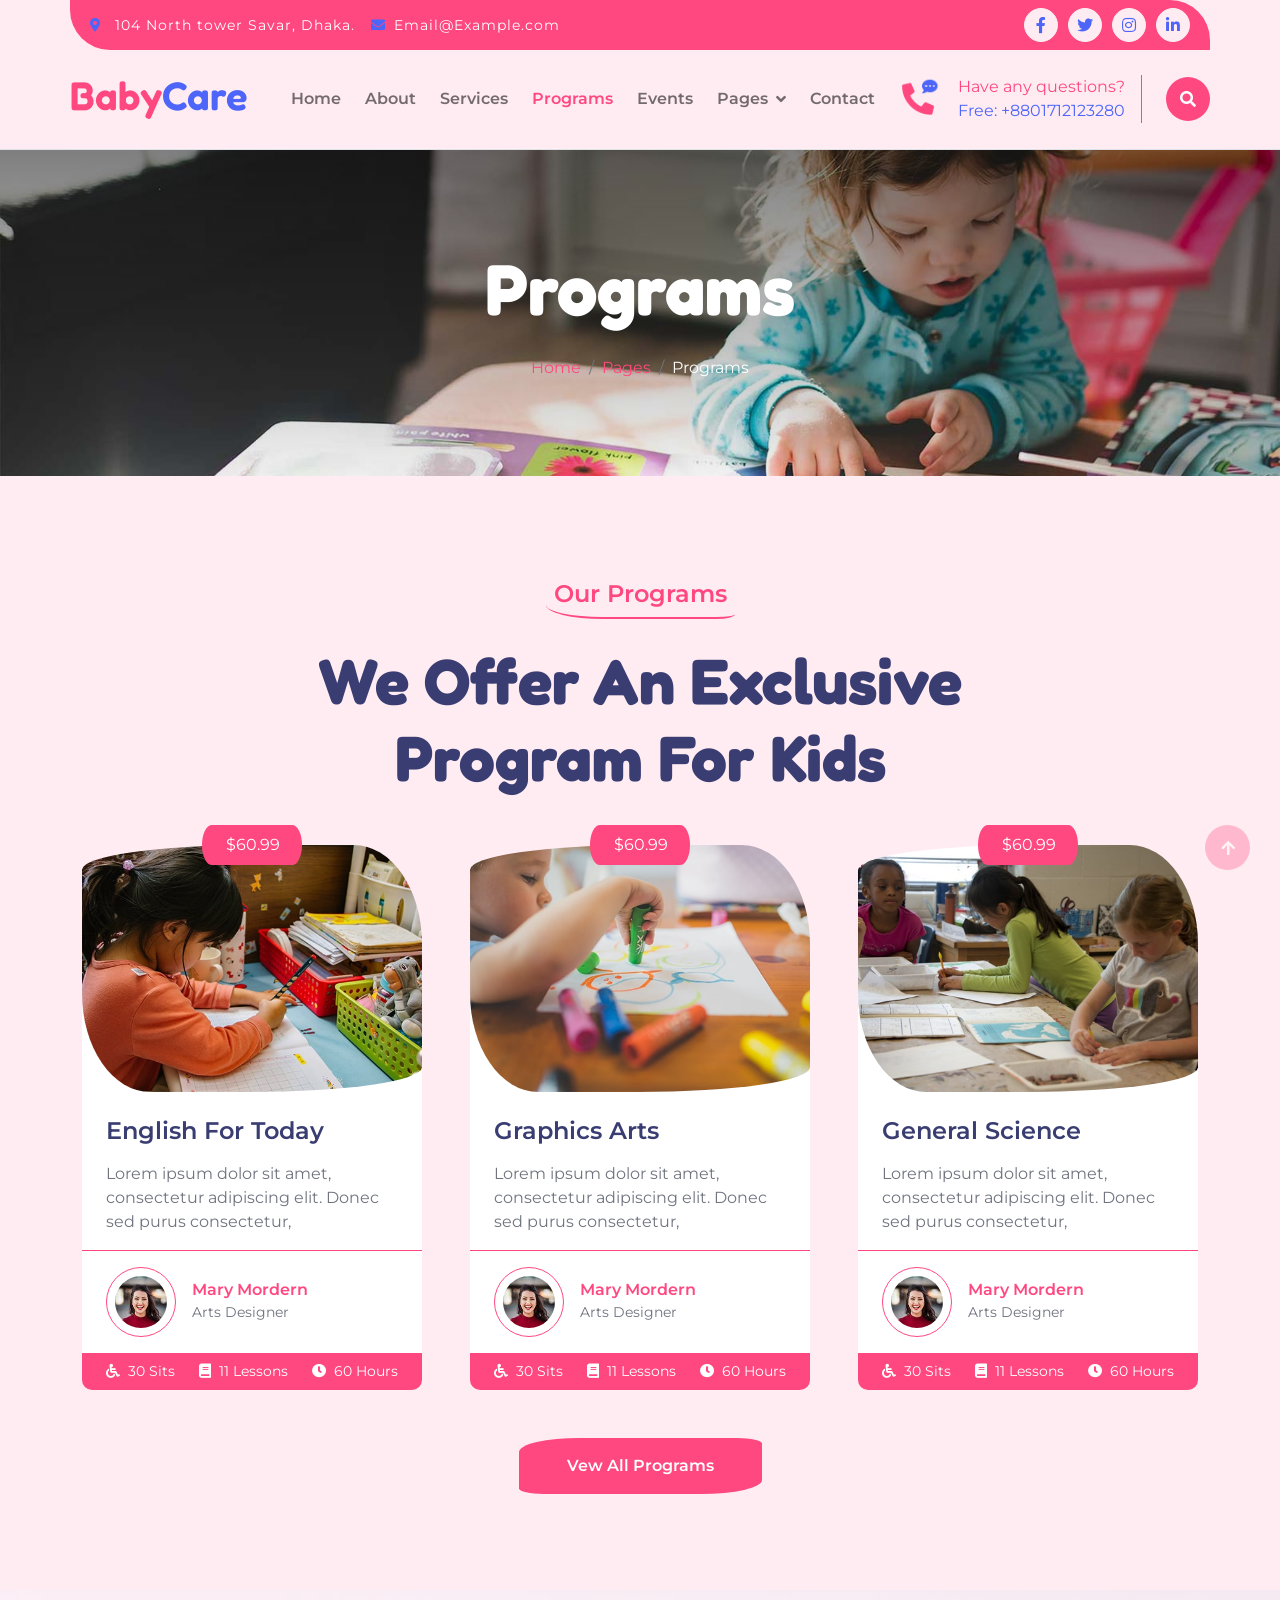
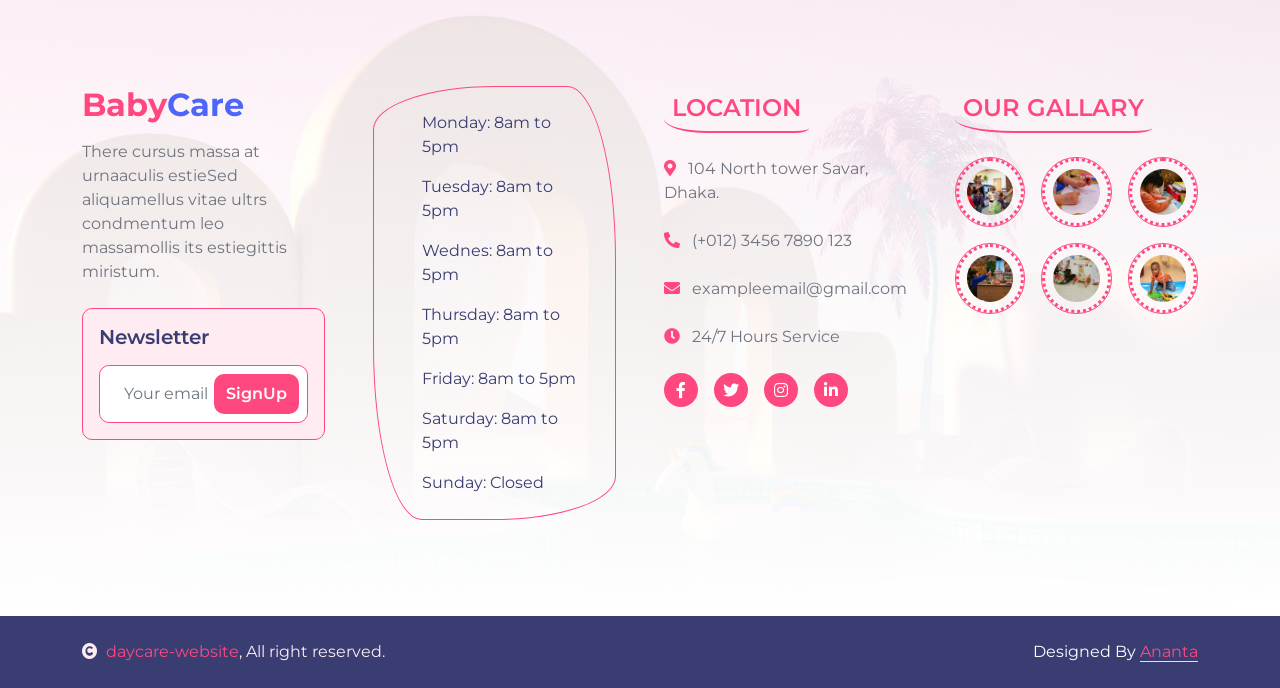
<file: program.html>
<!DOCTYPE html>
<html lang="en">

    <head>
        <meta charset="utf-8">
        <title>BabyCare - Daycare Website </title>
        <meta content="width=device-width, initial-scale=1.0" name="viewport">
        <meta content="" name="keywords">
        <meta content="" name="description">

        <!-- Google Web Fonts -->
        <link rel="preconnect" href="https://fonts.googleapis.com">
        <link rel="preconnect" href="https://fonts.gstatic.com" crossorigin>
        <link href="https://fonts.googleapis.com/css2?family=Fredoka:wght@600;700&family=Montserrat:wght@200;400;600&display=swap" rel="stylesheet"> 

        <!-- Icon Font Stylesheet -->
        <link rel="stylesheet" href="https://use.fontawesome.com/releases/v5.15.4/css/all.css"/>
        <link href="https://cdn.jsdelivr.net/npm/bootstrap-icons@1.4.1/font/bootstrap-icons.css" rel="stylesheet">

        <!-- Libraries Stylesheet -->
        <link href="lib/animate/animate.min.css" rel="stylesheet">
        <link href="lib/lightbox/css/lightbox.min.css" rel="stylesheet">
        <link href="lib/owlcarousel/assets/owl.carousel.min.css" rel="stylesheet">

        <!-- Customized Bootstrap Stylesheet -->
        <link href="css/bootstrap.min.css" rel="stylesheet">

        <!-- Template Stylesheet -->
        <link href="css/style.css" rel="stylesheet">

        

    </head>

    <body>

        <!-- Spinner Start -->
        <div id="spinner" class="show w-100 vh-100 bg-white position-fixed translate-middle top-50 start-50  d-flex align-items-center justify-content-center">
            <div class="spinner-grow text-primary" role="status"></div>
        </div>
        <!-- Spinner End -->


        <!-- Navbar start -->
        <div class="container-fluid border-bottom bg-light wow fadeIn" data-wow-delay="0.1s">
            <div class="container topbar bg-primary d-none d-lg-block py-2" style="border-radius: 0 40px">
                <div class="d-flex justify-content-between">
                    <div class="top-info ps-2">
                        <small class="me-3"><i class="fas fa-map-marker-alt me-2 text-secondary"></i> <a href="#" class="text-white">104 North tower Savar, Dhaka.</a></small>
                        <small class="me-3"><i class="fas fa-envelope me-2 text-secondary"></i><a href="#" class="text-white">Email@Example.com</a></small>
                    </div>
                    <div class="top-link pe-2">
                        <a href="" class="btn btn-light btn-sm-square rounded-circle"><i class="fab fa-facebook-f text-secondary"></i></a>
                        <a href="" class="btn btn-light btn-sm-square rounded-circle"><i class="fab fa-twitter text-secondary"></i></a>
                        <a href="" class="btn btn-light btn-sm-square rounded-circle"><i class="fab fa-instagram text-secondary"></i></a>
                        <a href="" class="btn btn-light btn-sm-square rounded-circle me-0"><i class="fab fa-linkedin-in text-secondary"></i></a>
                    </div>
                </div>
            </div>
            <div class="container px-0">
                <nav class="navbar navbar-light navbar-expand-xl py-3">
                    <a href="index.html" class="navbar-brand"><h1 class="text-primary display-6">Baby<span class="text-secondary">Care</span></h1></a>
                    <button class="navbar-toggler py-2 px-3" type="button" data-bs-toggle="collapse" data-bs-target="#navbarCollapse">
                        <span class="fa fa-bars text-primary"></span>
                    </button>
                    <div class="collapse navbar-collapse" id="navbarCollapse">
                        <div class="navbar-nav mx-auto">
                            <a href="index.html" class="nav-item nav-link">Home</a>
                            <a href="about.html" class="nav-item nav-link">About</a>
                            <a href="service.html" class="nav-item nav-link">Services</a>
                            <a href="program.html" class="nav-item nav-link active">Programs</a>
                            <a href="event.html" class="nav-item nav-link">Events</a>
                            <div class="nav-item dropdown">
                                <a href="#" class="nav-link dropdown-toggle" data-bs-toggle="dropdown">Pages</a>
                                <div class="dropdown-menu m-0 bg-secondary rounded-0">
                                    <a href="blog.html" class="dropdown-item">Our Blog</a>
                                    <a href="team.html" class="dropdown-item">Our Team</a>
                                    <a href="testimonial.html" class="dropdown-item">Testimonial</a>
                                    <a href="404.html" class="dropdown-item">404 Page</a>
                                </div>
                            </div>
                            <a href="contact.html" class="nav-item nav-link">Contact</a>
                        </div>
                        <div class="d-flex me-4">
                            <div id="phone-tada" class="d-flex align-items-center justify-content-center">
                                <a href="" class="position-relative wow tada" data-wow-delay=".9s" >
                                    <i class="fa fa-phone-alt text-primary fa-2x me-4"></i>
                                    <div class="position-absolute" style="top: -7px; left: 20px;">
                                        <span><i class="fa fa-comment-dots text-secondary"></i></span>
                                    </div>
                                </a>
                            </div>
                            <div class="d-flex flex-column pe-3 border-end border-primary">
                                <span class="text-primary">Have any questions?</span>
                                <a href="#"><span class="text-secondary">Free:  +8801712123280</span></a>
                            </div>
                        </div>
                        <button class="btn-search btn btn-primary btn-md-square rounded-circle" data-bs-toggle="modal" data-bs-target="#searchModal"><i class="fas fa-search text-white"></i></button>
                    </div>
                </nav>
            </div>
        </div>
        <!-- Navbar End -->


        <!-- Modal Search Start -->
        <div class="modal fade" id="searchModal" tabindex="-1" aria-labelledby="exampleModalLabel" aria-hidden="true">
            <div class="modal-dialog modal-fullscreen">
                <div class="modal-content rounded-0">
                    <div class="modal-header">
                        <h5 class="modal-title" id="exampleModalLabel">Search by keyword</h5>
                        <button type="button" class="btn-close" data-bs-dismiss="modal" aria-label="Close"></button>
                    </div>
                    <div class="modal-body d-flex align-items-center">
                        <div class="input-group w-75 mx-auto d-flex">
                            <input type="search" class="form-control p-3" placeholder="keywords" aria-describedby="search-icon-1">
                            <span id="search-icon-1" class="input-group-text p-3"><i class="fa fa-search"></i></span>
                        </div>
                    </div>
                </div>
            </div>
        </div>
        <!-- Modal Search End -->

        
        <!-- Page Header Start -->
        <div class="container-fluid page-header py-5 wow fadeIn" data-wow-delay="0.1s">
            <div class="container text-center py-5">
                <h1 class="display-2 text-white mb-4">Programs</h1>
                <nav aria-label="breadcrumb">
                    <ol class="breadcrumb justify-content-center mb-0">
                        <li class="breadcrumb-item"><a href="#">Home</a></li>
                        <li class="breadcrumb-item"><a href="#">Pages</a></li>
                        <li class="breadcrumb-item text-white" aria-current="page">Programs</li>
                    </ol>
                </nav>
            </div>
        </div>
        <!-- Page Header End -->


        <!-- Programs Start -->
        <div class="container-fluid program  py-5">
            <div class="container py-5">
                <div class="mx-auto text-center wow fadeIn" data-wow-delay="0.1s" style="max-width: 700px;">
                    <h4 class="text-primary mb-4 border-bottom border-primary border-2 d-inline-block p-2 title-border-radius">Our Programs</h4>
                    <h1 class="mb-5 display-3">We Offer An Exclusive Program For Kids</h1>
                </div>
                <div class="row g-5 justify-content-center">
                    <div class="col-md-6 col-lg-6 col-xl-4 wow fadeIn" data-wow-delay="0.1s">
                        <div class="program-item rounded">
                            <div class="program-img position-relative">
                                <div class="overflow-hidden img-border-radius">
                                    <img src="img/program-1.jpg" class="img-fluid w-100" alt="Image">
                                </div>
                                <div class="px-4 py-2 bg-primary text-white program-rate">$60.99</div>
                            </div>
                            <div class="program-text bg-white px-4 pb-3">
                                <div class="program-text-inner">
                                    <a href="#" class="h4">English For Today</a>
                                    <p class="mt-3 mb-0">Lorem ipsum dolor sit amet, consectetur adipiscing elit. Donec sed purus consectetur,</p>
                                </div>
                            </div>
                            <div class="program-teacher d-flex align-items-center border-top border-primary bg-white px-4 py-3">
                                <img src="img/program-teacher.jpg" class="img-fluid rounded-circle p-2 border border-primary bg-white" alt="Image" style="width: 70px; height: 70px;">
                                <div class="ms-3">
                                    <h6 class="mb-0 text-primary">Mary Mordern</h6>
                                    <small>Arts Designer</small>
                                </div>
                            </div>
                            <div class="d-flex justify-content-between px-4 py-2 bg-primary rounded-bottom">
                                <small class="text-white"><i class="fas fa-wheelchair me-1"></i> 30 Sits</small>
                                <small class="text-white"><i class="fas fa-book me-1"></i> 11 Lessons</small>
                                <small class="text-white"><i class="fas fa-clock me-1"></i> 60 Hours</small>
                            </div>
                        </div>
                    </div>
                    <div class="col-md-6 col-lg-6 col-xl-4 wow fadeIn" data-wow-delay="0.3s">
                        <div class="program-item rounded">
                            <div class="program-img position-relative">
                                <div class="overflow-hidden img-border-radius">
                                    <img src="img/program-2.jpg" class="img-fluid w-100" alt="Image">
                                </div>
                                <div class="px-4 py-2 bg-primary text-white program-rate">$60.99</div>
                            </div>
                            <div class="program-text bg-white px-4 pb-3">
                                <div class="program-text-inner">
                                    <a href="#" class="h4">Graphics Arts</a>
                                    <p class="mt-3 mb-0">Lorem ipsum dolor sit amet, consectetur adipiscing elit. Donec sed purus consectetur,</p>
                                </div>
                            </div>
                            <div class="program-teacher d-flex align-items-center border-top border-primary bg-white px-4 py-3">
                                <img src="img/program-teacher.jpg" class="img-fluid rounded-circle p-2 border border-primary bg-white" alt="" style="width: 70px; height: 70px;">
                                <div class="ms-3">
                                    <h6 class="mb-0 text-primary">Mary Mordern</h6>
                                    <small>Arts Designer</small>
                                </div>
                            </div>
                            <div class="d-flex justify-content-between px-4 py-2 bg-primary rounded-bottom">
                                <small class="text-white"><i class="fas fa-wheelchair me-1"></i> 30 Sits</small>
                                <small class="text-white"><i class="fas fa-book me-1"></i> 11 Lessons</small>
                                <small class="text-white"><i class="fas fa-clock me-1"></i> 60 Hours</small>
                            </div>
                        </div>
                    </div>
                    <div class="col-md-6 col-lg-6 col-xl-4 wow fadeIn" data-wow-delay="0.5s">
                        <div class="program-item rounded">
                            <div class="program-img position-relative">
                                <div class="overflow-hidden img-border-radius">
                                    <img src="img/program-3.jpg" class="img-fluid w-100" alt="Image">
                                </div>
                                <div class="px-4 py-2 bg-primary text-white program-rate">$60.99</div>
                            </div>
                            <div class="program-text bg-white px-4 pb-3">
                                <div class="program-text-inner">
                                    <a href="#" class="h4">General Science</a>
                                    <p class="mt-3 mb-0">Lorem ipsum dolor sit amet, consectetur adipiscing elit. Donec sed purus consectetur,</p>
                                </div>
                            </div>
                            <div class="program-teacher d-flex align-items-center border-top border-primary bg-white px-4 py-3">
                                <img src="img/program-teacher.jpg" class="img-fluid rounded-circle p-2 border border-primary bg-white" alt="" style="width: 70px; height: 70px;">
                                <div class="ms-3">
                                    <h6 class="mb-0 text-primary">Mary Mordern</h6>
                                    <small>Arts Designer</small>
                                </div>
                            </div>
                            <div class="d-flex justify-content-between px-4 py-2 bg-primary rounded-bottom">
                                <small class="text-white"><i class="fas fa-wheelchair me-1"></i> 30 Sits</small>
                                <small class="text-white"><i class="fas fa-book me-1"></i> 11 Lessons</small>
                                <small class="text-white"><i class="fas fa-clock me-1"></i> 60 Hours</small>
                            </div>
                        </div>
                    </div>
                    <div class="d-inline-block text-center wow fadeIn" data-wow-delay="0.1s">
                        <a href="#" class="btn btn-primary px-5 py-3 text-white btn-border-radius">Vew All Programs</a>
                    </div>
                </div> 
            </div>
        </div>
        <!-- Program End -->


        <!-- Footer Start -->
        <div class="container-fluid footer py-5 wow fadeIn" data-wow-delay="0.1s">
            <div class="container py-5">
                <div class="row g-5">
                    <div class="col-md-6 col-lg-4 col-xl-3">
                        <div class="footer-item">
                            <h2 class="fw-bold mb-3"><span class="text-primary mb-0">Baby</span><span class="text-secondary">Care</span></h2>
                            <p class="mb-4">There cursus massa at urnaaculis estieSed aliquamellus vitae ultrs condmentum leo massamollis its estiegittis miristum.</p>
                            <div class="border border-primary p-3 rounded bg-light">
                                <h5 class="mb-3">Newsletter</h5>
                                <div class="position-relative mx-auto border border-primary rounded" style="max-width: 400px;">
                                    <input class="form-control border-0 w-100 py-3 ps-4 pe-5" type="text" placeholder="Your email">
                                    <button type="button" class="btn btn-primary py-2 position-absolute top-0 end-0 mt-2 me-2 text-white">SignUp</button>
                                </div>
                            </div>
                        </div>
                    </div>
                    <div class="col-md-6 col-lg-4 col-xl-3">
                        <div class="footer-item">
                            <div class="d-flex flex-column p-4 ps-5 text-dark border border-primary" 
                            style="border-radius: 50% 20% / 10% 40%;">
                                <p>Monday: 8am to 5pm</p>
                                <p>Tuesday: 8am to 5pm</p>
                                <p>Wednes: 8am to 5pm</p>
                                <p>Thursday: 8am to 5pm</p>
                                <p>Friday: 8am to 5pm</p>
                                <p>Saturday: 8am to 5pm</p>
                                <p class="mb-0">Sunday: Closed</p>
                            </div>
                        </div>
                    </div>
                    <div class="col-md-6 col-lg-4 col-xl-3">
                        <div class="footer-item">
                            <h4 class="text-primary mb-4 border-bottom border-primary border-2 d-inline-block p-2 title-border-radius">LOCATION</h4>
                            <div class="d-flex flex-column align-items-start">
                                <a href="" class="text-body mb-4"><i class="fa fa-map-marker-alt text-primary me-2"></i> 104 North tower Savar, Dhaka.</a>
                                <a href="" class="text-start rounded-0 text-body mb-4"><i class="fa fa-phone-alt text-primary me-2"></i> (+012) 3456 7890 123</a>
                                <a href="" class="text-start rounded-0 text-body mb-4"><i class="fas fa-envelope text-primary me-2"></i> exampleemail@gmail.com</a>
                                <a href="" class="text-start rounded-0 text-body mb-4"><i class="fa fa-clock text-primary me-2"></i> 24/7 Hours Service</a>
                                <div class="footer-icon d-flex">
                                    <a class="btn btn-primary btn-sm-square me-3 rounded-circle text-white" href=""><i class="fab fa-facebook-f"></i></a>
                                    <a class="btn btn-primary btn-sm-square me-3 rounded-circle text-white" href=""><i class="fab fa-twitter"></i></a>
                                    <a href="#" class="btn btn-primary btn-sm-square me-3 rounded-circle text-white"><i class="fab fa-instagram"></i></a>
                                    <a href="#" class="btn btn-primary btn-sm-square rounded-circle text-white"><i class="fab fa-linkedin-in"></i></a>
                                </div>
                            </div>
                        </div>
                    </div>
                    <div class="col-md-6 col-lg-4 col-xl-3">
                        <div class="footer-item">
                            <h4 class="text-primary mb-4 border-bottom border-primary border-2 d-inline-block p-2 title-border-radius">OUR GALLARY</h4>
                            <div class="row g-3">
                                <div class="col-4">
                                    <div class="footer-galary-img rounded-circle border border-primary">
                                        <img src="img/galary-1.jpg" class="img-fluid rounded-circle p-2" alt="">
                                    </div>
                               </div>
                               <div class="col-4">
                                    <div class="footer-galary-img rounded-circle border border-primary">
                                        <img src="img/galary-2.jpg" class="img-fluid rounded-circle p-2" alt="">
                                    </div>
                               </div>
                                <div class="col-4">
                                    <div class="footer-galary-img rounded-circle border border-primary">
                                        <img src="img/galary-3.jpg" class="img-fluid rounded-circle p-2" alt="">
                                    </div>
                               </div>
                                <div class="col-4">
                                    <div class="footer-galary-img rounded-circle border border-primary">
                                        <img src="img/galary-4.jpg" class="img-fluid rounded-circle p-2" alt="">
                                    </div>
                               </div>
                                <div class="col-4">
                                    <div class="footer-galary-img rounded-circle border border-primary">
                                        <img src="img/galary-5.jpg" class="img-fluid rounded-circle p-2" alt="">
                                    </div>
                               </div>
                                <div class="col-4">
                                    <div class="footer-galary-img rounded-circle border border-primary">
                                        <img src="img/galary-6.jpg" class="img-fluid rounded-circle p-2" alt="">
                                    </div>
                               </div>
                            </div>
                        </div>
                    </div>
                </div>
            </div>
        </div>
        <!-- Footer End -->


        <!-- Copyright Start -->
        <div class="container-fluid copyright bg-dark py-4">
            <div class="container">
                <div class="row">
                    <div class="col-md-6 text-center text-md-start mb-3 mb-md-0">
                        <span class="text-light"><a href="#"><i class="fas fa-copyright text-light me-2"></i>daycare-website</a>, All right reserved.</span>
                    </div>
                    <div class="col-md-6 my-auto text-center text-md-end text-white">
                       
                        Designed By <a class="border-bottom" href="https://htmlcodex.com">Ananta</a>
                    </div>
                </div>
            </div>
        </div>
        <!-- Copyright End -->


        <!-- Back to Top -->
        <a href="#" class="btn btn-primary border-3 border-primary rounded-circle back-to-top"><i class="fa fa-arrow-up"></i></a>   

        
    <!-- JavaScript Libraries -->
    <script src="https://ajax.googleapis.com/ajax/libs/jquery/3.6.4/jquery.min.js"></script>
    <script src="https://cdn.jsdelivr.net/npm/bootstrap@5.0.0/dist/js/bootstrap.bundle.min.js"></script>
    <script src="lib/wow/wow.min.js"></script>
    <script src="lib/easing/easing.min.js"></script>
    <script src="lib/waypoints/waypoints.min.js"></script>
    <script src="lib/lightbox/js/lightbox.min.js"></script>
    <script src="lib/owlcarousel/owl.carousel.min.js"></script>

    <!-- Template Javascript -->
    <script src="js/main.js"></script>
    </body>

</html>
</file>
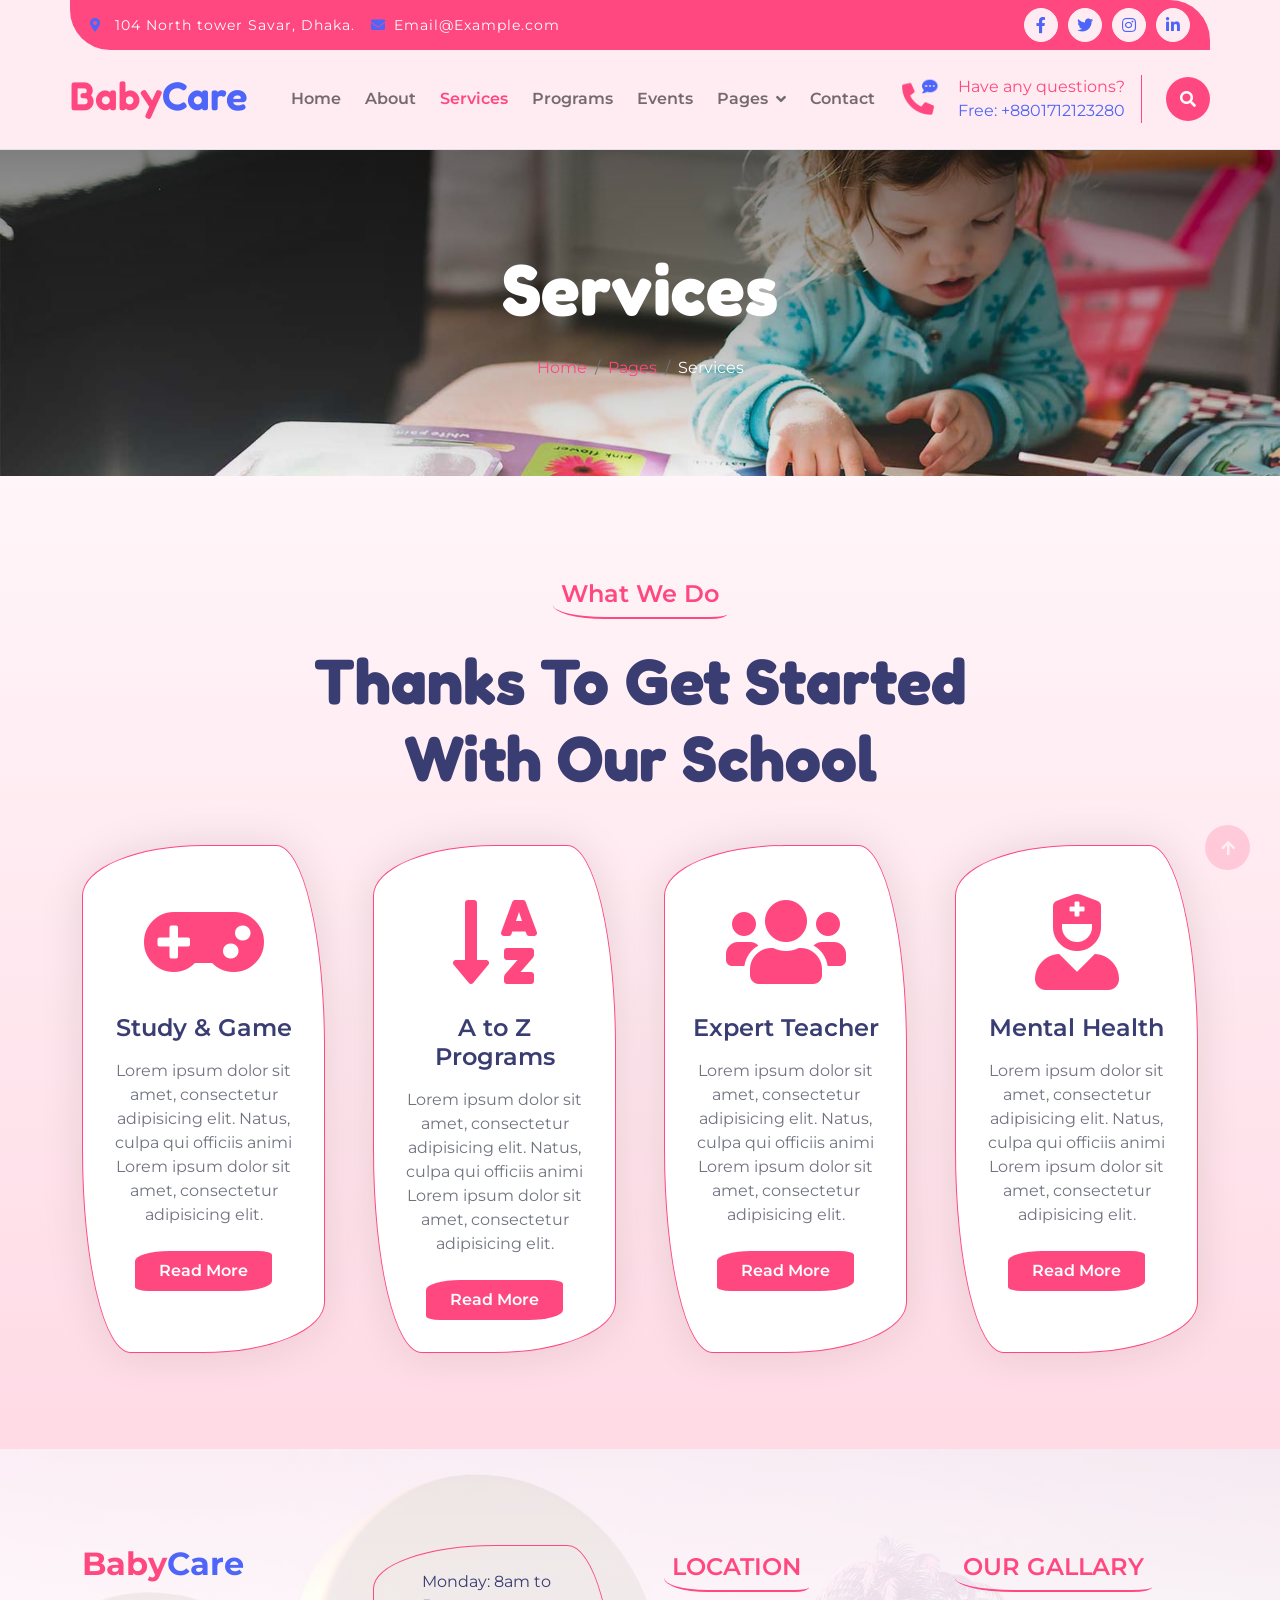
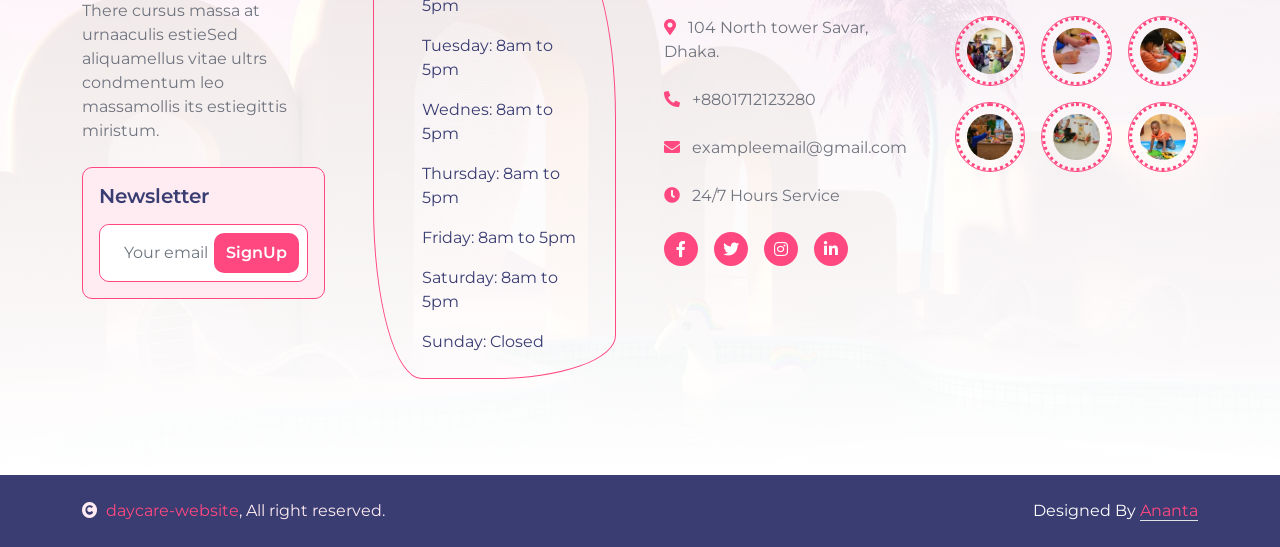
<file: service.html>
<!DOCTYPE html>
<html lang="en">

    <head>
        <meta charset="utf-8">
        <title>BabyCare - Daycare Website </title>
        <meta content="width=device-width, initial-scale=1.0" name="viewport">
        <meta content="" name="keywords">
        <meta content="" name="description">

        <!-- Google Web Fonts -->
        <link rel="preconnect" href="https://fonts.googleapis.com">
        <link rel="preconnect" href="https://fonts.gstatic.com" crossorigin>
        <link href="https://fonts.googleapis.com/css2?family=Fredoka:wght@600;700&family=Montserrat:wght@200;400;600&display=swap" rel="stylesheet"> 

        <!-- Icon Font Stylesheet -->
        <link rel="stylesheet" href="https://use.fontawesome.com/releases/v5.15.4/css/all.css"/>
        <link href="https://cdn.jsdelivr.net/npm/bootstrap-icons@1.4.1/font/bootstrap-icons.css" rel="stylesheet">

        <!-- Libraries Stylesheet -->
        <link href="lib/animate/animate.min.css" rel="stylesheet">
        <link href="lib/lightbox/css/lightbox.min.css" rel="stylesheet">
        <link href="lib/owlcarousel/assets/owl.carousel.min.css" rel="stylesheet">

        <!-- Customized Bootstrap Stylesheet -->
        <link href="css/bootstrap.min.css" rel="stylesheet">

        <!-- Template Stylesheet -->
        <link href="css/style.css" rel="stylesheet">

        

    </head>

    <body>

        <!-- Spinner Start -->
        <div id="spinner" class="show w-100 vh-100 bg-white position-fixed translate-middle top-50 start-50  d-flex align-items-center justify-content-center">
            <div class="spinner-grow text-primary" role="status"></div>
        </div>
        <!-- Spinner End -->


        <!-- Navbar start -->
        <div class="container-fluid border-bottom bg-light wow fadeIn" data-wow-delay="0.1s">
            <div class="container topbar bg-primary d-none d-lg-block py-2" style="border-radius: 0 40px">
                <div class="d-flex justify-content-between">
                    <div class="top-info ps-2">
                        <small class="me-3"><i class="fas fa-map-marker-alt me-2 text-secondary"></i> <a href="#" class="text-white">104 North tower Savar, Dhaka.</a></small>
                        <small class="me-3"><i class="fas fa-envelope me-2 text-secondary"></i><a href="#" class="text-white">Email@Example.com</a></small>
                    </div>
                    <div class="top-link pe-2">
                        <a href="" class="btn btn-light btn-sm-square rounded-circle"><i class="fab fa-facebook-f text-secondary"></i></a>
                        <a href="" class="btn btn-light btn-sm-square rounded-circle"><i class="fab fa-twitter text-secondary"></i></a>
                        <a href="" class="btn btn-light btn-sm-square rounded-circle"><i class="fab fa-instagram text-secondary"></i></a>
                        <a href="" class="btn btn-light btn-sm-square rounded-circle me-0"><i class="fab fa-linkedin-in text-secondary"></i></a>
                    </div>
                </div>
            </div>
            <div class="container px-0">
                <nav class="navbar navbar-light navbar-expand-xl py-3">
                    <a href="index.html" class="navbar-brand"><h1 class="text-primary display-6">Baby<span class="text-secondary">Care</span></h1></a>
                    <button class="navbar-toggler py-2 px-3" type="button" data-bs-toggle="collapse" data-bs-target="#navbarCollapse">
                        <span class="fa fa-bars text-primary"></span>
                    </button>
                    <div class="collapse navbar-collapse" id="navbarCollapse">
                        <div class="navbar-nav mx-auto">
                            <a href="index.html" class="nav-item nav-link">Home</a>
                            <a href="about.html" class="nav-item nav-link">About</a>
                            <a href="service.html" class="nav-item nav-link active">Services</a>
                            <a href="program.html" class="nav-item nav-link">Programs</a>
                            <a href="event.html" class="nav-item nav-link">Events</a>
                            <div class="nav-item dropdown">
                                <a href="#" class="nav-link dropdown-toggle" data-bs-toggle="dropdown">Pages</a>
                                <div class="dropdown-menu m-0 bg-secondary rounded-0">
                                    <a href="blog.html" class="dropdown-item">Our Blog</a>
                                    <a href="team.html" class="dropdown-item">Our Team</a>
                                    <a href="testimonial.html" class="dropdown-item">Testimonial</a>
                                    <a href="404.html" class="dropdown-item">404 Page</a>
                                </div>
                            </div>
                            <a href="contact.html" class="nav-item nav-link">Contact</a>
                        </div>
                        <div class="d-flex me-4">
                            <div id="phone-tada" class="d-flex align-items-center justify-content-center">
                                <a href="" class="position-relative wow tada" data-wow-delay=".9s" >
                                    <i class="fa fa-phone-alt text-primary fa-2x me-4"></i>
                                    <div class="position-absolute" style="top: -7px; left: 20px;">
                                        <span><i class="fa fa-comment-dots text-secondary"></i></span>
                                    </div>
                                </a>
                            </div>
                            <div class="d-flex flex-column pe-3 border-end border-primary">
                                <span class="text-primary">Have any questions?</span>
                                <a href="#"><span class="text-secondary">Free:  +8801712123280</span></a>
                            </div>
                        </div>
                        <button class="btn-search btn btn-primary btn-md-square rounded-circle" data-bs-toggle="modal" data-bs-target="#searchModal"><i class="fas fa-search text-white"></i></button>
                    </div>
                </nav>
            </div>
        </div>
        <!-- Navbar End -->


        <!-- Modal Search Start -->
        <div class="modal fade" id="searchModal" tabindex="-1" aria-labelledby="exampleModalLabel" aria-hidden="true">
            <div class="modal-dialog modal-fullscreen">
                <div class="modal-content rounded-0">
                    <div class="modal-header">
                        <h5 class="modal-title" id="exampleModalLabel">Search by keyword</h5>
                        <button type="button" class="btn-close" data-bs-dismiss="modal" aria-label="Close"></button>
                    </div>
                    <div class="modal-body d-flex align-items-center">
                        <div class="input-group w-75 mx-auto d-flex">
                            <input type="search" class="form-control p-3" placeholder="keywords" aria-describedby="search-icon-1">
                            <span id="search-icon-1" class="input-group-text p-3"><i class="fa fa-search"></i></span>
                        </div>
                    </div>
                </div>
            </div>
        </div>
        <!-- Modal Search End -->

        
        <!-- Page Header Start -->
        <div class="container-fluid page-header py-5 wow fadeIn" data-wow-delay="0.1s">
            <div class="container text-center py-5">
                <h1 class="display-2 text-white mb-4">Services</h1>
                <nav aria-label="breadcrumb">
                    <ol class="breadcrumb justify-content-center mb-0">
                        <li class="breadcrumb-item"><a href="#">Home</a></li>
                        <li class="breadcrumb-item"><a href="#">Pages</a></li>
                        <li class="breadcrumb-item text-white" aria-current="page">Services</li>
                    </ol>
                </nav>
            </div>
        </div>
        <!-- Page Header End -->


        <!-- Service Start -->
        <div class="container-fluid service py-5">
            <div class="container py-5">
                <div class="mx-auto text-center wow fadeIn" data-wow-delay="0.1s" style="max-width: 700px;">
                    <h4 class="text-primary mb-4 border-bottom border-primary border-2 d-inline-block p-2 title-border-radius">What We Do</h4>
                    <h1 class="mb-5 display-3">Thanks To Get Started With Our School</h1>
                </div>
                <div class="row g-5">
                    <div class="col-md-6 col-lg-6 col-xl-3 wow fadeIn" data-wow-delay="0.1s">
                        <div class="text-center border-primary border bg-white service-item">
                            <div class="service-content d-flex align-items-center justify-content-center p-4">
                                <div class="service-content-inner">
                                    <div class="p-4"><i class="fas fa-gamepad fa-6x text-primary"></i></div>
                                    <a href="#" class="h4">Study & Game</a>
                                    <p class="my-3">Lorem ipsum dolor sit amet, consectetur adipisicing elit. Natus, culpa qui officiis animi Lorem ipsum dolor sit amet, 
                                        consectetur adipisicing elit.</p>
                                    <a href="#" class="btn btn-primary text-white px-4 py-2 my-2 btn-border-radius">Read More</a>
                                </div>
                            </div>
                        </div>
                    </div>
                    <div class="col-md-6 col-lg-6 col-xl-3 wow fadeIn" data-wow-delay="0.3s">
                        <div class="text-center border-primary border bg-white service-item">
                            <div class="service-content d-flex align-items-center justify-content-center p-4">
                                <div class="service-content-inner">
                                    <div class="p-4"><i class="fas fa-sort-alpha-down fa-6x text-primary"></i></div>
                                    <a href="#" class="h4">A to Z Programs</a>
                                    <p class="my-3">Lorem ipsum dolor sit amet, consectetur adipisicing elit. Natus, culpa qui officiis animi Lorem ipsum dolor sit amet, 
                                        consectetur adipisicing elit.</p>
                                    <a href="#" class="btn btn-primary text-white px-4 py-2 my-2 btn-border-radius">Read More</a>
                                </div>
                            </div>
                        </div>
                    </div>
                    <div class="col-md-6 col-lg-6 col-xl-3 wow fadeIn" data-wow-delay="0.5s">
                        <div class="text-center border-primary border bg-white service-item">
                            <div class="service-content d-flex align-items-center justify-content-center p-4">
                                <div class="service-content-inner">
                                    <div class="p-4"><i class="fas fa-users fa-6x text-primary"></i></div>
                                    <a href="#" class="h4">Expert Teacher</a>
                                    <p class="my-3">Lorem ipsum dolor sit amet, consectetur adipisicing elit. Natus, culpa qui officiis animi Lorem ipsum dolor sit amet, 
                                        consectetur adipisicing elit.</p>
                                    <a href="#" class="btn btn-primary text-white px-4 py-2 my-2 btn-border-radius">Read More</a>
                                </div>
                            </div>
                        </div>
                    </div>
                    <div class="col-md-6 col-lg-6 col-xl-3 wow fadeIn" data-wow-delay="0.7s">
                        <div class="text-center border-primary border bg-white service-item">
                            <div class="service-content d-flex align-items-center justify-content-center p-4">
                                <div class="service-content-inner">
                                    <div class="p-4"><i class="fas fa-user-nurse fa-6x text-primary"></i></div>
                                    <a href="#" class="h4">Mental Health</a>
                                    <p class="my-3">Lorem ipsum dolor sit amet, consectetur adipisicing elit. Natus, culpa qui officiis animi Lorem ipsum dolor sit amet, 
                                        consectetur adipisicing elit.</p>
                                    <a href="#" class="btn btn-primary text-white px-4 py-2 my-2 btn-border-radius">Read More</a>
                                </div>
                            </div>
                        </div>
                    </div>
                </div>
            </div>
        </div>
        <!-- Service End -->


        <!-- Footer Start -->
        <div class="container-fluid footer py-5 wow fadeIn" data-wow-delay="0.1s">
            <div class="container py-5">
                <div class="row g-5">
                    <div class="col-md-6 col-lg-4 col-xl-3">
                        <div class="footer-item">
                            <h2 class="fw-bold mb-3"><span class="text-primary mb-0">Baby</span><span class="text-secondary">Care</span></h2>
                            <p class="mb-4">There cursus massa at urnaaculis estieSed aliquamellus vitae ultrs condmentum leo massamollis its estiegittis miristum.</p>
                            <div class="border border-primary p-3 rounded bg-light">
                                <h5 class="mb-3">Newsletter</h5>
                                <div class="position-relative mx-auto border border-primary rounded" style="max-width: 400px;">
                                    <input class="form-control border-0 w-100 py-3 ps-4 pe-5" type="text" placeholder="Your email">
                                    <button type="button" class="btn btn-primary py-2 position-absolute top-0 end-0 mt-2 me-2 text-white">SignUp</button>
                                </div>
                            </div>
                        </div>
                    </div>
                    <div class="col-md-6 col-lg-4 col-xl-3">
                        <div class="footer-item">
                            <div class="d-flex flex-column p-4 ps-5 text-dark border border-primary" 
                            style="border-radius: 50% 20% / 10% 40%;">
                                <p>Monday: 8am to 5pm</p>
                                <p>Tuesday: 8am to 5pm</p>
                                <p>Wednes: 8am to 5pm</p>
                                <p>Thursday: 8am to 5pm</p>
                                <p>Friday: 8am to 5pm</p>
                                <p>Saturday: 8am to 5pm</p>
                                <p class="mb-0">Sunday: Closed</p>
                            </div>
                        </div>
                    </div>
                    <div class="col-md-6 col-lg-4 col-xl-3">
                        <div class="footer-item">
                            <h4 class="text-primary mb-4 border-bottom border-primary border-2 d-inline-block p-2 title-border-radius">LOCATION</h4>
                            <div class="d-flex flex-column align-items-start">
                                <a href="" class="text-body mb-4"><i class="fa fa-map-marker-alt text-primary me-2"></i> 104 North tower Savar, Dhaka.</a>
                                <a href="" class="text-start rounded-0 text-body mb-4"><i class="fa fa-phone-alt text-primary me-2"></i>  +8801712123280</a>
                                <a href="" class="text-start rounded-0 text-body mb-4"><i class="fas fa-envelope text-primary me-2"></i> exampleemail@gmail.com</a>
                                <a href="" class="text-start rounded-0 text-body mb-4"><i class="fa fa-clock text-primary me-2"></i> 24/7 Hours Service</a>
                                <div class="footer-icon d-flex">
                                    <a class="btn btn-primary btn-sm-square me-3 rounded-circle text-white" href=""><i class="fab fa-facebook-f"></i></a>
                                    <a class="btn btn-primary btn-sm-square me-3 rounded-circle text-white" href=""><i class="fab fa-twitter"></i></a>
                                    <a href="#" class="btn btn-primary btn-sm-square me-3 rounded-circle text-white"><i class="fab fa-instagram"></i></a>
                                    <a href="#" class="btn btn-primary btn-sm-square rounded-circle text-white"><i class="fab fa-linkedin-in"></i></a>
                                </div>
                            </div>
                        </div>
                    </div>
                    <div class="col-md-6 col-lg-4 col-xl-3">
                        <div class="footer-item">
                            <h4 class="text-primary mb-4 border-bottom border-primary border-2 d-inline-block p-2 title-border-radius">OUR GALLARY</h4>
                            <div class="row g-3">
                                <div class="col-4">
                                    <div class="footer-galary-img rounded-circle border border-primary">
                                        <img src="img/galary-1.jpg" class="img-fluid rounded-circle p-2" alt="">
                                    </div>
                               </div>
                               <div class="col-4">
                                    <div class="footer-galary-img rounded-circle border border-primary">
                                        <img src="img/galary-2.jpg" class="img-fluid rounded-circle p-2" alt="">
                                    </div>
                               </div>
                                <div class="col-4">
                                    <div class="footer-galary-img rounded-circle border border-primary">
                                        <img src="img/galary-3.jpg" class="img-fluid rounded-circle p-2" alt="">
                                    </div>
                               </div>
                                <div class="col-4">
                                    <div class="footer-galary-img rounded-circle border border-primary">
                                        <img src="img/galary-4.jpg" class="img-fluid rounded-circle p-2" alt="">
                                    </div>
                               </div>
                                <div class="col-4">
                                    <div class="footer-galary-img rounded-circle border border-primary">
                                        <img src="img/galary-5.jpg" class="img-fluid rounded-circle p-2" alt="">
                                    </div>
                               </div>
                                <div class="col-4">
                                    <div class="footer-galary-img rounded-circle border border-primary">
                                        <img src="img/galary-6.jpg" class="img-fluid rounded-circle p-2" alt="">
                                    </div>
                               </div>
                            </div>
                        </div>
                    </div>
                </div>
            </div>
        </div>
        <!-- Footer End -->


        <!-- Copyright Start -->
        <div class="container-fluid copyright bg-dark py-4">
            <div class="container">
                <div class="row">
                    <div class="col-md-6 text-center text-md-start mb-3 mb-md-0">
                        <span class="text-light"><a href="#"><i class="fas fa-copyright text-light me-2"></i>daycare-website</a>, All right reserved.</span>
                    </div>
                    <div class="col-md-6 my-auto text-center text-md-end text-white">
                       
                        Designed By <a class="border-bottom" href="https://htmlcodex.com">Ananta</a>
                    </div>
                </div>
            </div>
        </div>
        <!-- Copyright End -->


        <!-- Back to Top -->
        <a href="#" class="btn btn-primary border-3 border-primary rounded-circle back-to-top"><i class="fa fa-arrow-up"></i></a>   

        
    <!-- JavaScript Libraries -->
    <script src="https://ajax.googleapis.com/ajax/libs/jquery/3.6.4/jquery.min.js"></script>
    <script src="https://cdn.jsdelivr.net/npm/bootstrap@5.0.0/dist/js/bootstrap.bundle.min.js"></script>
    <script src="lib/wow/wow.min.js"></script>
    <script src="lib/easing/easing.min.js"></script>
    <script src="lib/waypoints/waypoints.min.js"></script>
    <script src="lib/lightbox/js/lightbox.min.js"></script>
    <script src="lib/owlcarousel/owl.carousel.min.js"></script>

    <!-- Template Javascript -->
    <script src="js/main.js"></script>
    </body>

</html>
</file>
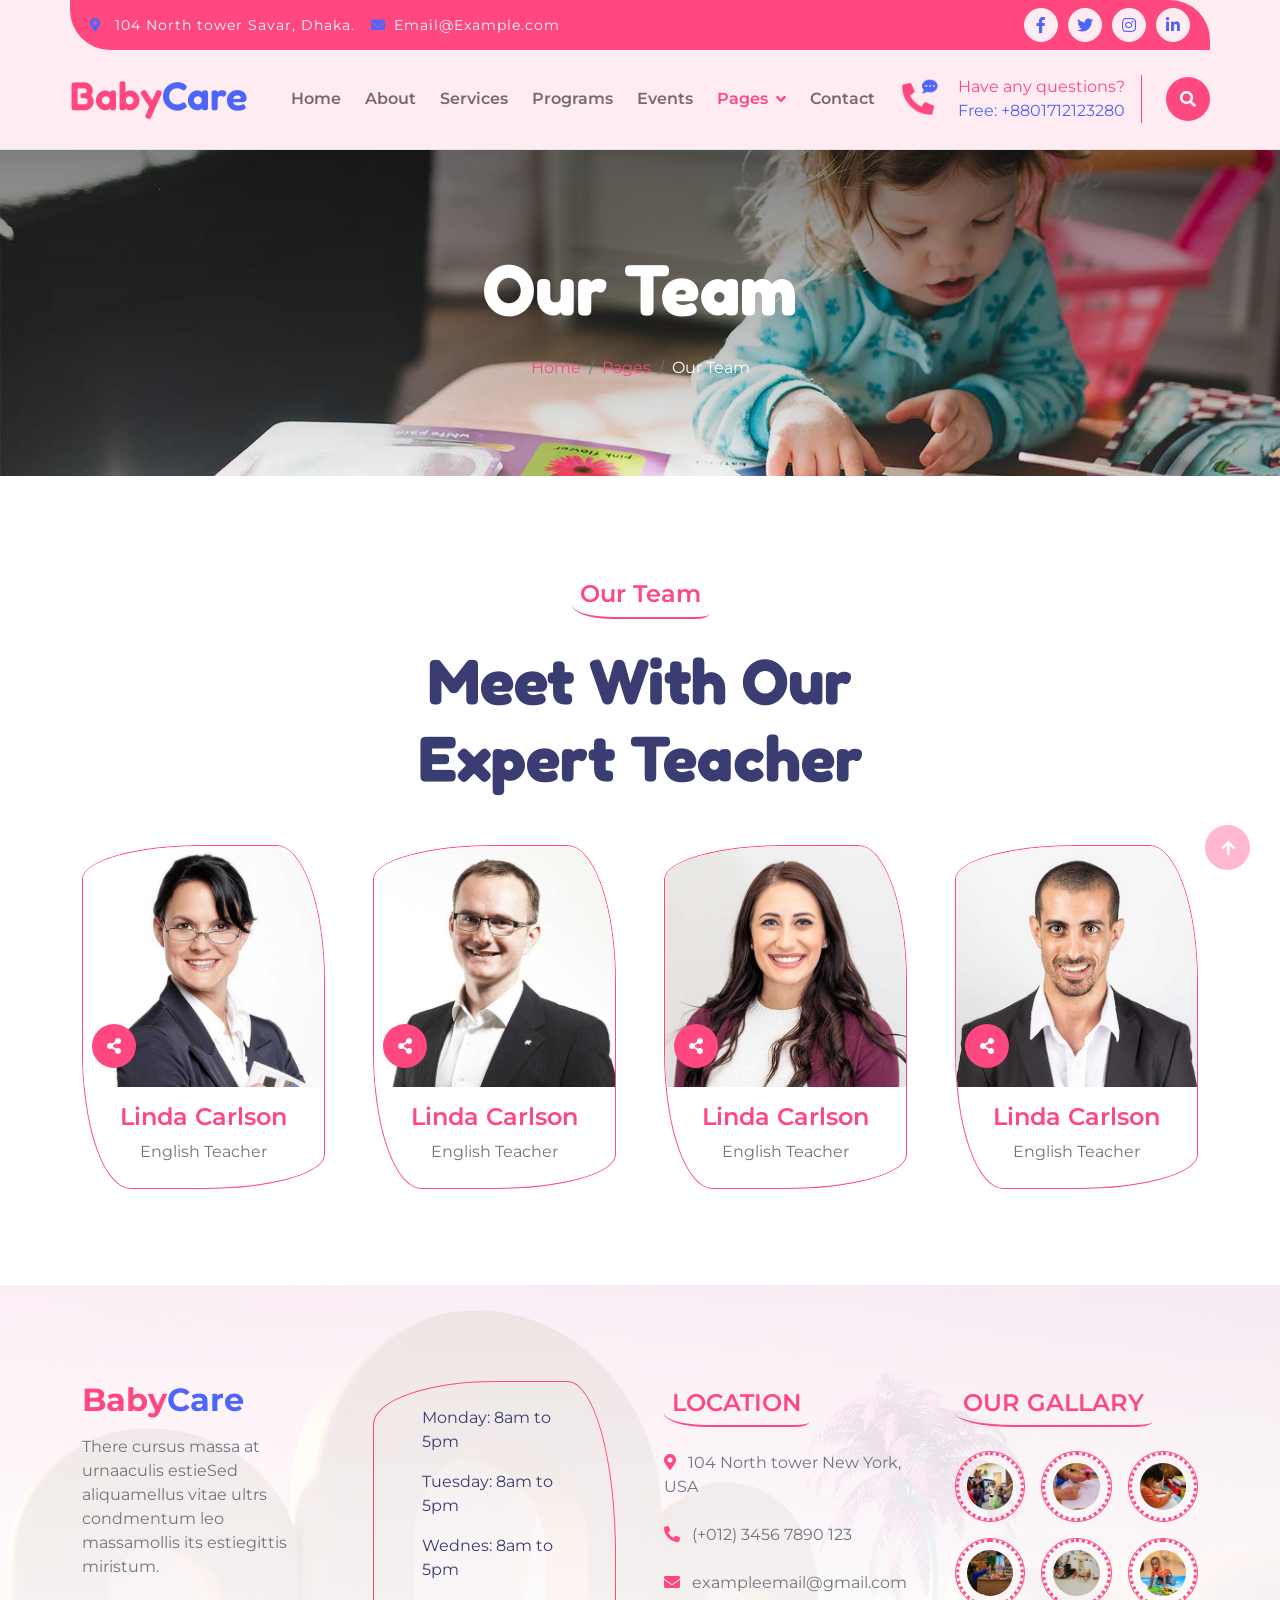
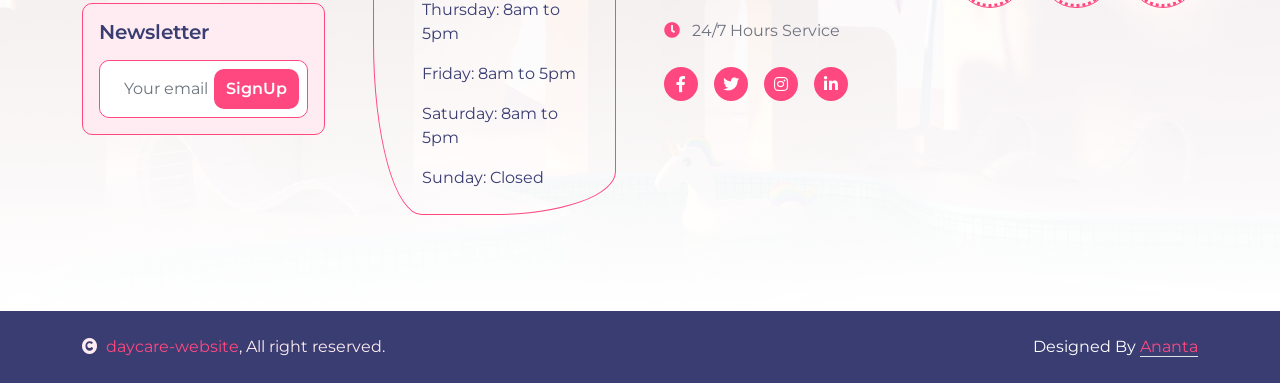
<file: team.html>
<!DOCTYPE html>
<html lang="en">

    <head>
        <meta charset="utf-8">
        <title>BabyCare - Daycare Website </title>
        <meta content="width=device-width, initial-scale=1.0" name="viewport">
        <meta content="" name="keywords">
        <meta content="" name="description">

        <!-- Google Web Fonts -->
        <link rel="preconnect" href="https://fonts.googleapis.com">
        <link rel="preconnect" href="https://fonts.gstatic.com" crossorigin>
        <link href="https://fonts.googleapis.com/css2?family=Fredoka:wght@600;700&family=Montserrat:wght@200;400;600&display=swap" rel="stylesheet"> 

        <!-- Icon Font Stylesheet -->
        <link rel="stylesheet" href="https://use.fontawesome.com/releases/v5.15.4/css/all.css"/>
        <link href="https://cdn.jsdelivr.net/npm/bootstrap-icons@1.4.1/font/bootstrap-icons.css" rel="stylesheet">

        <!-- Libraries Stylesheet -->
        <link href="lib/animate/animate.min.css" rel="stylesheet">
        <link href="lib/lightbox/css/lightbox.min.css" rel="stylesheet">
        <link href="lib/owlcarousel/assets/owl.carousel.min.css" rel="stylesheet">

        <!-- Customized Bootstrap Stylesheet -->
        <link href="css/bootstrap.min.css" rel="stylesheet">

        <!-- Template Stylesheet -->
        <link href="css/style.css" rel="stylesheet">

        

    </head>

    <body>

        <!-- Spinner Start -->
        <div id="spinner" class="show w-100 vh-100 bg-white position-fixed translate-middle top-50 start-50  d-flex align-items-center justify-content-center">
            <div class="spinner-grow text-primary" role="status"></div>
        </div>
        <!-- Spinner End -->


        <!-- Navbar start -->
        <div class="container-fluid border-bottom bg-light wow fadeIn" data-wow-delay="0.1s">
            <div class="container topbar bg-primary d-none d-lg-block py-2" style="border-radius: 0 40px">
                <div class="d-flex justify-content-between">
                    <div class="top-info ps-2">
                        <small class="me-3"><i class="fas fa-map-marker-alt me-2 text-secondary"></i> <a href="#" class="text-white">104 North tower Savar, Dhaka.</a></small>
                        <small class="me-3"><i class="fas fa-envelope me-2 text-secondary"></i><a href="#" class="text-white">Email@Example.com</a></small>
                    </div>
                    <div class="top-link pe-2">
                        <a href="" class="btn btn-light btn-sm-square rounded-circle"><i class="fab fa-facebook-f text-secondary"></i></a>
                        <a href="" class="btn btn-light btn-sm-square rounded-circle"><i class="fab fa-twitter text-secondary"></i></a>
                        <a href="" class="btn btn-light btn-sm-square rounded-circle"><i class="fab fa-instagram text-secondary"></i></a>
                        <a href="" class="btn btn-light btn-sm-square rounded-circle me-0"><i class="fab fa-linkedin-in text-secondary"></i></a>
                    </div>
                </div>
            </div>
            <div class="container px-0">
                <nav class="navbar navbar-light navbar-expand-xl py-3">
                    <a href="index.html" class="navbar-brand"><h1 class="text-primary display-6">Baby<span class="text-secondary">Care</span></h1></a>
                    <button class="navbar-toggler py-2 px-3" type="button" data-bs-toggle="collapse" data-bs-target="#navbarCollapse">
                        <span class="fa fa-bars text-primary"></span>
                    </button>
                    <div class="collapse navbar-collapse" id="navbarCollapse">
                        <div class="navbar-nav mx-auto">
                            <a href="index.html" class="nav-item nav-link">Home</a>
                            <a href="about.html" class="nav-item nav-link">About</a>
                            <a href="service.html" class="nav-item nav-link">Services</a>
                            <a href="program.html" class="nav-item nav-link">Programs</a>
                            <a href="event.html" class="nav-item nav-link">Events</a>
                            <div class="nav-item dropdown">
                                <a href="#" class="nav-link dropdown-toggle active" data-bs-toggle="dropdown">Pages</a>
                                <div class="dropdown-menu m-0 bg-secondary rounded-0">
                                    <a href="blog.html" class="dropdown-item">Our Blog</a>
                                    <a href="team.html" class="dropdown-item active">Our Team</a>
                                    <a href="testimonial.html" class="dropdown-item">Testimonial</a>
                                    <a href="404.html" class="dropdown-item">404 Page</a>
                                </div>
                            </div>
                            <a href="contact.html" class="nav-item nav-link">Contact</a>
                        </div>
                        <div class="d-flex me-4">
                            <div id="phone-tada" class="d-flex align-items-center justify-content-center">
                                <a href="" class="position-relative wow tada" data-wow-delay=".9s" >
                                    <i class="fa fa-phone-alt text-primary fa-2x me-4"></i>
                                    <div class="position-absolute" style="top: -7px; left: 20px;">
                                        <span><i class="fa fa-comment-dots text-secondary"></i></span>
                                    </div>
                                </a>
                            </div>
                            <div class="d-flex flex-column pe-3 border-end border-primary">
                                <span class="text-primary">Have any questions?</span>
                                <a href="#"><span class="text-secondary">Free:  +8801712123280</span></a>
                            </div>
                        </div>
                        <button class="btn-search btn btn-primary btn-md-square rounded-circle" data-bs-toggle="modal" data-bs-target="#searchModal"><i class="fas fa-search text-white"></i></button>
                    </div>
                </nav>
            </div>
        </div>
        <!-- Navbar End -->


        <!-- Modal Search Start -->
        <div class="modal fade" id="searchModal" tabindex="-1" aria-labelledby="exampleModalLabel" aria-hidden="true">
            <div class="modal-dialog modal-fullscreen">
                <div class="modal-content rounded-0">
                    <div class="modal-header">
                        <h5 class="modal-title" id="exampleModalLabel">Search by keyword</h5>
                        <button type="button" class="btn-close" data-bs-dismiss="modal" aria-label="Close"></button>
                    </div>
                    <div class="modal-body d-flex align-items-center">
                        <div class="input-group w-75 mx-auto d-flex">
                            <input type="search" class="form-control p-3" placeholder="keywords" aria-describedby="search-icon-1">
                            <span id="search-icon-1" class="input-group-text p-3"><i class="fa fa-search"></i></span>
                        </div>
                    </div>
                </div>
            </div>
        </div>
        <!-- Modal Search End -->

        
        <!-- Page Header Start -->
        <div class="container-fluid page-header py-5 wow fadeIn" data-wow-delay="0.1s">
            <div class="container text-center py-5">
                <h1 class="display-2 text-white mb-4">Our Team</h1>
                <nav aria-label="breadcrumb">
                    <ol class="breadcrumb justify-content-center mb-0">
                        <li class="breadcrumb-item"><a href="#">Home</a></li>
                        <li class="breadcrumb-item"><a href="#">Pages</a></li>
                        <li class="breadcrumb-item text-white" aria-current="page">Our Team</li>
                    </ol>
                </nav>
            </div>
        </div>
        <!-- Page Header End -->


        <!-- Team Start-->
        <div class="container-fluid team py-5">
            <div class="container py-5">
                <div class="mx-auto text-center wow fadeIn" data-wow-delay="0.1s" style="max-width: 600px;">
                    <h4 class="text-primary mb-4 border-bottom border-primary border-2 d-inline-block p-2 title-border-radius">Our Team</h4>
                    <h1 class="mb-5 display-3">Meet With Our Expert Teacher</h1>
                </div>
                <div class="row g-5 justify-content-center">
                    <div class="col-md-6 col-lg-4 col-xl-3 wow fadeIn" data-wow-delay="0.1s">
                        <div class="team-item border border-primary img-border-radius overflow-hidden">
                            <img src="img/team-1.jpg" class="img-fluid w-100" alt="">
                            <div class="team-icon d-flex align-items-center justify-content-center">
                                <a class="share btn btn-primary btn-md-square text-white rounded-circle me-3" href=""><i class="fas fa-share-alt"></i></a>
                                <a class="share-link btn btn-primary btn-md-square text-white rounded-circle me-3" href=""><i class="fab fa-facebook-f"></i></a>
                                <a class="share-link btn btn-primary btn-md-square text-white rounded-circle me-3" href=""><i class="fab fa-twitter"></i></a>
                                <a class="share-link btn btn-primary btn-md-square text-white rounded-circle" href=""><i class="fab fa-instagram"></i></a>
                            </div>
                            <div class="team-content text-center py-3">
                                <h4 class="text-primary">Linda Carlson</h4>
                                <p class="text-muted mb-2">English Teacher</p>
                            </div>
                        </div>
                    </div>
                    <div class="col-md-6 col-lg-4 col-xl-3 wow fadeIn" data-wow-delay="0.3s">
                        <div class="team-item border border-primary img-border-radius overflow-hidden">
                            <img src="img/team-2.jpg" class="img-fluid w-100" alt="">
                            <div class="team-icon d-flex align-items-center justify-content-center">
                                <a class="share btn btn-primary btn-md-square text-white rounded-circle me-3" href=""><i class="fas fa-share-alt"></i></a>
                                <a class="share-link btn btn-primary btn-md-square text-white rounded-circle me-3" href=""><i class="fab fa-facebook-f"></i></a>
                                <a class="share-link btn btn-primary btn-md-square text-white rounded-circle me-3" href=""><i class="fab fa-twitter"></i></a>
                                <a class="share-link btn btn-primary btn-md-square text-white rounded-circle" href=""><i class="fab fa-instagram"></i></a>
                            </div>
                            <div class="team-content text-center py-3">
                                <h4 class="text-primary">Linda Carlson</h4>
                                <p class="text-muted mb-2">English Teacher</p>
                            </div>
                        </div>
                    </div>
                    <div class="col-md-6 col-lg-4 col-xl-3 wow fadeIn" data-wow-delay="0.5s">
                        <div class="team-item border border-primary img-border-radius overflow-hidden">
                            <img src="img/team-3.jpg" class="img-fluid w-100" alt="">
                            <div class="team-icon d-flex align-items-center justify-content-center">
                                <a class="share btn btn-primary btn-md-square text-white rounded-circle me-3" href=""><i class="fas fa-share-alt"></i></a>
                                <a class="share-link btn btn-primary btn-md-square text-white rounded-circle me-3" href=""><i class="fab fa-facebook-f"></i></a>
                                <a class="share-link btn btn-primary btn-md-square text-white rounded-circle me-3" href=""><i class="fab fa-twitter"></i></a>
                                <a class="share-link btn btn-primary btn-md-square text-white rounded-circle" href=""><i class="fab fa-instagram"></i></a>
                            </div>
                            <div class="team-content text-center py-3">
                                <h4 class="text-primary">Linda Carlson</h4>
                                <p class="text-muted mb-2">English Teacher</p>
                            </div>
                        </div>
                    </div>
                    <div class="col-md-6 col-lg-4 col-xl-3 wow fadeIn" data-wow-delay="0.7s">
                        <div class="team-item border border-primary img-border-radius overflow-hidden">
                            <img src="img/team-4.jpg" class="img-fluid w-100" alt="">
                            <div class="team-icon d-flex align-items-center justify-content-center">
                                <a class="share btn btn-primary btn-md-square text-white rounded-circle me-3" href=""><i class="fas fa-share-alt"></i></a>
                                <a class="share-link btn btn-primary btn-md-square text-white rounded-circle me-3" href=""><i class="fab fa-facebook-f"></i></a>
                                <a class="share-link btn btn-primary btn-md-square text-white rounded-circle me-3" href=""><i class="fab fa-twitter"></i></a>
                                <a class="share-link btn btn-primary btn-md-square text-white rounded-circle" href=""><i class="fab fa-instagram"></i></a>
                            </div>
                            <div class="team-content text-center py-3">
                                <h4 class="text-primary">Linda Carlson</h4>
                                <p class="text-muted mb-2">English Teacher</p>
                            </div>
                        </div>
                    </div>
                </div>
            </div>
        </div>
        <!-- Team End-->


        <!-- Footer Start -->
        <div class="container-fluid footer py-5 wow fadeIn" data-wow-delay="0.1s">
            <div class="container py-5">
                <div class="row g-5">
                    <div class="col-md-6 col-lg-4 col-xl-3">
                        <div class="footer-item">
                            <h2 class="fw-bold mb-3"><span class="text-primary mb-0">Baby</span><span class="text-secondary">Care</span></h2>
                            <p class="mb-4">There cursus massa at urnaaculis estieSed aliquamellus vitae ultrs condmentum leo massamollis its estiegittis miristum.</p>
                            <div class="border border-primary p-3 rounded bg-light">
                                <h5 class="mb-3">Newsletter</h5>
                                <div class="position-relative mx-auto border border-primary rounded" style="max-width: 400px;">
                                    <input class="form-control border-0 w-100 py-3 ps-4 pe-5" type="text" placeholder="Your email">
                                    <button type="button" class="btn btn-primary py-2 position-absolute top-0 end-0 mt-2 me-2 text-white">SignUp</button>
                                </div>
                            </div>
                        </div>
                    </div>
                    <div class="col-md-6 col-lg-4 col-xl-3">
                        <div class="footer-item">
                            <div class="d-flex flex-column p-4 ps-5 text-dark border border-primary" 
                            style="border-radius: 50% 20% / 10% 40%;">
                                <p>Monday: 8am to 5pm</p>
                                <p>Tuesday: 8am to 5pm</p>
                                <p>Wednes: 8am to 5pm</p>
                                <p>Thursday: 8am to 5pm</p>
                                <p>Friday: 8am to 5pm</p>
                                <p>Saturday: 8am to 5pm</p>
                                <p class="mb-0">Sunday: Closed</p>
                            </div>
                        </div>
                    </div>
                    <div class="col-md-6 col-lg-4 col-xl-3">
                        <div class="footer-item">
                            <h4 class="text-primary mb-4 border-bottom border-primary border-2 d-inline-block p-2 title-border-radius">LOCATION</h4>
                            <div class="d-flex flex-column align-items-start">
                                <a href="" class="text-body mb-4"><i class="fa fa-map-marker-alt text-primary me-2"></i> 104 North tower New York, USA</a>
                                <a href="" class="text-start rounded-0 text-body mb-4"><i class="fa fa-phone-alt text-primary me-2"></i> (+012) 3456 7890 123</a>
                                <a href="" class="text-start rounded-0 text-body mb-4"><i class="fas fa-envelope text-primary me-2"></i> exampleemail@gmail.com</a>
                                <a href="" class="text-start rounded-0 text-body mb-4"><i class="fa fa-clock text-primary me-2"></i> 24/7 Hours Service</a>
                                <div class="footer-icon d-flex">
                                    <a class="btn btn-primary btn-sm-square me-3 rounded-circle text-white" href=""><i class="fab fa-facebook-f"></i></a>
                                    <a class="btn btn-primary btn-sm-square me-3 rounded-circle text-white" href=""><i class="fab fa-twitter"></i></a>
                                    <a href="#" class="btn btn-primary btn-sm-square me-3 rounded-circle text-white"><i class="fab fa-instagram"></i></a>
                                    <a href="#" class="btn btn-primary btn-sm-square rounded-circle text-white"><i class="fab fa-linkedin-in"></i></a>
                                </div>
                            </div>
                        </div>
                    </div>
                    <div class="col-md-6 col-lg-4 col-xl-3">
                        <div class="footer-item">
                            <h4 class="text-primary mb-4 border-bottom border-primary border-2 d-inline-block p-2 title-border-radius">OUR GALLARY</h4>
                            <div class="row g-3">
                                <div class="col-4">
                                    <div class="footer-galary-img rounded-circle border border-primary">
                                        <img src="img/galary-1.jpg" class="img-fluid rounded-circle p-2" alt="">
                                    </div>
                               </div>
                               <div class="col-4">
                                    <div class="footer-galary-img rounded-circle border border-primary">
                                        <img src="img/galary-2.jpg" class="img-fluid rounded-circle p-2" alt="">
                                    </div>
                               </div>
                                <div class="col-4">
                                    <div class="footer-galary-img rounded-circle border border-primary">
                                        <img src="img/galary-3.jpg" class="img-fluid rounded-circle p-2" alt="">
                                    </div>
                               </div>
                                <div class="col-4">
                                    <div class="footer-galary-img rounded-circle border border-primary">
                                        <img src="img/galary-4.jpg" class="img-fluid rounded-circle p-2" alt="">
                                    </div>
                               </div>
                                <div class="col-4">
                                    <div class="footer-galary-img rounded-circle border border-primary">
                                        <img src="img/galary-5.jpg" class="img-fluid rounded-circle p-2" alt="">
                                    </div>
                               </div>
                                <div class="col-4">
                                    <div class="footer-galary-img rounded-circle border border-primary">
                                        <img src="img/galary-6.jpg" class="img-fluid rounded-circle p-2" alt="">
                                    </div>
                               </div>
                            </div>
                        </div>
                    </div>
                </div>
            </div>
        </div>
        <!-- Footer End -->


        <!-- Copyright Start -->
        <div class="container-fluid copyright bg-dark py-4">
            <div class="container">
                <div class="row">
                    <div class="col-md-6 text-center text-md-start mb-3 mb-md-0">
                        <span class="text-light"><a href="#"><i class="fas fa-copyright text-light me-2"></i>daycare-website</a>, All right reserved.</span>
                    </div>
                    <div class="col-md-6 my-auto text-center text-md-end text-white">
                        
                        Designed By <a class="border-bottom" href="https://htmlcodex.com">Ananta</a>
                    </div>
                </div>
            </div>
        </div>
        <!-- Copyright End -->


        <!-- Back to Top -->
        <a href="#" class="btn btn-primary border-3 border-primary rounded-circle back-to-top"><i class="fa fa-arrow-up"></i></a>   

        
    <!-- JavaScript Libraries -->
    <script src="https://ajax.googleapis.com/ajax/libs/jquery/3.6.4/jquery.min.js"></script>
    <script src="https://cdn.jsdelivr.net/npm/bootstrap@5.0.0/dist/js/bootstrap.bundle.min.js"></script>
    <script src="lib/wow/wow.min.js"></script>
    <script src="lib/easing/easing.min.js"></script>
    <script src="lib/waypoints/waypoints.min.js"></script>
    <script src="lib/lightbox/js/lightbox.min.js"></script>
    <script src="lib/owlcarousel/owl.carousel.min.js"></script>

    <!-- Template Javascript -->
    <script src="js/main.js"></script>
    </body>

</html>
</file>
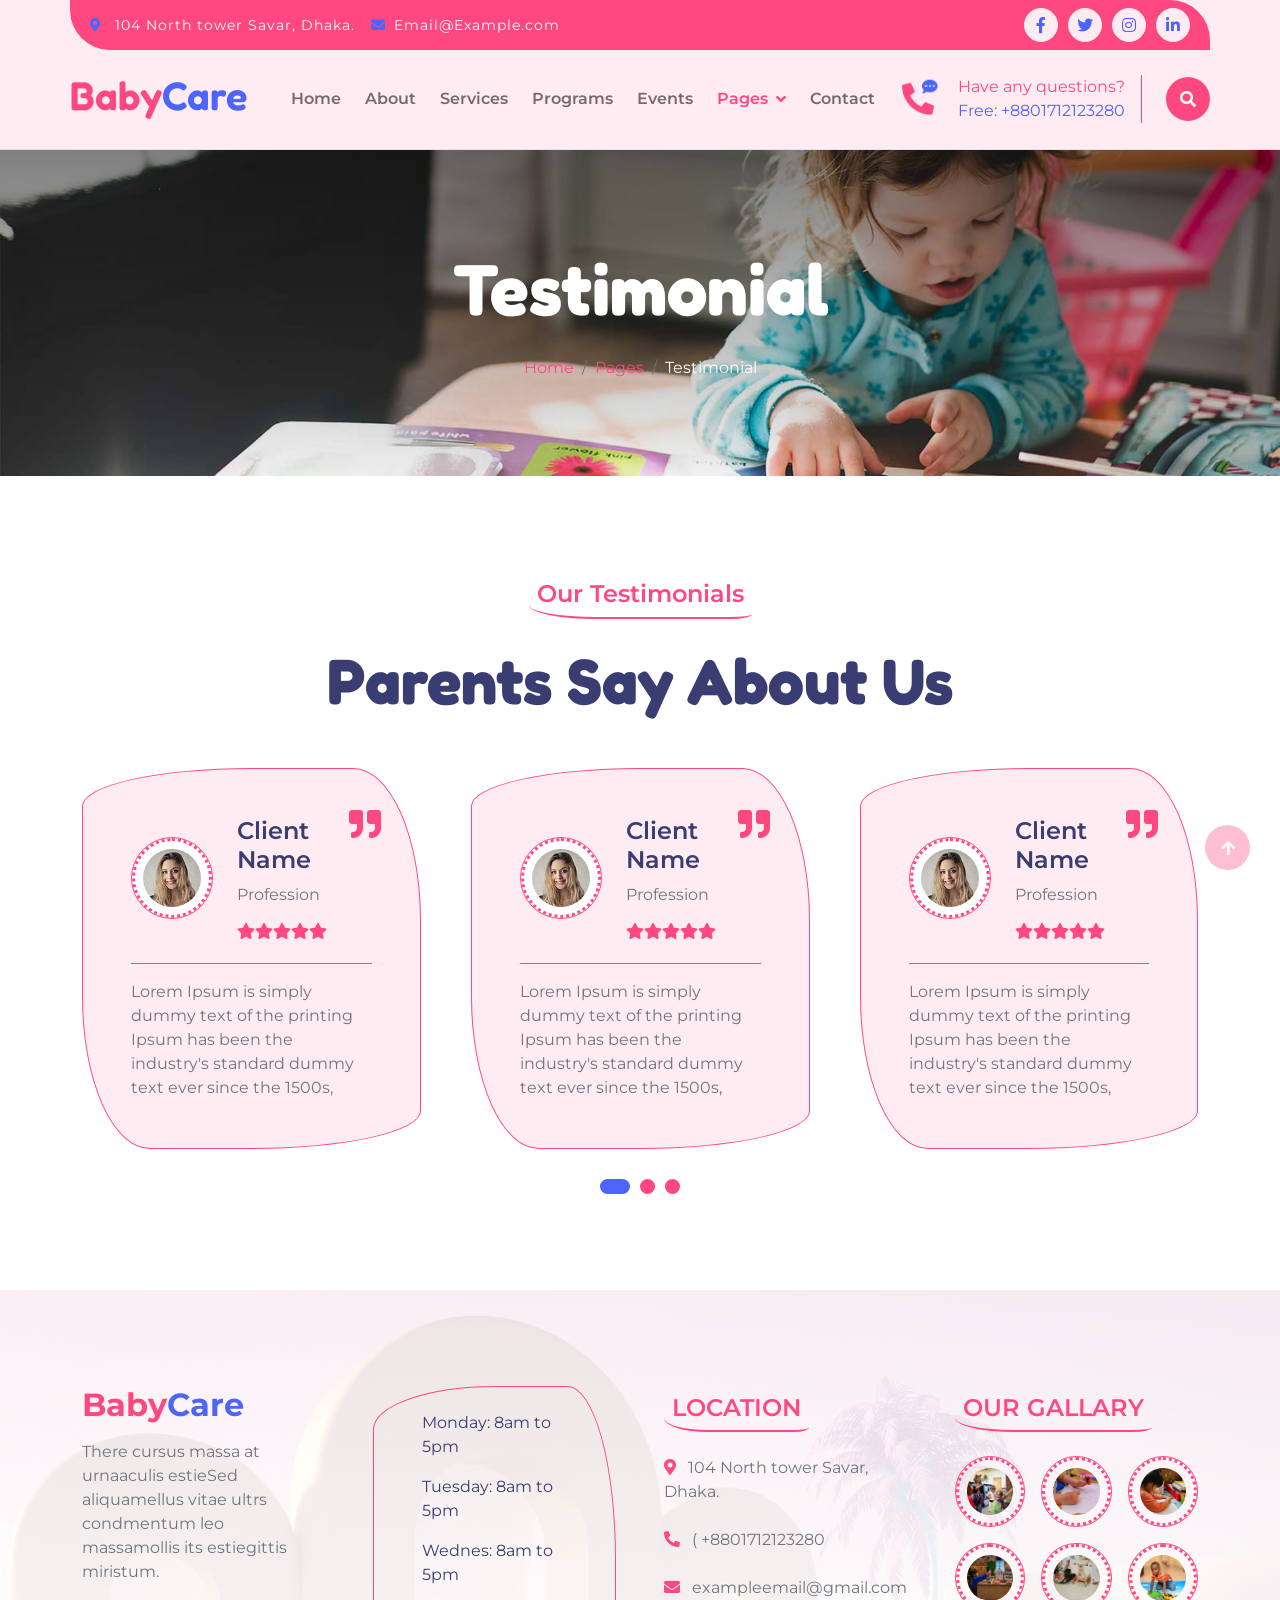
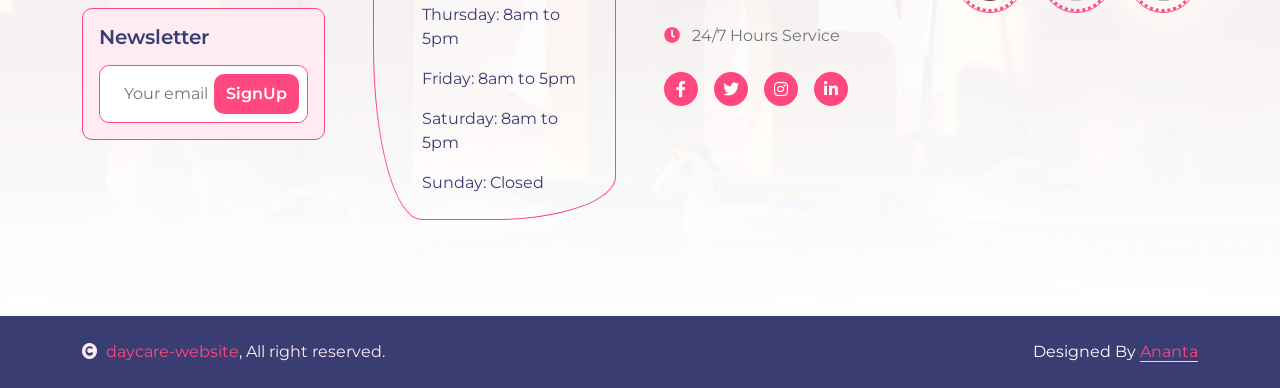
<file: testimonial.html>
<!DOCTYPE html>
<html lang="en">

    <head>
        <meta charset="utf-8">
        <title>BabyCare - Daycare Website </title>
        <meta content="width=device-width, initial-scale=1.0" name="viewport">
        <meta content="" name="keywords">
        <meta content="" name="description">

        <!-- Google Web Fonts -->
        <link rel="preconnect" href="https://fonts.googleapis.com">
        <link rel="preconnect" href="https://fonts.gstatic.com" crossorigin>
        <link href="https://fonts.googleapis.com/css2?family=Fredoka:wght@600;700&family=Montserrat:wght@200;400;600&display=swap" rel="stylesheet"> 

        <!-- Icon Font Stylesheet -->
        <link rel="stylesheet" href="https://use.fontawesome.com/releases/v5.15.4/css/all.css"/>
        <link href="https://cdn.jsdelivr.net/npm/bootstrap-icons@1.4.1/font/bootstrap-icons.css" rel="stylesheet">

        <!-- Libraries Stylesheet -->
        <link href="lib/animate/animate.min.css" rel="stylesheet">
        <link href="lib/lightbox/css/lightbox.min.css" rel="stylesheet">
        <link href="lib/owlcarousel/assets/owl.carousel.min.css" rel="stylesheet">

        <!-- Customized Bootstrap Stylesheet -->
        <link href="css/bootstrap.min.css" rel="stylesheet">

        <!-- Template Stylesheet -->
        <link href="css/style.css" rel="stylesheet">

        

    </head>

    <body>

        <!-- Spinner Start -->
        <div id="spinner" class="show w-100 vh-100 bg-white position-fixed translate-middle top-50 start-50  d-flex align-items-center justify-content-center">
            <div class="spinner-grow text-primary" role="status"></div>
        </div>
        <!-- Spinner End -->


        <!-- Navbar start -->
        <div class="container-fluid border-bottom bg-light wow fadeIn" data-wow-delay="0.1s">
            <div class="container topbar bg-primary d-none d-lg-block py-2" style="border-radius: 0 40px">
                <div class="d-flex justify-content-between">
                    <div class="top-info ps-2">
                        <small class="me-3"><i class="fas fa-map-marker-alt me-2 text-secondary"></i> <a href="#" class="text-white">104 North tower Savar, Dhaka.</a></small>
                        <small class="me-3"><i class="fas fa-envelope me-2 text-secondary"></i><a href="#" class="text-white">Email@Example.com</a></small>
                    </div>
                    <div class="top-link pe-2">
                        <a href="" class="btn btn-light btn-sm-square rounded-circle"><i class="fab fa-facebook-f text-secondary"></i></a>
                        <a href="" class="btn btn-light btn-sm-square rounded-circle"><i class="fab fa-twitter text-secondary"></i></a>
                        <a href="" class="btn btn-light btn-sm-square rounded-circle"><i class="fab fa-instagram text-secondary"></i></a>
                        <a href="" class="btn btn-light btn-sm-square rounded-circle me-0"><i class="fab fa-linkedin-in text-secondary"></i></a>
                    </div>
                </div>
            </div>
            <div class="container px-0">
                <nav class="navbar navbar-light navbar-expand-xl py-3">
                    <a href="index.html" class="navbar-brand"><h1 class="text-primary display-6">Baby<span class="text-secondary">Care</span></h1></a>
                    <button class="navbar-toggler py-2 px-3" type="button" data-bs-toggle="collapse" data-bs-target="#navbarCollapse">
                        <span class="fa fa-bars text-primary"></span>
                    </button>
                    <div class="collapse navbar-collapse" id="navbarCollapse">
                        <div class="navbar-nav mx-auto">
                            <a href="index.html" class="nav-item nav-link">Home</a>
                            <a href="about.html" class="nav-item nav-link">About</a>
                            <a href="service.html" class="nav-item nav-link">Services</a>
                            <a href="program.html" class="nav-item nav-link">Programs</a>
                            <a href="event.html" class="nav-item nav-link">Events</a>
                            <div class="nav-item dropdown">
                                <a href="#" class="nav-link dropdown-toggle active" data-bs-toggle="dropdown">Pages</a>
                                <div class="dropdown-menu m-0 bg-secondary rounded-0">
                                    <a href="blog.html" class="dropdown-item">Our Blog</a>
                                    <a href="team.html" class="dropdown-item">Our Team</a>
                                    <a href="testimonial.html" class="dropdown-item active">Testimonial</a>
                                    <a href="404.html" class="dropdown-item">404 Page</a>
                                </div>
                            </div>
                            <a href="contact.html" class="nav-item nav-link">Contact</a>
                        </div>
                        <div class="d-flex me-4">
                            <div id="phone-tada" class="d-flex align-items-center justify-content-center">
                                <a href="" class="position-relative wow tada" data-wow-delay=".9s" >
                                    <i class="fa fa-phone-alt text-primary fa-2x me-4"></i>
                                    <div class="position-absolute" style="top: -7px; left: 20px;">
                                        <span><i class="fa fa-comment-dots text-secondary"></i></span>
                                    </div>
                                </a>
                            </div>
                            <div class="d-flex flex-column pe-3 border-end border-primary">
                                <span class="text-primary">Have any questions?</span>
                                <a href="#"><span class="text-secondary">Free:  +8801712123280</span></a>
                            </div>
                        </div>
                        <button class="btn-search btn btn-primary btn-md-square rounded-circle" data-bs-toggle="modal" data-bs-target="#searchModal"><i class="fas fa-search text-white"></i></button>
                    </div>
                </nav>
            </div>
        </div>
        <!-- Navbar End -->


        <!-- Modal Search Start -->
        <div class="modal fade" id="searchModal" tabindex="-1" aria-labelledby="exampleModalLabel" aria-hidden="true">
            <div class="modal-dialog modal-fullscreen">
                <div class="modal-content rounded-0">
                    <div class="modal-header">
                        <h5 class="modal-title" id="exampleModalLabel">Search by keyword</h5>
                        <button type="button" class="btn-close" data-bs-dismiss="modal" aria-label="Close"></button>
                    </div>
                    <div class="modal-body d-flex align-items-center">
                        <div class="input-group w-75 mx-auto d-flex">
                            <input type="search" class="form-control p-3" placeholder="keywords" aria-describedby="search-icon-1">
                            <span id="search-icon-1" class="input-group-text p-3"><i class="fa fa-search"></i></span>
                        </div>
                    </div>
                </div>
            </div>
        </div>
        <!-- Modal Search End -->

        
        <!-- Page Header Start -->
        <div class="container-fluid page-header py-5 wow fadeIn" data-wow-delay="0.1s">
            <div class="container text-center py-5">
                <h1 class="display-2 text-white mb-4">Testimonial</h1>
                <nav aria-label="breadcrumb">
                    <ol class="breadcrumb justify-content-center mb-0">
                        <li class="breadcrumb-item"><a href="#">Home</a></li>
                        <li class="breadcrumb-item"><a href="#">Pages</a></li>
                        <li class="breadcrumb-item text-white" aria-current="page">Testimonial</li>
                    </ol>
                </nav>
            </div>
        </div>
        <!-- Page Header End -->


        <!-- Testimonial Start -->
        <div class="container-fluid testimonial py-5">
            <div class="container py-5">
                <div class="mx-auto text-center wow fadeIn" data-wow-delay="0.1s" style="max-width: 700px;">
                    <h4 class="text-primary mb-4 border-bottom border-primary border-2 d-inline-block p-2 title-border-radius">Our Testimonials</h4>
                    <h1 class="mb-5 display-3">Parents Say About Us</h1>
                </div>
                <div class="owl-carousel testimonial-carousel wow fadeIn" data-wow-delay="0.3s">
                    <div class="testimonial-item img-border-radius bg-light border border-primary p-4">
                        <div class="p-4 position-relative">
                            <i class="fa fa-quote-right fa-2x text-primary position-absolute" style="top: 15px; right: 15px;"></i>
                            <div class="d-flex align-items-center">
                                <div class="border border-primary bg-white rounded-circle">
                                    <img src="img/testimonial-2.jpg" class="rounded-circle p-2" style="width: 80px; height: 80px; border-style: dotted; border-color: var(--bs-primary);" alt="">
                                </div>
                                <div class="ms-4">
                                    <h4 class="text-dark">Client Name</h4>
                                    <p class="m-0 pb-3">Profession</p>
                                    <div class="d-flex pe-5">
                                        <i class="fas fa-star text-primary"></i>
                                        <i class="fas fa-star text-primary"></i>
                                        <i class="fas fa-star text-primary"></i>
                                        <i class="fas fa-star text-primary"></i>
                                        <i class="fas fa-star text-primary"></i>
                                    </div>
                                </div>
                            </div>
                            <div class="border-top border-primary mt-4 pt-3">
                                <p class="mb-0">Lorem Ipsum is simply dummy text of the printing Ipsum has been the industry's standard dummy text ever since the 1500s,
                                </p>
                            </div>
                        </div>
                    </div>
                    <div class="testimonial-item img-border-radius bg-light border border-primary p-4">
                        <div class="p-4 position-relative">
                            <i class="fa fa-quote-right fa-2x text-primary position-absolute" style="top: 15px; right: 15px;"></i>
                            <div class="d-flex align-items-center">
                                <div class="border border-primary bg-white rounded-circle">
                                    <img src="img/testimonial-2.jpg" class="rounded-circle p-2" style="width: 80px; height: 80px; border-style: dotted; border-color: var(--bs-primary);" alt="">
                                </div>
                                <div class="ms-4">
                                    <h4 class="text-dark">Client Name</h4>
                                    <p class="m-0 pb-3">Profession</p>
                                    <div class="d-flex pe-5">
                                        <i class="fas fa-star text-primary"></i>
                                        <i class="fas fa-star text-primary"></i>
                                        <i class="fas fa-star text-primary"></i>
                                        <i class="fas fa-star text-primary"></i>
                                        <i class="fas fa-star text-primary"></i>
                                    </div>
                                </div>
                            </div>
                            <div class="border-top border-primary mt-4 pt-3">
                                <p class="mb-0">Lorem Ipsum is simply dummy text of the printing Ipsum has been the industry's standard dummy text ever since the 1500s,
                                </p>
                            </div>
                        </div>
                    </div>
                    <div class="testimonial-item img-border-radius bg-light border border-primary p-4">
                        <div class="p-4 position-relative">
                            <i class="fa fa-quote-right fa-2x text-primary position-absolute" style="top: 15px; right: 15px;"></i>
                            <div class="d-flex align-items-center">
                                <div class="border border-primary bg-white rounded-circle">
                                    <img src="img/testimonial-2.jpg" class="rounded-circle p-2" style="width: 80px; height: 80px; border-style: dotted; border-color: var(--bs-primary);" alt="">
                                </div>
                                <div class="ms-4">
                                    <h4 class="text-dark">Client Name</h4>
                                    <p class="m-0 pb-3">Profession</p>
                                    <div class="d-flex pe-5">
                                        <i class="fas fa-star text-primary"></i>
                                        <i class="fas fa-star text-primary"></i>
                                        <i class="fas fa-star text-primary"></i>
                                        <i class="fas fa-star text-primary"></i>
                                        <i class="fas fa-star text-primary"></i>
                                    </div>
                                </div>
                            </div>
                            <div class="border-top border-primary mt-4 pt-3">
                                <p class="mb-0">Lorem Ipsum is simply dummy text of the printing Ipsum has been the industry's standard dummy text ever since the 1500s,
                                </p>
                            </div>
                        </div>
                    </div>
                </div>
            </div>
        </div>
        <!-- Testimonial End -->


        <!-- Footer Start -->
        <div class="container-fluid footer py-5 wow fadeIn" data-wow-delay="0.1s">
            <div class="container py-5">
                <div class="row g-5">
                    <div class="col-md-6 col-lg-4 col-xl-3">
                        <div class="footer-item">
                            <h2 class="fw-bold mb-3"><span class="text-primary mb-0">Baby</span><span class="text-secondary">Care</span></h2>
                            <p class="mb-4">There cursus massa at urnaaculis estieSed aliquamellus vitae ultrs condmentum leo massamollis its estiegittis miristum.</p>
                            <div class="border border-primary p-3 rounded bg-light">
                                <h5 class="mb-3">Newsletter</h5>
                                <div class="position-relative mx-auto border border-primary rounded" style="max-width: 400px;">
                                    <input class="form-control border-0 w-100 py-3 ps-4 pe-5" type="text" placeholder="Your email">
                                    <button type="button" class="btn btn-primary py-2 position-absolute top-0 end-0 mt-2 me-2 text-white">SignUp</button>
                                </div>
                            </div>
                        </div>
                    </div>
                    <div class="col-md-6 col-lg-4 col-xl-3">
                        <div class="footer-item">
                            <div class="d-flex flex-column p-4 ps-5 text-dark border border-primary" 
                            style="border-radius: 50% 20% / 10% 40%;">
                                <p>Monday: 8am to 5pm</p>
                                <p>Tuesday: 8am to 5pm</p>
                                <p>Wednes: 8am to 5pm</p>
                                <p>Thursday: 8am to 5pm</p>
                                <p>Friday: 8am to 5pm</p>
                                <p>Saturday: 8am to 5pm</p>
                                <p class="mb-0">Sunday: Closed</p>
                            </div>
                        </div>
                    </div>
                    <div class="col-md-6 col-lg-4 col-xl-3">
                        <div class="footer-item">
                            <h4 class="text-primary mb-4 border-bottom border-primary border-2 d-inline-block p-2 title-border-radius">LOCATION</h4>
                            <div class="d-flex flex-column align-items-start">
                                <a href="" class="text-body mb-4"><i class="fa fa-map-marker-alt text-primary me-2"></i> 104 North tower Savar, Dhaka.</a>
                                <a href="" class="text-start rounded-0 text-body mb-4"><i class="fa fa-phone-alt text-primary me-2"></i> ( +8801712123280</a>
                                <a href="" class="text-start rounded-0 text-body mb-4"><i class="fas fa-envelope text-primary me-2"></i> exampleemail@gmail.com</a>
                                <a href="" class="text-start rounded-0 text-body mb-4"><i class="fa fa-clock text-primary me-2"></i> 24/7 Hours Service</a>
                                <div class="footer-icon d-flex">
                                    <a class="btn btn-primary btn-sm-square me-3 rounded-circle text-white" href=""><i class="fab fa-facebook-f"></i></a>
                                    <a class="btn btn-primary btn-sm-square me-3 rounded-circle text-white" href=""><i class="fab fa-twitter"></i></a>
                                    <a href="#" class="btn btn-primary btn-sm-square me-3 rounded-circle text-white"><i class="fab fa-instagram"></i></a>
                                    <a href="#" class="btn btn-primary btn-sm-square rounded-circle text-white"><i class="fab fa-linkedin-in"></i></a>
                                </div>
                            </div>
                        </div>
                    </div>
                    <div class="col-md-6 col-lg-4 col-xl-3">
                        <div class="footer-item">
                            <h4 class="text-primary mb-4 border-bottom border-primary border-2 d-inline-block p-2 title-border-radius">OUR GALLARY</h4>
                            <div class="row g-3">
                                <div class="col-4">
                                    <div class="footer-galary-img rounded-circle border border-primary">
                                        <img src="img/galary-1.jpg" class="img-fluid rounded-circle p-2" alt="">
                                    </div>
                               </div>
                               <div class="col-4">
                                    <div class="footer-galary-img rounded-circle border border-primary">
                                        <img src="img/galary-2.jpg" class="img-fluid rounded-circle p-2" alt="">
                                    </div>
                               </div>
                                <div class="col-4">
                                    <div class="footer-galary-img rounded-circle border border-primary">
                                        <img src="img/galary-3.jpg" class="img-fluid rounded-circle p-2" alt="">
                                    </div>
                               </div>
                                <div class="col-4">
                                    <div class="footer-galary-img rounded-circle border border-primary">
                                        <img src="img/galary-4.jpg" class="img-fluid rounded-circle p-2" alt="">
                                    </div>
                               </div>
                                <div class="col-4">
                                    <div class="footer-galary-img rounded-circle border border-primary">
                                        <img src="img/galary-5.jpg" class="img-fluid rounded-circle p-2" alt="">
                                    </div>
                               </div>
                                <div class="col-4">
                                    <div class="footer-galary-img rounded-circle border border-primary">
                                        <img src="img/galary-6.jpg" class="img-fluid rounded-circle p-2" alt="">
                                    </div>
                               </div>
                            </div>
                        </div>
                    </div>
                </div>
            </div>
        </div>
        <!-- Footer End -->


        <!-- Copyright Start -->
        <div class="container-fluid copyright bg-dark py-4">
            <div class="container">
                <div class="row">
                    <div class="col-md-6 text-center text-md-start mb-3 mb-md-0">
                        <span class="text-light"><a href="#"><i class="fas fa-copyright text-light me-2"></i>daycare-website</a>, All right reserved.</span>
                    </div>
                    <div class="col-md-6 my-auto text-center text-md-end text-white">
                        
                        Designed By <a class="border-bottom" href="https://htmlcodex.com">Ananta</a>
                    </div>
                </div>
            </div>
        </div>
        <!-- Copyright End -->


        <!-- Back to Top -->
        <a href="#" class="btn btn-primary border-3 border-primary rounded-circle back-to-top"><i class="fa fa-arrow-up"></i></a>   

        
    <!-- JavaScript Libraries -->
    <script src="https://ajax.googleapis.com/ajax/libs/jquery/3.6.4/jquery.min.js"></script>
    <script src="https://cdn.jsdelivr.net/npm/bootstrap@5.0.0/dist/js/bootstrap.bundle.min.js"></script>
    <script src="lib/wow/wow.min.js"></script>
    <script src="lib/easing/easing.min.js"></script>
    <script src="lib/waypoints/waypoints.min.js"></script>
    <script src="lib/lightbox/js/lightbox.min.js"></script>
    <script src="lib/owlcarousel/owl.carousel.min.js"></script>

    <!-- Template Javascript -->
    <script src="js/main.js"></script>
    </body>

</html>
</file>
<file: css/style.css>
/**** daycare-website ****/
/*** designe by Ananta ***/
#spinner {
    opacity: 0;
    visibility: hidden;
    transition: opacity .8s ease-out, visibility 0s linear .5s;
    z-index: 99999;
 }

 #spinner.show {
     transition: opacity .8s ease-out, visibility 0s linear .0s;
     visibility: visible;
     opacity: 1;
 }
/*** Spinner End ***/


/*** Common CSS Start ***/
.back-to-top {
    position: fixed;
    right: 30px;
    bottom: 30px;
    display: flex;
    width: 45px;
    height: 45px;
    align-items: center;
    justify-content: center;
    transition: 0.5s;
    z-index: 99;
}

h1,
h2,
h3,
.h1,
.h2,
.h3 {
    font-weight: 200;
    font-family: 'Montserrat', sans-serif;
}

h4,
h5,
h6,
.h4,
.h5,
.h6 {
    font-weight: 600;
    font-family: 'Montserrat', sans-serif;
}

.display-1,
.display-2,
.display-3,
.display-4,
.display-5,
.display-6 {
    font-weight: 700;
    font-family: 'Fredoka', sans-serif;
}

.display-4,
.display-5,
.display-6 {
    font-weight: 600;
}

.wow,
.animated {
    animation-duration: 2s !important;
}
/*** Common CSS End ***/


/*** Button Start ***/
.btn {
    font-weight: 600;
    transition: .5s;
}

.btn-square {
    width: 32px;
    height: 32px;
}

.btn-sm-square {
    width: 34px;
    height: 34px;
}

.btn-md-square {
    width: 44px;
    height: 44px;
}

.btn-lg-square {
    width: 56px;
    height: 56px;
}

.btn-square,
.btn-sm-square,
.btn-md-square,
.btn-lg-square {
    padding: 0;
    display: flex;
    align-items: center;
    justify-content: center;
    font-weight: normal;
}

.btn.btn-primary {
    border: 0;
    color: var(--bs-white);
}

.btn.btn-primary:hover {
    background: var(--bs-secondary);
    color: var(--bs-primary);
}

.btn-border-radius {
    border-radius: 25% 10%;
}

.img-border-radius {
    border-radius: 50% 20% / 10% 40%;
}

.title-border-radius {
    border-radius: 10% 30%;
}
/*** Button End ***/


/*** Topbar Start ***/
.topbar .top-info {
    font-size: medium;
    font-weight: 400;
    font-family: 'Montserrat', sans-serif;
    letter-spacing: 1px;
    display: flex;
    align-items: center;
}

.topbar .top-link {
    display: flex;
    align-items: center;
    justify-content: center;
}

.topbar .top-link a {
    margin-right: 10px;
}

.topbar .top-link a:hover {
    background: var(--bs-secondary) !important;
}

.topbar .top-link a:hover i {
    color: var(--bs-primary) !important;
}
/*** Topbar End ***/


/*** Navbar Start ***/
.navbar {
    border-bottom: 1px solid rgba(255, 255, 255, .1);
}

.navbar .navbar-nav .nav-link {
    padding: 10px 12px;
    font-size: 16px;
    font-weight: 600;
    transition: .5s;
}

.navbar .navbar-nav .nav-link:hover,
.navbar .navbar-nav .nav-link.active,
.fixed-top.bg-white .navbar .navbar-nav .nav-link:hover,
.fixed-top.bg-white .navbar .navbar-nav .nav-link.active {
    color: var(--bs-primary);
}

.navbar .dropdown-toggle::after {
    border: none;
    content: "\f107";
    font-family: "Font Awesome 5 Free";
    font-weight: 700;
    vertical-align: middle;
    margin-left: 8px;
}

@media (min-width: 1200px) {
    .navbar .nav-item .dropdown-menu {
        display: block;
        visibility: hidden;
        top: 100%;
        font-weight: 400;
        font-family: 'Fredoka', sans-serif;
        transform: rotateX(-75deg);
        transform-origin: 0% 0%;
        border: 0;
        transition: .5s;
        opacity: 0;
    }
}

.dropdown .dropdown-menu a:hover {
    background: var(--bs-secondary);
    color: var(--bs-primary);
}

.navbar .nav-item:hover .dropdown-menu {
    transform: rotateX(0deg);
    visibility: visible;
    background: var(--bs-light) !important;
    border-radius: 10px !important;
    transition: .5s;
    opacity: 1;
}

#searchModal .modal-content {
    background: rgba(255, 255, 255, .8);
}
/*** Navbar End ***/


/*** Hero Header ***/
.hero-header,
.page-header {
    background: linear-gradient(rgba(0, 0, 0, 0.5), rgba(0, 0, 0, 0.05)), url(../img/hero-img.jpg);
    background-position: center center;
    background-repeat: no-repeat;
    background-size: cover;
}
/*** Hero Header ***/


/*** About Start ***/
.video {
    position: relative;
    height: 100%;
    min-height: 400px;
    background: linear-gradient(rgba(255, 255, 255, 0.1), rgba(255, 255, 255, 0.1)), url(../img/about.jpg);
    background-position: center center;
    background-repeat: no-repeat;
    background-size: cover;
    border-radius: 10px;
}

.video .btn-play {
    position: absolute;
    z-index: 3;
    top: 50%;
    left: 50%;
    transform: translateX(-50%) translateY(-50%);
    box-sizing: content-box;
    display: block;
    width: 32px;
    height: 44px;
    border-radius: 50%;
    border: none;
    outline: none;
    padding: 18px 20px 18px 28px;
}

.video .btn-play:before {
    content: "";
    position: absolute;
    z-index: 0;
    left: 50%;
    top: 50%;
    transform: translateX(-50%) translateY(-50%);
    display: block;
    width: 100px;
    height: 100px;
    background: var(--bs-secondary);
    border-radius: 50%;
    animation: pulse-border 1500ms ease-out infinite;
}

.video .btn-play:after {
    content: "";
    position: absolute;
    z-index: 1;
    left: 50%;
    top: 50%;
    transform: translateX(-50%) translateY(-50%);
    display: block;
    width: 100px;
    height: 100px;
    background: var(--bs-primary);
    border-radius: 50%;
    transition: all 200ms;
}

.video .btn-play img {
    position: relative;
    z-index: 3;
    max-width: 100%;
    width: auto;
    height: auto;
}

.video .btn-play span {
    display: block;
    position: relative;
    z-index: 3;
    width: 0;
    height: 0;
    border-left: 32px solid var(--bs-white);
    border-top: 22px solid transparent;
    border-bottom: 22px solid transparent;
}

@keyframes pulse-border {
    0% {
        transform: translateX(-50%) translateY(-50%) translateZ(0) scale(1);
        opacity: 1;
    }

    100% {
        transform: translateX(-50%) translateY(-50%) translateZ(0) scale(1.5);
        opacity: 0;
    }
}

#videoModal {
    z-index: 99999;
}

#videoModal .modal-dialog {
    position: relative;
    max-width: 800px;
    margin: 60px auto 0 auto;
}

#videoModal .modal-body {
    position: relative;
    padding: 0px;
}

#videoModal .close {
    position: absolute;
    width: 30px;
    height: 30px;
    right: 0px;
    top: -30px;
    z-index: 999;
    font-size: 30px;
    font-weight: normal;
    color: #FFFFFF;
    background: #000000;
    opacity: 1;
}

.video.border {
    border-radius: 50% 20% / 10% 40%;
}

.about {
    background: linear-gradient(rgba(255, 255, 255, 0.8), rgba(255, 255, 255, 0.8)), url(../img/background.jpg);
    background-position: center center;
    background-repeat: no-repeat;
    background-size: cover;
}
/*** About End ***/


/*** service Start ***/
.service {
    background: linear-gradient(rgba(255, 72, 128, 0.05), rgba(255, 72, 128, 0.2));
}

.service .service-item {
    box-shadow: 0 0 45px rgba(0, 0, 0, .1);
    width: 100%;
    height: 100%;
    border-radius: 50% 20% / 10% 40%;
    transition: 0.5s;
    position: relative;
}

.service-content::after {
    position: absolute;
    content: "";
    width: 0;
    height: 100%;
    top: 0;
    left: 0;
    right: auto;
    background: transparent;
    border-radius: 50% 20% / 10% 40%;
    transition: .5s;
}

.service-item:hover {
    border: 1px solid var(--bs-secondary) !important;
}

.service-item:hover .service-content::after {
    background: var(--bs-secondary);
    width: 100%;
    opacity: 1;
    z-index: 1;
}

.service-item .service-content .service-content-inner {
    position: relative;
    z-index: 2;
}

.service-item .service-content-inner i,
.service-item .service-content-inner p,
.service-item .service-content-inner a.h4 {
    transition: 0.5s;
}

.service-item:hover .service-content-inner i,
.service-item:hover .service-content-inner p {
    color: var(--bs-white) !important;
}
.service-item:hover .service-content-inner a.h4 {
    color: var(--bs-primary);
}

.service-item:hover .service-content-inner a.btn-primary {
    background: var(--bs-white) !important;
    color: var(--bs-primary) !important;
}

.service-item .service-content-inner a.btn-primary:hover {
    background: var(--bs-primary) !important;
    color: var(--bs-white) !important;
}
/*** Service End ***/


/*** Programs Start ***/
.program {
    background: linear-gradient(rgba(255, 72, 128, 0.1), rgba(255, 72, 128, 0.1));
}

.program .program-item .program-img .program-rate {
    position: absolute;
    width: 100px; 
    top: -20px; 
    left: 50%; 
    margin-left: -50px; 
    border-radius: 10% / 50%;
}

.program .program-item .program-text {
    padding-top: 150px; 
    margin-top: -125px;
}

.program .program-item .program-img img,
.program .program-item .program-teacher img,
.program .program-item:hover .program-text-inner a.h4 {
    transition: 0.5s;
}

.program .program-item:hover .program-img img,
.program .program-item:hover .program-teacher img {
    transform: scale(1.2);
}

.program .program-item:hover .program-text-inner a.h4 {
    color: var(--bs-primary) !important;
}
/*** Programs End ***/


/*** Events Start ***/
.events .events-item {
    width: 100%;
    height: 100%;
    border-radius: 30%;
    position: relative;
}

.events .events-item .events-inner .events-rate {
    position: absolute;
    width: 120px; 
    top: -20px; 
    left: 50%; 
    margin-left: -60px; 
    border-radius: 10% / 50%;
}

.events .events-item .events-inner .events-img .event-overlay {
    position: absolute;
    top: 50%; 
    left: 50%;
    transform: translate(-50%, -50%);
    transition: 0.5s;
    z-index: 1;
    opacity: 0;
}

.events .events-item .events-inner .events-img:hover .event-overlay {
    opacity: 1;
}

.events .events-item .events-img::after {
    position: absolute;
    content: "";
    width: 100%;
    height: 0;
    top: 0;
    left: 0;
    bottom: auto;
    background: rgba(77, 101, 249, .7);
    border-radius: 10px;
    transition: 0.5s;
}

.events .events-item:hover .events-img::after {
    height: 100%;
    opacity: 1;
}

.events .events-item .events-text a.h4,
.events .events-item .events-img img {
    transition: 0.5s;
}

.events .events-item:hover .events-text a.h4 {
    color: var(--bs-primary) !important;
}

.events .events-item:hover .events-img img {
    transform: scale(1.3);
}
/*** Events End ***/


/*** Blog Start ***/
.blog .blog-item .blog-img::after {
    position: absolute;
    content: "";
    width: 100%;
    height: 0;
    top: 0;
    left: 0;
    bottom: auto;
    background: rgba(77, 101, 249, .7);
    border-radius: 10px 10px 0 0;
    transition: 0.5s;
}

.blog .blog-item:hover .blog-img::after {
    height: 100%;
    opacity: 1;
}

.blog .blog-item .blog-date-comments {
    padding-top: 150px !important; 
    margin-top: -125px;
}

.blog .blog-item .blog-img img,
.blog .blog-item .blog-content img,
.blog .blog-item .blog-text-inner a.h4 {
    transition: 0.5s;
}

.blog .blog-item:hover .blog-img img {
    transform: scale(1.3);
}

.blog .blog-item:hover .blog-content img {
    transform: scale(1.3);
}

.blog .blog-item:hover .blog-text-inner a.h4 {
    color: var(--bs-primary);
}
/*** Blog End ***/



/*** Team Start ***/
.team .team-item {
    position: relative;
    width: 100%;
    height: 100%;
}

.team .team-item .team-icon {
    position: absolute;
    bottom: 120px;
    left: 50%;
    transform: translateX(-50%);
}

.team .team-item .team-icon a.share-link {
    opacity: 0;
    transition: 0.5s;
}

.team .team-item:hover .team-icon a.share-link {
    opacity: 1;
}

.team .team-item .team-content,
.team .team-item .team-content h4,
.team .team-item .team-content p {
    transition: 0.5s;
}

.team .team-item:hover .team-content {
    background: var(--bs-primary) !important;
    border-radius: 0 0 10px 10px;
}

.team .team-item:hover .team-content h4 {
    color: var(--bs-white) !important;
}

.team .team-item:hover .team-content p {
    color: var(--bs-dark) !important;
}
/*** Team end ***/


/*** testimonial Start ***/
.testimonial .testimonial-carousel {
    position: relative;
    
}

.testimonial .testimonial-carousel .owl-dots {
    margin-top: 30px;
    display: flex;
    align-items: center;
    justify-content: center;
}

.testimonial .testimonial-carousel .owl-dot {
    position: relative;
    display: inline-block;
    margin: 0 5px;
    width: 15px;
    height: 15px;
    background: var(--bs-primary);
    border-radius: 10px;
    transition: 0.5s;
}

.testimonial .testimonial-carousel .owl-dot.active {
    width: 30px;
    background: var(--bs-secondary);
}
/*** testimonial End ***/


/*** Footer Start ***/
.footer {
    background: linear-gradient(rgba(255, 255, 255, .8), rgba(255, 255, 255, 1)), url(../img/background.jpg);
    background-position: top center;
    background-repeat: no-repeat;
    background-size: cover;
}

.footer .footer-galary-img img {
    width: 100%;
    border-style: dotted; 
    border-color: var(--bs-primary);
    transition: 0.5s;
}

.footer .footer-galary-img img:hover {
    transform: scale(1.2);
}

.footer-item a.text-body:hover {
    color: var(--bs-secondary) !important;
}
/*** Footer End ***/
</file>
